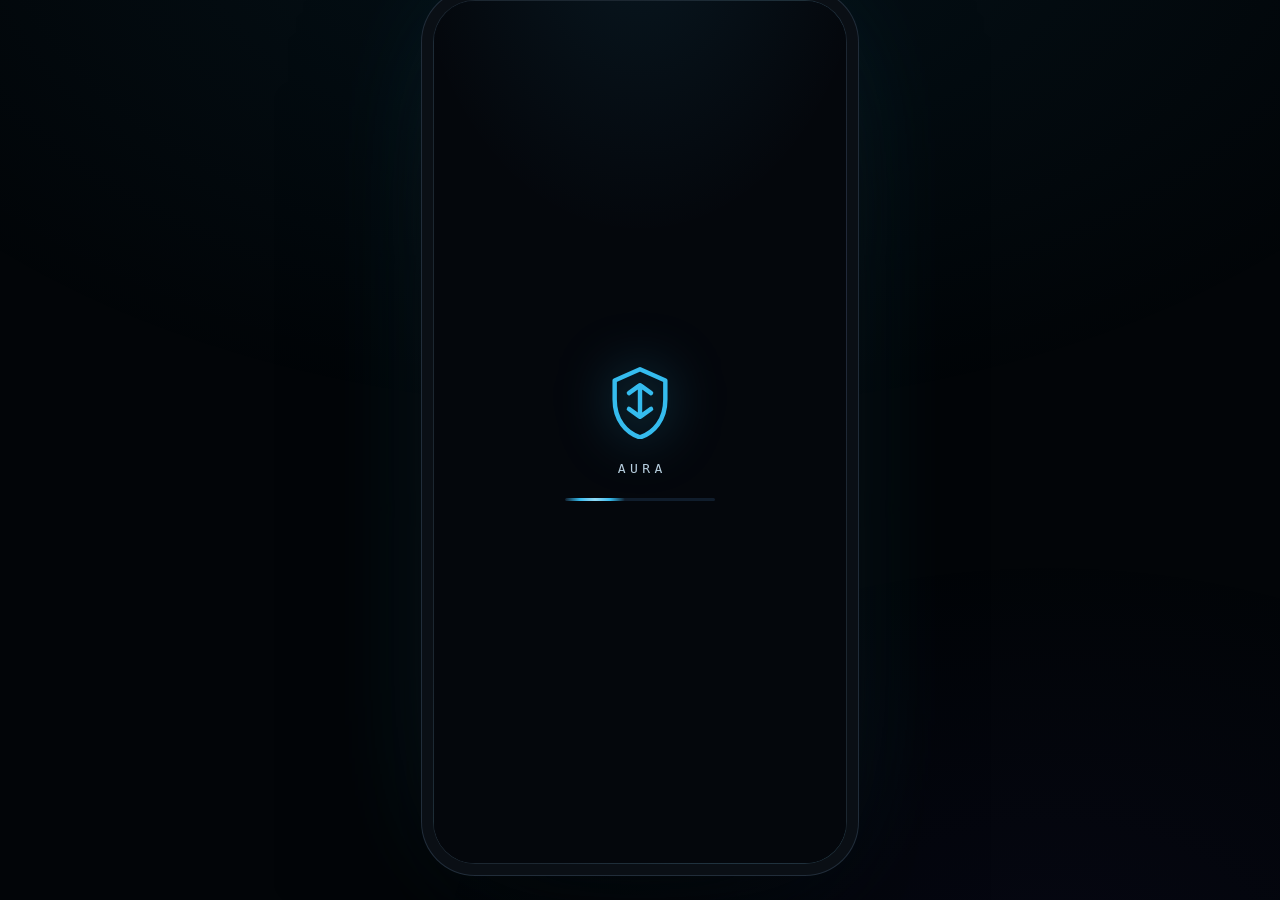
<file: shell/index.html>
<!DOCTYPE html>
<html lang="en">
<head>
<meta charset="utf-8">
<meta name="viewport" content="width=device-width, initial-scale=1, maximum-scale=1, user-scalable=no, viewport-fit=cover">
<meta name="color-scheme" content="dark">
<meta name="theme-color" content="#04070C">
<title>Aura</title>
<link rel="stylesheet" href="auraos.css">
</head>
<body>
<div id="device"></div>

<script src="js/icons.js"></script>
<script src="js/api.js"></script>
<script src="js/aura.js"></script>
<script src="js/shell.js"></script>
</body>
</html>
</file>
<file: shell/auraos.css>
/* ============================================================================
   AURA SHELL v1.1 — design language
   ----------------------------------------------------------------------------
   Philosophy: familiar where familiarity helps, distinct where it protects you.
     - Keep the patterns people genuinely like: a real app grid (icon brick),
       a dock of favorites, pull-down quick settings, a clock-forward home.
       We don't reinvent these just to look different — they work.
     - Diverge only where it serves the user's sovereignty: a live, always-on
       trust ribbon (what has your mic/camera/location/network RIGHT NOW),
       one-tap revocable permissions, an honest network log, an encrypted vault.
     - Visual identity is our own: a deep petrol night with faint aurora light,
       one luminous teal signal accent, glass instrument surfaces, and
       monospace for "system truth" (times, hosts, bytes, ciphers).
   ============================================================================ */

:root {
  /* ---- Palette: deep petrol night, calm, single luminous teal accent ---- */
  --bg:        #04070C;
  --s0:        #070D15;
  --s1:        #0B141F;
  --s2:        #101D2C;
  --s3:        #182A3D;
  --s4:        #223A52;
  --line:      rgba(158, 202, 238, .10);
  --line-hi:   rgba(158, 202, 238, .20);
  --glass:     rgba(11, 20, 31, .62);

  /* One hue drives the whole accent system: themes only change --accent
     (see THEMES in shell.js); everything else is derived from it. */
  --accent:    #35BCEE;
  --accent-hi: color-mix(in srgb, var(--accent) 55%, #fff);
  --accent-dk: color-mix(in srgb, var(--accent) 55%, #04141D);
  --accent-bg: color-mix(in srgb, var(--accent) 10%, transparent);
  --accent-btn-hi: color-mix(in srgb, var(--accent) 80%, #fff);
  --accent-btn-lo: color-mix(in srgb, var(--accent) 78%, #041E2A);
  --on-accent: #03222F;

  --text-0:    #EEF7FD;   /* headlines */
  --text-1:    #B9CFDF;   /* body */
  --text-2:    #7593A9;   /* secondary */
  --text-3:    #435B70;   /* faint / grid ink */

  --ok:        #3BD08D;
  --ok-bg:     rgba(59, 208, 141, .10);
  --green-hi:  #85E8BA;
  --warn:      #F0B341;
  --warn-bg:   rgba(240, 179, 65, .10);
  --alert:     #F2635F;
  --alert-hi:  #FF9184;
  --alert-bg:  rgba(242, 99, 95, .10);

  /* Sensor signal — used for the live access dots. Distinct hues so a
     glance tells you WHICH sensor is live, not just that one is. */
  --sig-mic:   #F0B341;
  --sig-cam:   #F2635F;
  --sig-loc:   #35BCEE;

  /* Rounder, softer corners across the system — the "glassy sheet" language. */
  --r-xs: 6px;
  --r-sm: 11px;
  --r-md: 16px;
  --r-lg: 26px;

  /* Elevation — one soft ambient shadow + a 1px light catch on top edges. */
  --edge:      inset 0 1px 0 rgba(255, 255, 255, .045);
  --shadow-1:  0 1px 2px rgba(0, 0, 0, .35), 0 12px 32px -18px rgba(0, 0, 0, .8);
  --shadow-2:  0 2px 6px rgba(0, 0, 0, .4), 0 24px 60px -24px rgba(0, 0, 0, .85);

  --font: 'Ubuntu', 'Inter', -apple-system, 'Segoe UI', system-ui, sans-serif;
  --mono: 'Ubuntu Mono', 'JetBrains Mono', 'Menlo', 'Consolas', monospace;

  --pane-h: 36px;
  --helm-h: 62px;

  --ease:   cubic-bezier(.32, .72, .24, 1);
  --spring: cubic-bezier(.34, 1.45, .5, 1);
}

*, *::before, *::after { box-sizing: border-box; margin: 0; padding: 0; }

html, body {
  height: 100%;
  width: 100%;
  overflow: hidden;
  background: #000;
  font-family: var(--font);
  color: var(--text-1);
  -webkit-font-smoothing: antialiased;
  text-rendering: optimizeLegibility;
  user-select: none;
  -webkit-user-select: none;
  cursor: default;
  touch-action: none;
}

button { font: inherit; color: inherit; background: none; border: none; cursor: pointer; -webkit-tap-highlight-color: transparent; }
input  { font: inherit; }

/* ============================================================================
   DEVICE FRAME
   On real hardware the shell fills the screen. When opened in a desktop
   browser (VM / design review) we letterbox it into a phone-shaped viewport
   so the layout is honest about its target aspect ratio.
   ============================================================================ */
#device {
  position: fixed;
  inset: 0;
  overflow: hidden;
  display: flex;
  flex-direction: column;
  /* Aurora ambiance — three faint pools of colored light in the petrol dark. */
  background:
    radial-gradient(85% 55% at 72% -12%, color-mix(in srgb, var(--accent) 11%, transparent), transparent 62%),
    radial-gradient(70% 48% at -8% 32%, rgba(90, 58, 214, .075), transparent 65%),
    radial-gradient(64% 44% at 88% 104%, rgba(27, 154, 168, .08), transparent 62%),
    var(--bg);
}

/* Desktop / VM preview: constrain to a device aspect ratio, centered. */
@media (min-aspect-ratio: 3/4) and (min-width: 520px) {
  html, body { background: #020508; }
  body::before {
    content: '';
    position: fixed; inset: 0;
    background:
      radial-gradient(1300px 760px at 50% -12%, color-mix(in srgb, var(--accent) 7.5%, transparent), transparent 70%),
      radial-gradient(900px 600px at 82% 108%, rgba(90, 58, 214, .05), transparent 70%);
    pointer-events: none;
  }
  #device {
    position: relative;
    inset: auto;
    margin: auto;
    width: min(430px, 46vh);
    height: min(920px, 96vh);
    border-radius: 42px;
    border: 1px solid rgba(158, 202, 238, .16);
    box-shadow:
      0 0 0 11px #0A0F15,
      0 0 0 12px #212D3A,
      0 60px 150px -20px rgba(0, 0, 0, .9),
      0 0 140px -40px color-mix(in srgb, var(--accent) 30%, transparent);
  }
}

/* Faint measurement grid — the "instrument" texture, fading toward the base. */
#device::before {
  content: '';
  position: absolute; inset: 0;
  background-image:
    linear-gradient(var(--text-3) 1px, transparent 1px),
    linear-gradient(90deg, var(--text-3) 1px, transparent 1px);
  background-size: 32px 32px;
  opacity: .05;
  -webkit-mask-image: radial-gradient(130% 90% at 50% 0%, #000 30%, transparent 90%);
          mask-image: radial-gradient(130% 90% at 50% 0%, #000 30%, transparent 90%);
  pointer-events: none;
  z-index: 0;
}

/* ============================================================================
   STATUS PANE — always visible, always honest
   ============================================================================ */
#pane {
  position: relative;
  z-index: 40;
  height: var(--pane-h);
  flex: 0 0 var(--pane-h);
  display: flex;
  align-items: center;
  gap: 10px;
  padding: 0 14px;
  font-family: var(--mono);
  font-size: 12px;
  color: var(--text-1);
  border-bottom: 1px solid var(--line);
  background: linear-gradient(rgba(7, 13, 21, .85), rgba(7, 13, 21, .35));
}
#pane .pane-time { font-weight: 500; letter-spacing: .02em; color: var(--text-0); }
#pane .pane-spacer { flex: 1; }

/* Live sensor cluster — the signature element. Hidden when nothing is live. */
#paneSensors { display: flex; align-items: center; gap: 7px; }
.sig {
  display: inline-flex; align-items: center; gap: 4px;
  font-size: 10px; letter-spacing: .08em; text-transform: uppercase;
  padding: 2px 8px 2px 7px;
  border-radius: 999px;
  border: 1px solid color-mix(in srgb, currentColor 65%, transparent);
  background: color-mix(in srgb, currentColor 12%, transparent);
  animation: sigpulse 2s var(--ease) infinite;
}
.sig .dot {
  width: 6px; height: 6px; border-radius: 50%;
  background: currentColor;
  box-shadow: 0 0 7px currentColor;
}
.sig.mic { color: var(--sig-mic); }
.sig.cam { color: var(--sig-cam); }
.sig.loc { color: var(--sig-loc); }
@keyframes sigpulse { 0%, 100% { opacity: 1; } 50% { opacity: .55; } }

.pane-net, .pane-batt { display: inline-flex; align-items: center; gap: 5px; color: var(--text-2); }
.pane-batt.low { color: var(--warn); }
.pane-batt.crit { color: var(--alert); }
.pane-batt .b-pct { color: var(--text-1); }
.pane-chip {
  font-size: 10px; letter-spacing: .06em;
  color: var(--accent); border: 1px solid color-mix(in srgb, var(--accent) 45%, transparent);
  background: var(--accent-bg);
  padding: 1px 7px; border-radius: 999px;
}

/* ============================================================================
   STAGE — where views live
   ============================================================================ */
#stage {
  position: relative;
  z-index: 10;
  flex: 1 1 auto;
  overflow: hidden;
}
.view {
  position: absolute; inset: 0;
  display: flex; flex-direction: column;
  overflow: hidden;
  opacity: 0;
  visibility: hidden;
  transform: translateY(14px) scale(.988);
  transition: opacity .32s var(--ease), transform .32s var(--ease), visibility .32s;
}
.view.active { opacity: 1; visibility: visible; transform: none; }
.view-scroll {
  flex: 1 1 auto; overflow-y: auto; overflow-x: hidden;
  padding: 18px 16px 28px;
  scrollbar-width: none;
}
.view-scroll::-webkit-scrollbar { display: none; }

/* ============================================================================
   HELM — the bottom control strip (our nav model, not Android's)
   A single centered Home affordance, a contextual Back, and a live Activity
   pill that reflects what's actually running.
   ============================================================================ */
#helm {
  position: relative;
  z-index: 40;
  height: var(--helm-h);
  flex: 0 0 var(--helm-h);
  display: grid;
  grid-template-columns: 1fr auto 1fr;
  align-items: center;
  padding: 0 14px;
  border-top: 1px solid var(--line);
  background: linear-gradient(rgba(7, 13, 21, .3), rgba(7, 13, 21, .92));
}
.helm-back, .helm-activity {
  display: flex; align-items: center; gap: 8px;
  font-size: 12px; color: var(--text-2);
}
.helm-back { justify-self: start; opacity: 0; pointer-events: none; transition: opacity .2s, transform .25s var(--ease); transform: translateX(-6px); }
.helm-back.show { opacity: 1; pointer-events: auto; transform: none; }
.helm-back:active { color: var(--text-0); }

.home-orb {
  justify-self: center;
  width: 48px; height: 48px;
  border-radius: 50%;
  border: 1px solid var(--line-hi);
  background: radial-gradient(circle at 50% 32%, var(--s3), var(--s0) 78%);
  box-shadow: var(--edge), 0 8px 20px -8px rgba(0, 0, 0, .7);
  display: flex; align-items: center; justify-content: center;
  transition: transform .3s var(--spring), border-color .2s, box-shadow .3s var(--ease);
}
.home-orb::after {
  content: ''; width: 15px; height: 15px; border-radius: 50%;
  background: radial-gradient(circle at 35% 30%, var(--accent-hi), var(--accent) 65%);
  box-shadow: 0 0 12px color-mix(in srgb, var(--accent) 80%, transparent), 0 0 30px color-mix(in srgb, var(--accent) 35%, transparent);
  transition: transform .3s var(--spring);
}
.home-orb:active { transform: scale(.9); border-color: var(--accent-dk); box-shadow: var(--edge), 0 0 24px -4px color-mix(in srgb, var(--accent) 40%, transparent); }
.home-orb:active::after { transform: scale(.82); }

.helm-activity { justify-self: end; }
.helm-activity .actcount {
  font-family: var(--mono); font-size: 11px; color: var(--text-1);
  background: var(--s2); border: 1px solid var(--line);
  box-shadow: var(--edge);
  padding: 3px 9px; border-radius: 999px;
  transition: border-color .2s;
}
.helm-activity:active .actcount { border-color: var(--accent-dk); color: var(--accent); }

/* ============================================================================
   TYPOGRAPHY / SHARED
   ============================================================================ */
.eyebrow {
  font-family: var(--mono); font-size: 10px; letter-spacing: .2em;
  text-transform: uppercase; color: var(--text-2);
}
.h1 { font-size: 27px; font-weight: 600; color: var(--text-0); letter-spacing: -.015em; }
.h2 { font-size: 16px; font-weight: 600; color: var(--text-0); }
.muted { color: var(--text-2); }
.mono { font-family: var(--mono); }
.section-head {
  display: flex; align-items: baseline; justify-content: space-between;
  margin: 28px 2px 12px;
}
.section-head .eyebrow { color: var(--text-2); }
.section-head .act { font-size: 12px; color: var(--accent); }
.section-head .act:active { color: var(--accent-hi); }

.card {
  background:
    linear-gradient(180deg, rgba(255, 255, 255, .028), rgba(255, 255, 255, 0) 42%),
    var(--s1);
  border: 1px solid var(--line);
  border-radius: var(--r-md);
  box-shadow: var(--edge), var(--shadow-1);
}
.card + .card { margin-top: 10px; }

.row {
  display: flex; align-items: center; gap: 12px;
  padding: 13px 14px;
}
/* Inset separators (iOS-style): the hairline starts after the leading glyph,
   so grouped lists read as one glass sheet rather than stacked boxes. */
.row + .row {
  border-top: 1px solid var(--line);
  border-image: linear-gradient(to right, transparent 48px, var(--line) 48px) 1;
}
.row .glyph { flex: 0 0 22px; color: var(--text-2); }
/* An installed app's own icon (native or Android), shown in place of the glyph. */
.row .glyph .app-ico-img { width: 22px; height: 22px; border-radius: 5px; object-fit: cover; display: block; }
.row .rtext { flex: 1 1 auto; min-width: 0; }
.row .rtitle { color: var(--text-0); font-size: 14px; }
.row .rsub { color: var(--text-2); font-size: 12px; margin-top: 2px; }
.row.tappable { transition: background .15s; }
.row.tappable:active { background: rgba(158, 202, 238, .05); }
.chev { color: var(--text-3); }

/* ============================================================================
   HOME (legacy clock-top layout — kept for reference surfaces)
   ============================================================================ */
.home-top { display: flex; flex-direction: column; gap: 5px; margin-top: 10px; }
.home-clock {
  font-family: var(--mono); font-size: 58px; font-weight: 300;
  letter-spacing: -.02em; line-height: 1;
  background: linear-gradient(180deg, #FFFFFF 20%, rgba(185, 207, 223, .68));
  -webkit-background-clip: text; background-clip: text;
  color: transparent;
}
.home-date { color: var(--text-2); font-size: 14px; letter-spacing: .01em; }
.home-greet { color: var(--text-1); font-size: 15px; margin-top: 2px; }

/* LIVE panel — the honest core of the home screen */
.live-panel {
  margin-top: 22px;
  border: 1px solid var(--line);
  border-radius: var(--r-md);
  background:
    linear-gradient(180deg, rgba(255, 255, 255, .025), rgba(255, 255, 255, 0) 45%),
    linear-gradient(var(--s1), var(--s0));
  box-shadow: var(--edge), var(--shadow-1);
  overflow: hidden;
}
.live-head {
  display: flex; align-items: center; gap: 8px;
  padding: 11px 14px; border-bottom: 1px solid var(--line);
  font-family: var(--mono); font-size: 11px; letter-spacing: .14em;
  text-transform: uppercase; color: var(--text-2);
}
.live-head .pulse { width: 7px; height: 7px; border-radius: 50%; background: var(--text-3); transition: background .3s; }
.live-head.on { color: var(--green-hi); background: rgba(59, 208, 141, .05); }
.live-head.on .pulse { background: var(--ok); box-shadow: 0 0 9px var(--ok), 0 0 20px rgba(59, 208, 141, .4); animation: sigpulse 2s infinite; }
.live-body { padding: 4px 0; }
.live-empty { padding: 16px 14px; color: var(--text-2); font-size: 13px; line-height: 1.5; }
.live-item { display: flex; align-items: center; gap: 11px; padding: 11px 14px; }
.live-item + .live-item { border-top: 1px solid var(--line); }
.li-badge {
  width: 30px; height: 30px; border-radius: var(--r-sm); flex: 0 0 auto;
  display: flex; align-items: center; justify-content: center;
  background:
    linear-gradient(155deg, rgba(255, 255, 255, .22), rgba(255, 255, 255, .02) 50%, rgba(0, 0, 0, .16)),
    var(--tint, var(--s3));
  border: 1px solid rgba(255, 255, 255, .1);
  box-shadow: 0 4px 10px -4px color-mix(in srgb, var(--tint, #000) 55%, transparent);
  color: #fff; font-weight: 600; font-size: 13px;
}
.live-item .li-main { flex: 1; min-width: 0; }
.live-item .li-app { color: var(--text-0); font-size: 14px; }
.live-item .li-what { font-size: 12px; margin-top: 2px; display: flex; gap: 8px; flex-wrap: wrap; }
.li-tag { display: inline-flex; align-items: center; gap: 4px; }
.li-tag .dot { width: 6px; height: 6px; border-radius: 50%; box-shadow: 0 0 6px currentColor; }
.li-tag.mic { color: var(--sig-mic); } .li-tag.mic .dot { background: var(--sig-mic); }
.li-tag.cam { color: var(--sig-cam); } .li-tag.cam .dot { background: var(--sig-cam); }
.li-tag.loc { color: var(--sig-loc); } .li-tag.loc .dot { background: var(--sig-loc); }
.li-tag.net { color: var(--text-2); } .li-tag.net .dot { background: var(--text-2); box-shadow: none; }
.li-cut {
  font-size: 11px; letter-spacing: .04em; color: var(--alert);
  border: 1px solid color-mix(in srgb, var(--alert) 55%, transparent);
  background: color-mix(in srgb, var(--alert) 8%, transparent);
  border-radius: 999px;
  padding: 5px 11px;
  transition: background .15s;
}
.li-cut:active { background: var(--alert-bg); border-color: var(--alert); }

/* App grid — the icon brick. The familiar, well-loved launcher pattern,
   rendered in our own visual language. Used in the drawer. */
.app-grid { display: grid; grid-template-columns: repeat(4, 1fr); gap: 18px 8px; }
.app {
  display: flex; flex-direction: column; align-items: center; gap: 8px;
  transition: transform .35s var(--spring);
}
.app:active { transform: scale(.88); }
.app .app-ic {
  position: relative;
  width: 57px; height: 57px; border-radius: 17px;
  display: flex; align-items: center; justify-content: center;
  color: #fff;
  background:
    linear-gradient(160deg, rgba(255, 255, 255, .26), rgba(255, 255, 255, .03) 46%, rgba(0, 0, 0, .2)),
    var(--tint, var(--s3));
  border: 1px solid rgba(255, 255, 255, .11);
  box-shadow:
    inset 0 1px 0 rgba(255, 255, 255, .22),
    inset 0 -1px 1px rgba(0, 0, 0, .25),
    0 10px 22px -10px color-mix(in srgb, var(--tint, #000) 65%, transparent),
    0 2px 5px rgba(0, 0, 0, .3);
}
.app .app-ic svg { filter: drop-shadow(0 1px 2px rgba(0, 0, 0, .35)); }
.app .app-lbl {
  font-size: 11px; color: var(--text-1); text-align: center; line-height: 1.2;
  max-width: 70px; letter-spacing: .01em;
  text-shadow: 0 1px 3px rgba(0, 0, 0, .5);
}
/* a small live-use ring appears on an app icon while it holds a sensor */
.app .app-ic .use-ring {
  position: absolute; inset: -4px; border-radius: 21px;
  border: 2px solid var(--sig-cam); opacity: 0;
  box-shadow: 0 0 12px -2px var(--sig-cam);
}
.app.using .app-ic .use-ring { opacity: 1; animation: sigpulse 1.6s infinite; }

.all-apps-btn {
  margin-top: 18px; width: 100%;
  display: flex; align-items: center; justify-content: center; gap: 8px;
  padding: 13px; border-radius: var(--r-md);
  border: 1px solid var(--line); color: var(--text-2); font-size: 13px;
  background: rgba(158, 202, 238, .025);
  transition: background .15s, color .15s;
}
.all-apps-btn:active { background: var(--s1); color: var(--text-0); }

/* Dock — favorites floating on glass above the helm. */
.dock {
  margin: 0 10px 10px; padding: 11px 6px;
  display: grid; grid-template-columns: repeat(4, 1fr); gap: 8px;
  background: linear-gradient(180deg, rgba(18, 32, 48, .6), rgba(9, 17, 27, .72));
  backdrop-filter: blur(18px) saturate(1.3);
  -webkit-backdrop-filter: blur(18px) saturate(1.3);
  border: 1px solid var(--line-hi);
  border-radius: 26px;
  box-shadow: var(--edge), 0 20px 45px -20px rgba(0, 0, 0, .85);
}
.dock .app .app-lbl { display: none; }
.dock .app .app-ic { width: 51px; height: 51px; border-radius: 15px; }

/* ============================================================================
   HOME — calm, modern launcher
   ----------------------------------------------------------------------------
   A glass "focus" card for what the AI suggests right now, over a clean grid of
   glass app tiles, on a softly-breathing aura. Layout + focus come from
   home.config.json (the AI Engine authors it in Phase II). No drift, no
   parallax, no lines — quiet by design. The A–Z grid lives in the drawer.
   ============================================================================ */
#v-home {
  /* --wp-scrim: an adjustable dark fill between the wallpaper and the content
     (Personalize › Wallpaper contrast), so text and icons stay readable on a
     light photo. Default is fully transparent. */
  background:
    linear-gradient(var(--wp-scrim, rgba(0, 0, 0, 0)), var(--wp-scrim, rgba(0, 0, 0, 0))),
    var(--wallpaper, radial-gradient(120% 82% at 50% 6%, #0C1522 0%, #070D15 55%, #04080E 100%));
}

/* soft aura — two blurred gradient blobs, breathing slowly. Calm, not busy. */
.home2-aura { position: absolute; inset: 0; z-index: 0; overflow: hidden; pointer-events: none; }
.home2-aura::before, .home2-aura::after {
  content: ''; position: absolute; border-radius: 50%; filter: blur(76px); opacity: .6;
}
.home2-aura::before {
  width: 84%; height: 48%; left: -14%; top: -12%;
  background: radial-gradient(circle, color-mix(in srgb, var(--accent) 32%, transparent), transparent 66%);
  animation: aura1 26s var(--ease) infinite alternate;
}
.home2-aura::after {
  width: 74%; height: 46%; right: -18%; top: 28%;
  background: radial-gradient(circle, color-mix(in srgb, var(--accent) 16%, rgba(96, 84, 214, .28)), transparent 68%);
  animation: aura2 34s var(--ease) infinite alternate;
}
@keyframes aura1 { from { opacity: .5; } to { transform: translate(6%, 4%) scale(1.14); opacity: .74; } }
@keyframes aura2 { from { opacity: .4; } to { transform: translate(-5%, -4%) scale(1.12); opacity: .62; } }

.home2-body {
  position: relative; z-index: 1;
  /* NOT scrollable: a home page is a fixed canvas. When a page's rows fill,
     icons flow to the next page (homeLayout's overflow pass) — never below
     the fold. Only the horizontal pager moves. */
  flex: 1 1 auto; overflow-y: hidden; overflow-x: hidden;
  padding: 30px 18px 14px; scrollbar-width: none;
}
.home2-body::-webkit-scrollbar { display: none; }
.home2-foot { position: relative; z-index: 2; flex: 0 0 auto; padding: 0 16px 12px; }

/* clock + date */
.h2-head { margin-bottom: 22px; }
.h2-time {
  font-size: 56px; font-weight: 300; letter-spacing: -.03em; line-height: 1;
  background: linear-gradient(180deg, #FFFFFF 20%, rgba(185, 207, 223, .68));
  -webkit-background-clip: text; background-clip: text;
  color: transparent;
}
.h2-date { margin-top: 9px; font-size: 13px; color: var(--text-2); }

/* ---- the Aura: the living companion at the top of home ---- */
.home2-body { padding-top: 14px; }
.aura-hero { display: flex; flex-direction: column; align-items: center; padding: 0; }

/* ---- home widgets: full-width grid residents -------------------------------
   Widgets (clock hero · focus card · Up next) live INSIDE the page's slot
   grid, spanning all columns at an explicit row (grid-row set inline). One
   positioning system for icons and widgets alike — nothing can overlap,
   because widget-covered cells are blocked for icons (homeLayout repairs any
   collision) and contested widget rows are pushed apart. */
.home-widget {
  position: relative; min-width: 0;
  display: flex; flex-direction: column; justify-content: center;
  /* nothing a widget holds may paint past the grid's width — an over-scaled
     clock clips at the edge instead of sticking out over the bezel */
  overflow-x: clip;
}
.home-widget .aura-hero { width: 100%; }
/* edit mode: the widget is a draggable block — its inner controls stand down
   (so a grab can start anywhere on it), except the clock's size handle */
.home2-body.editing .home-widget { cursor: grab; touch-action: none; border-radius: 18px;
  outline: 1.5px dashed color-mix(in srgb, var(--accent) 45%, transparent); outline-offset: 4px;
  background: color-mix(in srgb, var(--accent) 5%, transparent); }
.home2-body.editing .home-widget * { pointer-events: none; }
.home2-body.editing .home-widget .clk-resize { pointer-events: auto; }
.home-widget.dragging { z-index: 40; opacity: .95; cursor: grabbing; transition: none; }
.home2-body.anim .home-widget { animation: heroIn .6s var(--ease) backwards; }
.aura-canvas {
  width: 200px; height: 200px; display: block;
  touch-action: manipulation; cursor: pointer;
  transition: transform .3s var(--spring);
}
.aura-canvas:active { transform: scale(.95); }
.aura-time {
  font-size: 46px; font-weight: 300; letter-spacing: -.03em; line-height: 1; margin-top: -18px;
  background: linear-gradient(100deg, rgba(185, 207, 223, .7) 0%, #FFFFFF 42%, #FFFFFF 58%, rgba(185, 207, 223, .7) 100%);
  background-size: 220% 100%;
  -webkit-background-clip: text; background-clip: text;
  color: transparent;
  filter: drop-shadow(0 2px 24px rgba(0, 0, 0, .4));
  animation: clockSheen 9s var(--ease) infinite;   /* a slow light sweep across the time */
}
@keyframes clockSheen { 0%, 100% { background-position: 100% 0; } 50% { background-position: 0 0; } }
.aura-date { margin-top: 8px; font-size: 12.5px; color: var(--text-2); cursor: pointer; }
.aura-date:active { color: var(--text-1); }
/* the live weather reading (opt-in), a quiet line under the date */
.aura-wx { display: none; }
.aura-wx.on {
  display: inline-flex; align-items: center; gap: 6px; margin-top: 7px;
  font-size: 12px; color: var(--text-1); cursor: pointer;
}
.aura-wx.on:active { color: var(--text-0); }
/* the clock itself is a shortcut to its own settings (outside edit mode) */
.home2-body:not(.editing) .clockw { cursor: pointer; }
.aura-wx svg { color: color-mix(in srgb, var(--accent) 75%, #fff); }
.aura-hero.align-left .aura-wx, .aura-hero.align-left .aura-date { align-self: flex-start; }
.aura-hero.align-right .aura-wx, .aura-hero.align-right .aura-date { align-self: flex-end; }
.aura-status {
  display: inline-flex; align-items: center; gap: 8px; margin-top: 10px;
  font-size: 12px; color: var(--text-1);
  background: rgba(255, 255, 255, .04); border: 1px solid rgba(255, 255, 255, .08);
  border-radius: 999px; padding: 7px 15px;
  box-shadow: var(--edge), 0 8px 20px -12px rgba(0, 0, 0, .7);
  -webkit-backdrop-filter: blur(10px); backdrop-filter: blur(10px);
  transition: background .2s, border-color .2s;
}
.aura-status:active { background: rgba(255, 255, 255, .07); }
.as-dot { width: 7px; height: 7px; border-radius: 50%; flex: 0 0 auto; }
.as-dot.calm { background: var(--ok); box-shadow: 0 0 8px var(--ok); }
.as-dot.loc  { background: var(--sig-loc); box-shadow: 0 0 8px var(--sig-loc); animation: sigpulse 1.6s infinite; }
.as-dot.mic  { background: var(--sig-mic); box-shadow: 0 0 8px var(--sig-mic); animation: sigpulse 1.3s infinite; }
.as-dot.cam  { background: var(--sig-cam); box-shadow: 0 0 8px var(--sig-cam); animation: sigpulse 1.1s infinite; }

/* ---- home clock widget: choosable styles + position ---- */
.aura-hero.align-left { align-items: flex-start; text-align: left; padding-left: 6px; }
.aura-hero.align-left .aura-status { align-self: flex-start; }
.clockw { line-height: 1; display: inline-flex; }
/* Aura — luminous & light, with a slow sheen (improved default) */
.cw-aura .cl-time {
  font-size: 64px; font-weight: 250; letter-spacing: -.04em;
  background: linear-gradient(100deg, rgba(185, 207, 223, .72) 0%, #FFFFFF 42%, #FFFFFF 58%, rgba(185, 207, 223, .72) 100%);
  background-size: 220% 100%; -webkit-background-clip: text; background-clip: text; color: transparent;
  filter: drop-shadow(0 4px 30px rgba(0, 0, 0, .45)); animation: clockSheen 9s var(--ease) infinite;
}
/* Minimal — thin & quiet */
.cw-minimal .cl-time { font-size: 42px; font-weight: 200; letter-spacing: .005em; color: var(--text-1); }
/* Mono — technical */
.cw-mono .cl-time {
  font-family: var(--mono); font-size: 44px; font-weight: 400; letter-spacing: -.02em; color: var(--text-0);
  text-shadow: 0 0 22px color-mix(in srgb, var(--accent) 38%, transparent);
}
/* Stacked — bold, hours over minutes */
.cw-stacked { flex-direction: column; line-height: .84; }
.aura-hero.align-center .cw-stacked { align-items: center; }
.cw-stacked .cl-hh, .cw-stacked .cl-mm { font-size: 66px; font-weight: 700; letter-spacing: -.05em; }
.cw-stacked .cl-hh { color: var(--text-0); }
.cw-stacked .cl-mm { color: color-mix(in srgb, var(--accent) 72%, var(--text-2)); }
/* Analog — clean face */
.cw-analog .cl-face { width: 128px; height: 128px; filter: drop-shadow(0 6px 24px rgba(0, 0, 0, .5)); }
.cl-ring { fill: rgba(255, 255, 255, .025); stroke: rgba(255, 255, 255, .14); stroke-width: 1.4; }
.cl-tick { stroke: rgba(255, 255, 255, .38); stroke-width: 1.4; stroke-linecap: round; }
.cl-h { stroke: #fff; stroke-width: 4; stroke-linecap: round; }
.cl-m { stroke: color-mix(in srgb, var(--accent) 82%, #fff); stroke-width: 3; stroke-linecap: round; }
.cl-cap { fill: var(--accent); }
/* Words — spelled out, calm & human */
.cw-words .cl-words {
  font-size: 31px; font-weight: 300; line-height: 1.12; letter-spacing: -.01em;
  color: var(--text-0); max-width: 6.2em; display: inline-block;
  text-shadow: 0 2px 20px rgba(0, 0, 0, .4);
}
.cw-words .cl-words::first-line { color: #fff; }
.aura-hero.align-center .cw-words .cl-words { text-align: center; }
/* Size — a continuous scale (drag the corner handle in edit mode, or a
   Personalize preset), not a fixed "large" step. */
.clock-widget-wrap { position: relative; display: inline-block; }
/* `zoom`, not `transform: scale` — scale is purely visual and reserves no
   extra layout space, so a bigger clock would sit on top of whatever's below
   it. zoom actually grows the box, so the date/status/widgets/tiles below
   push down and reflow on their own — no manual spacing math needed. */
.clockw { zoom: var(--clock-scale, 1); }
.aura-hero.align-right { align-items: flex-end; text-align: right; padding-right: 6px; }
.aura-hero.align-right .aura-status { align-self: flex-end; }
.aura-hero.align-right .cw-stacked { align-items: flex-end; }
.aura-hero.align-right .cw-words .cl-words { text-align: right; }
/* in edit mode the WIDGET carries the dashed frame (see .home-widget); the
   clock itself only keeps its resize affordance */
.home2-body.editing .clockw { touch-action: none; }
.clk-resize {
  display: none; position: absolute; right: -8px; bottom: 4px;
  width: 24px; height: 24px; border-radius: 50%; align-items: center; justify-content: center;
  color: var(--text-2); background: color-mix(in srgb, var(--accent) 18%, var(--s1));
  border: 1px solid var(--line-hi); box-shadow: var(--shadow-1);
  cursor: nwse-resize; touch-action: none; transform: rotate(45deg);
}
.home2-body.editing .clk-resize { display: flex; }

/* Personalize — clock style picker */
.clk-grid { display: grid; grid-template-columns: repeat(2, 1fr); gap: 10px; }
.clk-chip {
  position: relative; display: flex; flex-direction: column; align-items: flex-start; gap: 2px;
  padding: 13px 14px; border-radius: 16px; text-align: left;
  background: var(--s1); border: 1px solid var(--line);
  transition: border-color .2s, background .2s;
}
.clk-chip.on { border-color: color-mix(in srgb, var(--accent) 55%, transparent); background: color-mix(in srgb, var(--accent) 9%, var(--s1)); }
.clk-prev { display: flex; align-items: center; justify-content: center; width: 100%; height: 42px; margin-bottom: 5px; overflow: hidden; }
.clk-prev .cl-time { font-size: 27px !important; font-weight: 400; animation: none !important; }
.clk-prev .cl-hh, .clk-prev .cl-mm { font-size: 19px !important; line-height: .82; }
.clk-prev .cl-words { font-size: 12px !important; line-height: 1.1; max-width: none; text-align: center; }
.clk-prev .cl-face { width: 42px !important; height: 42px !important; filter: none; }
.clk-name { font-size: 13px; color: var(--text-0); font-weight: 600; }
.clk-sub { font-size: 10.5px; color: var(--text-2); }
.clk-chip .wp-chk { position: absolute; top: 9px; right: 10px; color: var(--accent); }

/* ---- "Up next" widget: the next real calendar event, glass row ---- */
.upnext-slot { width: 100%; }
.home-widget .upnext { margin-top: 0; }
.upnext {
  width: 100%; display: flex; align-items: center; gap: 12px;
  margin-top: 12px; padding: 11px 14px; border-radius: 16px; text-align: left;
  background: rgba(255, 255, 255, .035); border: 1px solid rgba(255, 255, 255, .08);
  box-shadow: var(--edge), 0 12px 26px -18px rgba(0, 0, 0, .8);
  -webkit-backdrop-filter: blur(10px); backdrop-filter: blur(10px);
  transition: background .2s, transform .25s var(--spring);
}
.upnext:active { transform: scale(.98); background: rgba(255, 255, 255, .06); }
.un-ic { flex: 0 0 auto; display: flex; color: color-mix(in srgb, var(--accent) 80%, #fff); }
.un-text { flex: 1 1 auto; min-width: 0; display: flex; flex-direction: column; gap: 1px; }
.un-eyebrow { font-family: var(--mono); font-size: 9.5px; letter-spacing: .13em; text-transform: uppercase; color: var(--text-2); }
.un-title { font-size: 13.5px; color: var(--text-0); white-space: nowrap; overflow: hidden; text-overflow: ellipsis; }
.un-when { flex: 0 0 auto; font-size: 12px; color: color-mix(in srgb, var(--accent) 70%, var(--text-1)); }

/* focus card — the hero, tinted by the app's colour but mostly dark glass */
.focus-card {
  width: 100%; display: flex; align-items: center; gap: 14px;
  padding: 15px 16px; border-radius: 20px; text-align: left;
  background: linear-gradient(135deg,
    color-mix(in srgb, var(--col) 20%, rgba(14, 22, 32, .75)),
    color-mix(in srgb, var(--col) 7%, rgba(9, 15, 23, .82)));
  border: 1px solid color-mix(in srgb, var(--col) 30%, rgba(255, 255, 255, .06));
  box-shadow: 0 18px 40px -22px rgba(0, 0, 0, .9), inset 0 1px 0 rgba(255, 255, 255, .07);
  -webkit-backdrop-filter: blur(12px); backdrop-filter: blur(12px);
  transition: transform .3s var(--spring);
}
.focus-card:active { transform: scale(.98); }
.fc-ic {
  flex: 0 0 auto; width: 52px; height: 52px; border-radius: 15px;
  display: flex; align-items: center; justify-content: center; color: #fff;
  background:
    linear-gradient(160deg, rgba(255, 255, 255, .24), rgba(255, 255, 255, .02) 46%, rgba(0, 0, 0, .18)),
    linear-gradient(150deg,
      color-mix(in srgb, var(--col) 88%, #10202C),
      color-mix(in srgb, var(--col) 55%, #0B141D));
  border: 1px solid rgba(255, 255, 255, .12);
  box-shadow: 0 10px 22px -8px color-mix(in srgb, var(--col) 70%, transparent),
              inset 0 1px 0 rgba(255, 255, 255, .22);
}
.fc-ic svg { filter: drop-shadow(0 1px 2px rgba(0, 0, 0, .35)); }
.fc-text { flex: 1 1 auto; min-width: 0; display: flex; flex-direction: column; gap: 2px; }
.fc-eyebrow { font-family: var(--mono); font-size: 10px; letter-spacing: .14em;
  text-transform: uppercase; color: color-mix(in srgb, var(--col) 55%, var(--text-2)); }
.fc-title { font-size: 18px; font-weight: 600; color: var(--text-0); letter-spacing: -.01em; }
.fc-sub { font-size: 13px; color: var(--text-2); }
.fc-chev { flex: 0 0 auto; color: var(--text-3); }
.focus-card.using { border-color: color-mix(in srgb, var(--accent) 45%, transparent); }

/* app tiles — glass squircles, subtly tinted, white icons */
/* Fixed-slot home grid: tiles are placed at explicit cells (grid-column/row via
   data-slot), so nothing auto-flows or repacks. grid-auto-rows gives every row —
   even an empty one between icons — a full, constant height, so a gap you leave
   reserves real space instead of collapsing. See enableTileSort()/homeTile(). */
.tile-grid {
  display: grid; grid-template-columns: repeat(3, 1fr);
  grid-auto-rows: 84px; column-gap: 10px; row-gap: 14px;
  align-items: start; align-content: start; margin-top: 6px;
  flex: 1 1 auto;   /* fill the page: rows are droppable top to bottom */
}
/* While dragging, guarantee a few empty rows of droppable area below the icons
   (and give a brand-new empty page real height) so you can drop into open space. */
.tile-grid.sorting { min-height: 310px; }
.tile { display: flex; flex-direction: column; align-items: center; gap: 8px; }
/* the outlined cell that previews where a released tile will land */
.slot-hint {
  pointer-events: none; align-self: stretch; height: 66px; margin-top: 2px;
  border-radius: 18px; border: 2px dashed color-mix(in srgb, var(--accent) 55%, transparent);
  background: color-mix(in srgb, var(--accent) 10%, transparent);
}
.tile-ic {
  position: relative; width: 61px; height: 61px; border-radius: 20px;
  display: flex; align-items: center; justify-content: center; color: #fff;
  background:
    radial-gradient(140% 110% at 30% 6%, rgba(255, 255, 255, .38), rgba(255, 255, 255, 0) 48%),
    radial-gradient(120% 90% at 50% 118%, color-mix(in srgb, var(--col) 40%, transparent), transparent 60%),
    linear-gradient(155deg,
      color-mix(in srgb, var(--col) 90%, #1A2836),
      color-mix(in srgb, var(--col) 46%, #0A141E));
  border: 1px solid color-mix(in srgb, var(--col) 52%, rgba(255, 255, 255, .14));
  box-shadow: 0 16px 32px -12px color-mix(in srgb, var(--col) 58%, rgba(0, 0, 0, .85)),
              inset 0 1px 0 rgba(255, 255, 255, .3),
              inset 0 -10px 18px -12px rgba(0, 0, 0, .5);
  transition: transform .32s var(--spring), box-shadow .3s var(--ease);
}
.tile:active .tile-ic { transform: scale(.9); }
/* a soft coloured halo that blooms behind the icon on hover / press */
.tile-glow {
  position: absolute; inset: -9px; border-radius: 24px; z-index: 0; pointer-events: none;
  background: radial-gradient(circle, color-mix(in srgb, var(--col) 72%, transparent), transparent 68%);
  filter: blur(11px); opacity: 0; transform: scale(.7);
  transition: opacity .3s var(--ease), transform .3s var(--spring);
}
.tile-ic svg, .tile-img { position: relative; z-index: 1; }
.tile-dot { z-index: 2; }
@media (hover: hover) {
  .tile:hover:not(:active) .tile-ic {
    transform: translateY(-4px) scale(1.06);
    box-shadow: 0 22px 42px -12px color-mix(in srgb, var(--col) 62%, rgba(0, 0, 0, .8)),
                inset 0 1px 0 rgba(255, 255, 255, .32);
  }
  .tile:hover .tile-glow { opacity: .8; transform: scale(1); }
  .tile:hover .tile-lbl { color: var(--text-0); }
}
.tile:active .tile-glow { opacity: .62; transform: scale(1); }
.tile-ic svg { filter: drop-shadow(0 1px 2px rgba(0, 0, 0, .45)); }
.tile-lbl {
  font-size: 11px; font-weight: 500; color: color-mix(in srgb, var(--text-0) 86%, transparent);
  text-align: center; line-height: 1.2; max-width: 76px; letter-spacing: .01em;
  white-space: nowrap; overflow: hidden; text-overflow: ellipsis;
  text-shadow: 0 1px 4px rgba(0, 0, 0, .6);
}
.tile-dot {
  position: absolute; top: -3px; right: -3px; width: 12px; height: 12px; border-radius: 50%;
  background: var(--accent); border: 2px solid var(--bg);
  box-shadow: 0 0 8px color-mix(in srgb, var(--accent) 70%, transparent);
  opacity: 0; transform: scale(.4); transition: .25s var(--spring);
}
.tile.using .tile-dot { opacity: 1; transform: scale(1); }
.tile.using .tile-ic {
  box-shadow: 0 0 0 2px color-mix(in srgb, var(--accent) 55%, transparent),
              0 0 18px -4px color-mix(in srgb, var(--accent) 45%, transparent),
              0 12px 26px -16px rgba(0, 0, 0, .85);
}

/* ---- arrival choreography: the home settles in when you land on it ---- */
/* Only under .anim (set on navigation to home), so the ~20s live re-renders
   don't re-pop. Entrance transforms live on the .tile container, leaving the
   .tile-ic hover/press transforms untouched. */
/* widgets (clock hero, focus card, Up next) settle as whole blocks */
.home2-body.anim #suggestSlot { animation: heroIn .55s var(--ease) backwards .04s; }
.home2-body.anim:not(.editing) .tile {
  animation: tilePop .5s var(--spring) backwards;
  animation-delay: calc(var(--i, 0) * 34ms + 90ms);
}
@keyframes heroIn  { from { opacity: 0; transform: translateY(-8px); } to { opacity: 1; transform: none; } }
@keyframes tilePop { from { opacity: 0; transform: translateY(18px) scale(.82); } to { opacity: 1; transform: none; } }

/* respect the "still" motion preference: no perpetual clock sheen */
:root[data-fx-level="still"] .aura-time { animation: none; }

.home2-body .all-apps-btn {
  margin-top: 20px; border-radius: 999px; padding: 12px; font-size: 13px;
  background: rgba(255, 255, 255, .035); border: 1px solid rgba(255, 255, 255, .08); color: var(--text-2);
  -webkit-backdrop-filter: blur(10px); backdrop-filter: blur(10px);
}
.home2-body .all-apps-btn:active { background: rgba(255, 255, 255, .07); color: var(--text-0); }

/* live-access ribbon — the privacy readout, pinned at the foot */
.live-ribbon {
  border: 1px solid rgba(255, 255, 255, .08); border-radius: 18px;
  background: linear-gradient(rgba(18, 30, 44, .6), rgba(9, 15, 23, .74));
  -webkit-backdrop-filter: blur(14px) saturate(1.25); backdrop-filter: blur(14px) saturate(1.25);
  box-shadow: var(--edge), 0 16px 36px -20px rgba(0, 0, 0, .85);
  overflow: hidden;
}
.live-ribbon .lr-head {
  display: flex; align-items: center; gap: 8px; padding: 9px 13px;
  border-bottom: 1px solid rgba(255, 255, 255, .05);
  font-family: var(--mono); font-size: 10px; letter-spacing: .13em;
  text-transform: uppercase; color: var(--text-2);
}
.live-ribbon .pulse { width: 7px; height: 7px; border-radius: 50%; background: var(--text-3); transition: background .3s; }
.live-ribbon.on .lr-head { color: var(--green-hi); }
.live-ribbon.on .pulse { background: var(--ok); box-shadow: 0 0 9px var(--ok), 0 0 20px rgba(59, 208, 141, .4); animation: sigpulse 2s infinite; }
.lr-quiet { display: flex; align-items: center; gap: 8px; padding: 11px 13px; font-size: 12.5px; color: var(--text-2); }
.lr-quiet .lr-shield { color: var(--ok); display: flex; filter: drop-shadow(0 0 6px rgba(59, 208, 141, .5)); }
.lr-item { display: flex; align-items: center; gap: 10px; padding: 10px 13px; }
.lr-item + .lr-item { border-top: 1px solid rgba(255, 255, 255, .05); }
.lr-item .li-badge { width: 26px; height: 26px; }
.lr-main { flex: 1; min-width: 0; display: flex; flex-direction: column; gap: 3px; }
.lr-app { color: var(--text-0); font-size: 13px; }
.lr-item .li-what { display: flex; gap: 8px; flex-wrap: wrap; font-size: 12px; }

@media (prefers-reduced-motion: reduce) {
  .home2-aura::before, .home2-aura::after { animation: none; }
  .aura-time { animation: none; }
  .home2-body.anim .home-widget, .home2-body.anim #suggestSlot,
  .home2-body.anim:not(.editing) .tile { animation: none; }
  .tile-glow, .tile-ic { transition: none; }
}

/* ---- drag-to-rearrange home tiles ---- */
.tile { touch-action: manipulation; }
.tile-grid.sorting { touch-action: none; }
.tile-grid.sorting .tile { cursor: grab; }
/* pointer-events:none is load-bearing: the dragged tile is position:fixed and
   rides directly under the pointer, so without this flush()'s elementFromPoint
   would hit the tile itself instead of the grid beneath it — and the drop
   target under the finger could never be resolved. Excluding it lets the grid
   underneath show through to the hit-test, which is what flush() assumes. */
.tile.dragging { z-index: 50; opacity: .96; cursor: grabbing; pointer-events: none; }
.tile.dragging .tile-ic {
  box-shadow: 0 20px 40px -14px rgba(0, 0, 0, .85),
              0 0 0 2px color-mix(in srgb, var(--col) 55%, transparent),
              0 0 22px -6px color-mix(in srgb, var(--col) 60%, transparent);
}

/* ============================================================================
   PERSONALIZE — wallpaper swatches, focus picker
   ============================================================================ */
.wp-grid { display: grid; grid-template-columns: repeat(3, 1fr); gap: 10px; }
.wp-sw {
  position: relative; height: 96px; border-radius: 14px;
  border: 1px solid rgba(255, 255, 255, .09); overflow: hidden;
  box-shadow: var(--edge), var(--shadow-1);
  display: flex; align-items: flex-end; padding: 8px; text-align: left;
  transition: transform .25s var(--spring), border-color .2s;
}
.wp-sw:active { transform: scale(.95); }
.wp-sw.on { border-color: var(--accent); box-shadow: 0 0 0 1px var(--accent), 0 0 20px -6px color-mix(in srgb, var(--accent) 50%, transparent); }
.wp-name { font-size: 11px; color: var(--text-0); text-shadow: 0 1px 6px rgba(0, 0, 0, .9); }
.wp-chk { position: absolute; top: 7px; right: 7px; color: var(--accent);
  background: rgba(4, 8, 14, .65); border-radius: 50%; display: flex; padding: 2px;
  filter: drop-shadow(0 0 6px color-mix(in srgb, var(--accent) 50%, transparent)); }
.sel {
  background: var(--s2); color: var(--text-0); border: 1px solid var(--line);
  border-radius: var(--r-sm); padding: 7px 10px; font-size: 13px; max-width: 46%;
}
.mini-btn.ghost { color: var(--text-2); border-color: var(--line); background: transparent; }
.mini-btn[disabled] { opacity: .4; pointer-events: none; }

/* ============================================================================
   NATIVE APPS — Clock + Notes (open inside the shell)
   ============================================================================ */
.clock-hero { text-align: center; padding: 22px 0 6px; }
.clock-big {
  font-size: 54px; font-weight: 300; letter-spacing: .01em; line-height: 1;
  background: linear-gradient(180deg, #FFFFFF 20%, rgba(185, 207, 223, .68));
  -webkit-background-clip: text; background-clip: text;
  color: transparent;
}
.clock-sub { margin-top: 8px; font-size: 12px; color: var(--text-2); }
.sw-wrap { display: flex; align-items: center; justify-content: space-between; padding: 14px; gap: 14px; }
.sw-time { font-size: 30px; font-weight: 300; color: var(--text-0); letter-spacing: .02em; }
.sw-btns { display: flex; gap: 8px; }
.sw-btns .pbtn { padding: 9px 18px; }

.note-editbar { display: flex; align-items: center; gap: 10px; margin: 4px 2px 12px; }
.note-editbar .note-saved { flex: 1; font-size: 11px; color: var(--ok); font-family: var(--mono); }
.note-area {
  width: 100%; min-height: 340px; resize: none;
  background:
    linear-gradient(180deg, rgba(255, 255, 255, .02), rgba(255, 255, 255, 0)),
    var(--s1);
  border: 1px solid var(--line); border-radius: var(--r-md);
  box-shadow: var(--edge), var(--shadow-1);
  padding: 14px; color: var(--text-0); font-size: 15px; line-height: 1.55;
  font-family: var(--font); outline: none;
  transition: border-color .2s, box-shadow .2s;
}
.note-area:focus { border-color: var(--accent-dk); box-shadow: var(--edge), 0 0 0 3px color-mix(in srgb, var(--accent) 10%, transparent), var(--shadow-1); }

/* ============================================================================
   LAUNCHER
   ============================================================================ */
.lx-search {
  display: flex; align-items: center; gap: 10px;
  padding: 12px 15px; margin-bottom: 6px;
  background:
    linear-gradient(180deg, rgba(255, 255, 255, .03), rgba(255, 255, 255, 0)),
    var(--s1);
  border: 1px solid var(--line); border-radius: 999px;
  box-shadow: var(--edge), var(--shadow-1);
  color: var(--text-2);
  transition: border-color .2s;
}
.lx-search:focus-within { border-color: var(--accent-dk); color: var(--accent); }
.lx-search input {
  flex: 1; background: none; border: none; color: var(--text-0); outline: none;
  font-size: 15px;
}
.lx-search input::placeholder { color: var(--text-3); }
.lx-cat { font-family: var(--mono); font-size: 10px; letter-spacing: .18em; text-transform: uppercase; color: var(--text-2); margin: 20px 4px 10px; }
.lx-chips { margin: 10px 2px 0; padding-bottom: 2px; }
.lx-item { display: flex; align-items: center; gap: 13px; padding: 11px 8px; border-radius: var(--r-sm); transition: background .15s; }
.lx-item:active { background: var(--s1); }
.lx-item .lx-badge {
  width: 38px; height: 38px; border-radius: var(--r-sm);
  display: flex; align-items: center; justify-content: center;
  background: var(--s2); border: 1px solid var(--line);
  color: var(--accent); flex: 0 0 auto;
}
.lx-item .lx-name { color: var(--text-0); font-size: 15px; }
.lx-item .lx-desc { color: var(--text-2); font-size: 12px; margin-top: 1px; }
.lx-none { text-align: center; color: var(--text-2); padding: 30px; }

/* ============================================================================
   CONTROL (drops from the top)
   ============================================================================ */
#control {
  position: absolute; z-index: 60;
  left: 0; right: 0; top: 0;
  background:
    linear-gradient(180deg, rgba(12, 21, 32, .68), rgba(6, 10, 17, .8));
  backdrop-filter: blur(38px) saturate(1.7);
  -webkit-backdrop-filter: blur(38px) saturate(1.7);
  border-bottom: 1px solid var(--line-hi);
  border-radius: 0 0 var(--r-lg) var(--r-lg);
  box-shadow: 0 30px 80px -20px rgba(0, 0, 0, .9);
  transform: translateY(-102%);
  transition: transform .4s var(--ease);
  max-height: 92%;
  overflow-y: auto;
  scrollbar-width: none;
}
#control::-webkit-scrollbar { display: none; }
#control.open { transform: translateY(0); }
.ctl-inner { padding: 16px 16px 22px; }
.ctl-grip { width: 42px; height: 4px; border-radius: 2px; background: var(--line-hi); margin: 6px auto 16px; }

.toggle-grid { display: grid; grid-template-columns: repeat(2, 1fr); gap: 10px; }
.tgl {
  display: flex; align-items: center; gap: 11px;
  padding: 13px; border-radius: 18px;
  border: 1px solid rgba(255, 255, 255, .08);
  background:
    linear-gradient(180deg, rgba(255, 255, 255, .05), rgba(255, 255, 255, 0) 55%),
    rgba(16, 29, 44, .42);
  box-shadow: var(--edge);
  transition: border-color .25s, background .25s, box-shadow .25s, transform .2s var(--spring);
}
.tgl .tgl-ic { color: var(--text-2); transition: color .2s; }
.tgl .tgl-txt { flex: 1; min-width: 0; }
.tgl .tgl-lbl { font-size: 13px; color: var(--text-0); }
.tgl .tgl-state { font-size: 11px; color: var(--text-2); font-family: var(--mono); }
.tgl.on {
  border-color: color-mix(in srgb, var(--accent) 45%, transparent);
  background:
    linear-gradient(180deg, color-mix(in srgb, var(--accent) 16%, transparent), color-mix(in srgb, var(--accent) 6%, transparent));
  box-shadow: var(--edge), 0 0 22px -8px color-mix(in srgb, var(--accent) 45%, transparent);
}
.tgl.on .tgl-ic { color: var(--accent-hi); }
.tgl.on .tgl-state { color: var(--accent); }
.tgl:active { transform: scale(.97); }

/* privacy master switches get alert styling when armed */
.tgl.guard.armed {
  border-color: color-mix(in srgb, var(--alert) 55%, transparent);
  background: linear-gradient(180deg, rgba(242, 99, 95, .16), rgba(242, 99, 95, .06));
  box-shadow: var(--edge), 0 0 22px -8px rgba(242, 99, 95, .45);
}
.tgl.guard.armed .tgl-ic, .tgl.guard.armed .tgl-state { color: var(--alert); }

.slider-block {
  margin-top: 12px; padding: 15px 14px;
  background:
    linear-gradient(180deg, rgba(255, 255, 255, .03), rgba(255, 255, 255, 0)),
    rgba(16, 29, 44, .55);
  border: 1px solid var(--line); border-radius: var(--r-md);
  box-shadow: var(--edge);
}
.slider-block .sb-row { display: flex; align-items: center; gap: 12px; }
.slider-block .sb-row + .sb-row { margin-top: 16px; }
.slider-block .sb-ic { color: var(--text-2); flex: 0 0 22px; }
.slider-block input[type=range] {
  flex: 1; -webkit-appearance: none; appearance: none;
  height: 5px; border-radius: 3px;
  background: linear-gradient(90deg, var(--accent-dk), var(--s3) 85%);
  box-shadow: inset 0 1px 2px rgba(0, 0, 0, .4);
  outline: none;
}
.slider-block input[type=range]::-webkit-slider-thumb {
  -webkit-appearance: none; width: 21px; height: 21px; border-radius: 50%;
  background: radial-gradient(circle at 35% 30%, #fff, var(--accent-hi) 40%, var(--accent) 80%);
  cursor: pointer;
  box-shadow: 0 0 0 4px color-mix(in srgb, var(--accent) 14%, transparent), 0 2px 8px rgba(0, 0, 0, .5), 0 0 12px color-mix(in srgb, var(--accent) 40%, transparent);
}
.slider-block input[type=range]::-moz-range-thumb {
  width: 21px; height: 21px; border: none; border-radius: 50%;
  background: radial-gradient(circle at 35% 30%, #fff, var(--accent-hi) 40%, var(--accent) 80%);
  box-shadow: 0 0 0 4px color-mix(in srgb, var(--accent) 14%, transparent), 0 2px 8px rgba(0, 0, 0, .5);
}

.ctl-trust {
  margin-top: 14px; padding: 13px 14px;
  border: 1px solid var(--line); border-radius: var(--r-md);
  background: rgba(7, 13, 21, .6);
  box-shadow: var(--edge);
  display: flex; align-items: center; gap: 11px;
}
.ctl-trust .tr-ic { color: var(--ok); filter: drop-shadow(0 0 6px rgba(59, 208, 141, .5)); }
.ctl-trust .tr-txt { flex: 1; }
.ctl-trust .tr-title { font-size: 13px; color: var(--text-0); }
.ctl-trust .tr-sub { font-size: 11px; color: var(--text-2); font-family: var(--mono); margin-top: 2px; }

/* ============================================================================
   SUB-SCREENS (Permissions / Network / Vault / Settings) — pushed views
   ============================================================================ */
.screen-head { margin-bottom: 4px; position: relative; }
.screen-head .eyebrow, .screen-head .h1 { padding-right: 72px; }   /* clear of the window buttons */
.screen-head .eyebrow { color: var(--accent); text-shadow: 0 0 14px color-mix(in srgb, var(--accent) 35%, transparent); }
.screen-head .h1 { margin-top: 5px; }
/* desktop-style window controls on every screen: minimize (– → home) and,
   where a live-brick mini version exists, restore-down (❐ → float on home) */
.wm-ctrls { position: absolute; top: 2px; right: 0; display: flex; gap: 5px; }
.wm-btn {
  width: 28px; height: 26px; border-radius: 8px;
  display: flex; align-items: center; justify-content: center;
  color: var(--text-2); background: rgba(255, 255, 255, .05);
  border: 1px solid var(--line);
  transition: background .15s, color .15s;
}
.wm-btn:hover { background: rgba(255, 255, 255, .1); color: var(--text-0); }
.wm-btn:active { background: rgba(255, 255, 255, .15); }
.screen-lead { color: var(--text-2); font-size: 13px; margin-top: 7px; line-height: 1.55; }

/* Permissions */
.perm-app { margin-top: 14px; }
.perm-app-head { display: flex; align-items: center; gap: 11px; padding: 6px 2px 12px; }
.perm-app-head .pa-badge {
  width: 34px; height: 34px; border-radius: var(--r-sm);
  background:
    linear-gradient(155deg, rgba(255, 255, 255, .22), rgba(255, 255, 255, .02) 50%, rgba(0, 0, 0, .16)),
    var(--tint, var(--s3));
  border: 1px solid rgba(255, 255, 255, .1);
  box-shadow: 0 4px 10px -4px color-mix(in srgb, var(--tint, #000) 55%, transparent);
  color: #fff; display: flex; align-items: center; justify-content: center; font-weight: 600;
}
.perm-app-head .pa-name { color: var(--text-0); font-size: 15px; }
.perm-app-head .pa-sub { color: var(--text-2); font-size: 12px; font-family: var(--mono); }
.perm-line { display: flex; align-items: center; gap: 12px; padding: 12px 14px; }
.perm-line + .perm-line {
  border-top: 1px solid var(--line);
  border-image: linear-gradient(to right, transparent 46px, var(--line) 46px) 1;
}
.perm-line .pl-ic { color: var(--text-2); flex: 0 0 20px; }
.perm-line .pl-name { flex: 1; color: var(--text-1); font-size: 14px; }

/* segmented Allow / Ask / Deny */
.seg {
  display: inline-flex; border: 1px solid var(--line);
  border-radius: 999px; overflow: hidden;   /* pill, iOS segmented-control style */
  background: rgba(4, 7, 12, .45);
}
.seg button { padding: 6px 11px; font-size: 12px; color: var(--text-2); font-family: var(--mono); transition: background .15s, color .15s; }
.seg button + button { border-left: 1px solid var(--line); }
.seg button.on.allow { background: var(--ok-bg); color: var(--green-hi); box-shadow: inset 0 0 12px -6px var(--ok); }
.seg button.on.ask   { background: var(--warn-bg); color: var(--warn); box-shadow: inset 0 0 12px -6px var(--warn); }
.seg button.on.deny  { background: var(--alert-bg); color: var(--alert-hi); box-shadow: inset 0 0 12px -6px var(--alert); }

/* Network log */
.net-summary { display: grid; grid-template-columns: repeat(3, 1fr); gap: 10px; margin: 16px 0 4px; }
.net-stat {
  padding: 14px 13px; text-align: center;
  background:
    linear-gradient(180deg, rgba(255, 255, 255, .028), rgba(255, 255, 255, 0) 45%),
    var(--s1);
  border: 1px solid var(--line); border-radius: var(--r-md);
  box-shadow: var(--edge), var(--shadow-1);
}
.net-stat .ns-num { font-family: var(--mono); font-size: 23px; color: var(--text-0); }
.net-stat .ns-lbl { font-size: 10px; letter-spacing: .12em; text-transform: uppercase; color: var(--text-2); margin-top: 4px; }
.net-stat.blocked .ns-num { color: var(--alert-hi); text-shadow: 0 0 16px rgba(242, 99, 95, .4); }
.net-item { padding: 12px 14px; }
.net-item + .net-item { border-top: 1px solid var(--line); }
.net-item .ni-top { display: flex; align-items: center; gap: 10px; }
.net-item .ni-app { color: var(--text-0); font-size: 14px; flex: 1; }
.net-item .ni-count { font-family: var(--mono); font-size: 11px; color: var(--text-2); }
.net-host { font-family: var(--mono); font-size: 12px; color: var(--text-2); margin-top: 6px; display: flex; align-items: center; justify-content: space-between; gap: 8px; }
.net-host.blocked { color: var(--alert); }
.mini-btn {
  font-family: var(--mono); font-size: 10px; letter-spacing: .05em;
  padding: 5px 10px; border-radius: 999px;
  border: 1px solid var(--line-hi); color: var(--text-2);
  background: rgba(158, 202, 238, .04);
  transition: background .15s, color .15s;
}
.mini-btn:active { color: var(--text-0); }
.mini-btn.danger { color: var(--alert); border-color: color-mix(in srgb, var(--alert) 55%, transparent); background: color-mix(in srgb, var(--alert) 7%, transparent); }
.mini-btn.danger:active { background: var(--alert-bg); }
.mini-btn.done { color: var(--text-3); border-color: var(--line); background: none; }

/* Vault */
.vault-hero {
  margin: 16px 0; padding: 26px 22px; text-align: center;
  border: 1px solid var(--line); border-radius: var(--r-lg);
  background:
    radial-gradient(80% 90% at 50% -20%, rgba(59, 208, 141, .1), transparent 60%),
    linear-gradient(var(--s1), var(--s0));
  box-shadow: var(--edge), var(--shadow-1);
}
.vault-hero .vh-ic { color: var(--ok); margin-bottom: 12px; filter: drop-shadow(0 0 14px rgba(59, 208, 141, .55)); }
.vault-hero.locked {
  background:
    radial-gradient(80% 90% at 50% -20%, rgba(240, 179, 65, .1), transparent 60%),
    linear-gradient(var(--s1), var(--s0));
}
.vault-hero.locked .vh-ic { color: var(--warn); filter: drop-shadow(0 0 14px rgba(240, 179, 65, .5)); }
.vault-hero .vh-state { font-size: 21px; color: var(--text-0); font-weight: 600; letter-spacing: -.01em; }
.vault-hero .vh-sub { color: var(--text-2); font-size: 13px; margin-top: 6px; line-height: 1.55; }
.vault-meter { height: 7px; border-radius: 4px; background: var(--s3); box-shadow: inset 0 1px 2px rgba(0, 0, 0, .4); overflow: hidden; margin: 12px 0 6px; }
.vault-meter > span {
  display: block; height: 100%; border-radius: 4px;
  background: linear-gradient(90deg, var(--accent-dk), var(--accent), var(--accent-hi));
  box-shadow: 0 0 10px color-mix(in srgb, var(--accent) 50%, transparent);
}

/* Settings / About */
.about-badge { display: flex; align-items: center; gap: 14px; padding: 18px; }
.about-badge .ab-mark {
  width: 54px; height: 54px; border-radius: var(--r-md);
  border: 1px solid color-mix(in srgb, var(--accent) 35%, transparent);
  background:
    radial-gradient(120% 120% at 30% 15%, color-mix(in srgb, var(--accent) 22%, transparent), color-mix(in srgb, var(--accent) 5%, transparent));
  box-shadow: var(--edge), 0 0 24px -8px color-mix(in srgb, var(--accent) 50%, transparent);
  display: flex; align-items: center; justify-content: center;
}
.about-badge .ab-name { font-size: 18px; color: var(--text-0); font-weight: 600; letter-spacing: -.01em; }
.about-badge .ab-ver { font-family: var(--mono); font-size: 12px; color: var(--text-2); margin-top: 3px; }

/* ============================================================================
   LOCK SCREEN
   ============================================================================ */
#lock {
  position: absolute; inset: 0; z-index: 90;
  display: flex; flex-direction: column; align-items: center;
  padding: 54px 22px 34px;
  background:
    linear-gradient(var(--wp-scrim, rgba(0, 0, 0, 0)), var(--wp-scrim, rgba(0, 0, 0, 0))),
    var(--wallpaper,
    radial-gradient(120% 76% at 50% -10%, color-mix(in srgb, var(--accent) 16%, transparent), transparent 60%),
    radial-gradient(90% 55% at 10% 110%, rgba(90, 58, 214, .11), transparent 60%),
    var(--bg));
  transition: opacity .45s var(--ease), transform .45s var(--ease);
}
#lock.hidden { opacity: 0; transform: translateY(-4%) scale(1.02); pointer-events: none; }

/* three zones: clock at top · notifications in the calm middle · keypad at foot */
.lock-top { display: flex; flex-direction: column; align-items: center; }
.lock-clock {
  font-size: 84px; font-weight: 200; letter-spacing: -.045em; line-height: .96;
  background: linear-gradient(166deg, #FFFFFF 16%, rgba(182, 206, 224, .6) 94%);
  -webkit-background-clip: text; background-clip: text; color: transparent;
  filter: drop-shadow(0 8px 42px rgba(0, 0, 0, .55));
}
.lock-date { color: var(--text-1); font-size: 15px; margin-top: 6px; letter-spacing: .01em; }
.lock-wx {
  display: inline-flex; align-items: center; gap: 6px; margin-top: 8px;
  font-size: 12.5px; color: var(--text-2);
}
.lock-wx svg { color: color-mix(in srgb, var(--accent) 75%, #fff); }
.lock-status {
  margin-top: 18px; display: inline-flex; align-items: center; gap: 7px;
  font-family: var(--mono); font-size: 10px; letter-spacing: .09em; text-transform: uppercase;
  color: var(--green-hi);
  border: 1px solid color-mix(in srgb, var(--ok) 40%, transparent);
  background: color-mix(in srgb, var(--ok) 9%, rgba(9, 15, 23, .35));
  box-shadow: 0 0 22px -8px rgba(59, 208, 141, .5); border-radius: 999px; padding: 6px 13px;
  -webkit-backdrop-filter: blur(8px); backdrop-filter: blur(8px);
}
.lock-status svg { filter: drop-shadow(0 0 6px rgba(59, 208, 141, .5)); }

.lock-mid {
  flex: 1 1 auto; width: 100%; min-height: 0; display: flex; flex-direction: column;
  justify-content: center; align-items: center; padding: 14px 0;
}
.lock-nhead {
  font-family: var(--mono); font-size: 10px; letter-spacing: .16em; text-transform: uppercase;
  color: var(--text-3); margin-bottom: 11px;
}
.lock-notifs {
  width: 100%; max-width: 360px; display: flex; flex-direction: column; gap: 9px;
  max-height: 42vh; overflow-y: auto; scrollbar-width: none; padding: 2px;
  -webkit-mask-image: linear-gradient(180deg, transparent, #000 14px, #000 calc(100% - 14px), transparent);
          mask-image: linear-gradient(180deg, transparent, #000 14px, #000 calc(100% - 14px), transparent);
}
.lock-notifs::-webkit-scrollbar { display: none; }
.lock-notifs .nt-card {
  background: linear-gradient(rgba(20, 32, 46, .66), rgba(10, 16, 24, .74));
  border: 1px solid rgba(255, 255, 255, .09); border-radius: 18px; padding: 12px 14px;
  box-shadow: 0 16px 34px -20px rgba(0, 0, 0, .9), inset 0 1px 0 rgba(255, 255, 255, .05);
  -webkit-backdrop-filter: blur(18px) saturate(1.2); backdrop-filter: blur(18px) saturate(1.2);
}
.lock-notifs .nt-body.locked { color: var(--text-3); }

/* ---- passcode entry: a real, dismissible bottom sheet, iOS-style ----
   Closed by default; a tap (or swipe) on "Swipe up to unlock" opens it, a
   drag on the grip or a tap on the scrim closes it, and a correct code gets
   a beat of green success before it slides away on its own. */
.lock-wake {
  margin-top: auto; margin-bottom: 10px;
  display: inline-flex; flex-direction: column; align-items: center; gap: 3px;
  color: var(--text-2); font-size: 12.5px;
  animation: wakeBounce 2.2s ease-in-out infinite;
}
.lw-chev { transform: rotate(-90deg); opacity: .7; }
@keyframes wakeBounce { 0%, 100% { transform: translateY(0); } 50% { transform: translateY(-5px); } }
.pin-scrim {
  position: absolute; inset: 0; z-index: 1;
  background: rgba(2, 5, 9, .35); opacity: 0; pointer-events: none;
  transition: opacity .3s var(--ease);
}
.pin-scrim.show { opacity: 1; pointer-events: auto; }
/* iOS-style: the passcode cover slides up over the ENTIRE lock screen when
   asked for, and is fully gone (visibility:hidden after the slide) when not —
   it never reserves space, never peeks. Dismiss by Cancel or a drag down on
   the grip; the lock screen underneath stays complete until you ask. */
.pin-sheet {
  position: absolute; inset: 0; z-index: 2;
  display: flex; flex-direction: column; align-items: center;
  padding: 14px 22px 26px;
  background:
    linear-gradient(180deg, rgba(10, 17, 26, .58), rgba(4, 8, 14, .82)),
    var(--wp-scrim, rgba(0, 0, 0, 0));
  -webkit-backdrop-filter: blur(36px) saturate(1.35); backdrop-filter: blur(36px) saturate(1.35);
  transform: translateY(102%);
  visibility: hidden;
  transition: transform .42s var(--spring), visibility 0s linear .42s;
}
.pin-sheet.open { transform: translateY(0); visibility: visible;
  transition: transform .42s var(--spring); }
/* the keypad block floats centered in the free space, like iOS's pad */
.pin-body {
  flex: 1 1 auto; min-height: 0; width: 100%;
  display: flex; flex-direction: column; align-items: center; justify-content: center;
}
.pin-cancel {
  flex: 0 0 auto; margin-top: 12px; padding: 12px 30px; border-radius: 999px;
  font-size: 14px; color: var(--text-1); letter-spacing: .01em;
}
.pin-cancel:active { color: var(--text-0); }
.pin-sheet { touch-action: none; }   /* the cover itself is the dismiss handle */
.pin-body .lock-hint { margin-bottom: 18px; }
.pin-body .lock-dots { margin-bottom: 36px; }
/* no backdrop-filter (older engines): a nearly-solid cover instead of a
   see-through one — the lock content must not read through the passcode UI */
@supports not ((backdrop-filter: blur(1px)) or (-webkit-backdrop-filter: blur(1px))) {
  .pin-sheet { background: linear-gradient(180deg, rgba(8, 14, 22, .97), rgba(4, 8, 14, .99)); }
}
.lock-dots { display: flex; gap: 15px; margin-bottom: 13px; }
.lock-dots .ld { width: 12px; height: 12px; border-radius: 50%; border: 1.5px solid var(--line-hi); transition: all .18s var(--ease); }
.lock-dots .ld.f {
  background: radial-gradient(circle at 35% 30%, var(--accent-hi), var(--accent) 70%);
  border-color: var(--accent);
  box-shadow: 0 0 12px color-mix(in srgb, var(--accent) 70%, transparent);
  transform: scale(1.08);
}
.lock-dots.err .ld { border-color: var(--alert); animation: shake .4s; }
.lock-dots.ok .ld.f {
  background: radial-gradient(circle at 35% 30%, var(--green-hi), var(--ok) 70%);
  border-color: var(--ok);
  box-shadow: 0 0 14px color-mix(in srgb, var(--ok) 70%, transparent);
}
@keyframes shake { 0%, 100% { transform: translateX(0) } 25% { transform: translateX(-6px) } 75% { transform: translateX(6px) } }
.lock-hint {
  display: inline-flex; align-items: center; gap: 6px;
  color: var(--text-2); font-size: 12.5px; margin-bottom: 20px; letter-spacing: .02em;
}
.lock-hint svg { opacity: .65; }
.keypad { display: grid; grid-template-columns: repeat(3, 72px); gap: 16px; justify-content: center; }
.key {
  width: 72px; height: 72px; border-radius: 50%; border: 1px solid rgba(255, 255, 255, .08);
  background:
    radial-gradient(circle at 50% 26%, rgba(255, 255, 255, .07), rgba(255, 255, 255, 0) 60%),
    rgba(16, 29, 44, .46);
  font-size: 27px; font-weight: 300; color: var(--text-0);
  display: flex; align-items: center; justify-content: center;
  box-shadow: var(--edge), 0 8px 18px -10px rgba(0, 0, 0, .7);
  -webkit-backdrop-filter: blur(6px); backdrop-filter: blur(6px);
  transition: transform .22s var(--spring), background .15s, border-color .15s;
}
.key:active {
  transform: scale(.9);
  background: color-mix(in srgb, var(--accent) 18%, rgba(16, 29, 44, .6));
  border-color: color-mix(in srgb, var(--accent) 45%, transparent);
}
.key.fn { font-size: 12.5px; color: var(--text-2); border-color: transparent; background: none; box-shadow: none; -webkit-backdrop-filter: none; backdrop-filter: none; }
@media (hover: hover) {
  .key:not(.fn):hover { border-color: var(--line-hi);
    background: radial-gradient(circle at 50% 26%, rgba(255, 255, 255, .1), rgba(255, 255, 255, 0) 60%), rgba(16, 29, 44, .6); }
}

/* ============================================================================
   RUNNING APP FRAME
   ============================================================================ */
/* Sits between the always-honest pane and the always-reachable helm, so the
   sensor dots stay visible and Home/Back always work while an app is open. */
#appframe {
  position: absolute; left: 0; right: 0;
  top: var(--pane-h); bottom: var(--helm-h);
  z-index: 35;
  background:
    radial-gradient(85% 55% at 72% -12%, color-mix(in srgb, var(--accent) 8%, transparent), transparent 62%),
    var(--bg);
  display: none; flex-direction: column;
}
#appframe.open { display: flex; }

/* ============================================================================
   LIVE BRICKS — real, running mini-app windows floating over home (terminal ·
   monitor · scratchpad · music), each with min/max/close, draggable, resizable
   and snappable to screen zones (Personalize › Clock & widgets).
   Confined to the same content band as #appframe so the pane/helm stay
   reachable; pointer-events pass through everywhere except the windows.
   ============================================================================ */
#liveWins {
  position: absolute; left: 0; right: 0;
  top: var(--pane-h); bottom: var(--helm-h);
  z-index: 50; pointer-events: none;
}
.lt-win {
  position: absolute; pointer-events: auto; z-index: 10;
  min-width: 160px; min-height: 120px;
  display: flex; flex-direction: column; overflow: hidden;
  border-radius: 16px;
  background: color-mix(in srgb, var(--s1) 88%, transparent);
  border: 1px solid var(--line-hi);
  box-shadow: var(--edge), 0 22px 50px -20px rgba(0, 0, 0, .85), 0 0 0 1px rgba(0, 0, 0, .3);
  -webkit-backdrop-filter: blur(18px) saturate(1.3); backdrop-filter: blur(18px) saturate(1.3);
  animation: ltIn .3s var(--spring) backwards;
  /* smooth glide when snapping to / restoring from a brick; killed mid-drag */
  transition: left .2s var(--spring), top .2s var(--spring),
              width .2s var(--spring), height .2s var(--spring);
}
.lt-win.lt-moving { transition: none; }
/* stuck to a zone: a brighter accent frame marks it as docked, and the
   corners it shares with the screen edges square off — visually "welded" */
.lt-win.lt-stuck { border-color: color-mix(in srgb, var(--accent) 40%, var(--line-hi)); }
.lt-win[data-snap="full"], .lt-win[data-snap="tl"], .lt-win[data-snap="left"] { border-top-left-radius: 7px; }
.lt-win[data-snap="full"], .lt-win[data-snap="tr"], .lt-win[data-snap="right"] { border-top-right-radius: 7px; }
.lt-win[data-snap="full"], .lt-win[data-snap="bl"], .lt-win[data-snap="left"],
.lt-win[data-snap="bottom"] { border-bottom-left-radius: 7px; }
.lt-win[data-snap="full"], .lt-win[data-snap="br"], .lt-win[data-snap="right"],
.lt-win[data-snap="bottom"] { border-bottom-right-radius: 7px; }
@keyframes ltIn { from { opacity: 0; transform: scale(.92); } to { opacity: 1; transform: none; } }
.lt-head {
  flex: 0 0 auto; display: flex; align-items: center; gap: 8px;
  padding: 7px 7px 7px 12px; cursor: grab;
  background: color-mix(in srgb, var(--accent) 8%, transparent);
  border-bottom: 1px solid var(--line); touch-action: none;
}
.lt-head:active { cursor: grabbing; }
.lt-dot { width: 6px; height: 6px; border-radius: 50%; flex: 0 0 auto;
  background: var(--ok); box-shadow: 0 0 6px var(--ok); }
.lt-title { flex: 1; min-width: 0; display: flex; align-items: center; gap: 6px;
  font-size: 12px; color: var(--text-1); white-space: nowrap; overflow: hidden; text-overflow: ellipsis; }
/* window controls — minimize · maximize/restore · close (Windows-style, right) */
.lt-ctrls { flex: 0 0 auto; display: flex; align-items: center; gap: 4px; }
.lt-ctrl {
  width: 24px; height: 22px; border-radius: 6px; flex: 0 0 auto;
  display: flex; align-items: center; justify-content: center;
  color: var(--text-2); background: transparent;
  transition: background .15s, color .15s;
}
.lt-ctrl:hover { background: rgba(255, 255, 255, .09); color: var(--text-0); }
.lt-ctrl:active { background: rgba(255, 255, 255, .14); }
.lt-x:hover  { background: rgba(255, 90, 90, .22); color: #fff; }
.lt-x:active { background: rgba(255, 90, 90, .32); color: #fff; }
.lt-font { width: 26px; font-size: 10.5px; font-weight: 600; letter-spacing: -.02em; }
/* every brick's content lives in the body — a flex column the content fills */
.lt-body { flex: 1 1 auto; min-height: 0; display: flex; flex-direction: column; }
.lt-term.term {
  flex: 1 1 auto; height: auto; min-height: 0; border-radius: 0; border: none;
  box-shadow: none; font-size: 11.5px; padding: 8px 10px; background: transparent;
}
.lt-term .term-in, .lt-in { font-size: inherit; }
.lt-resize {
  position: absolute; right: 2px; bottom: 2px; width: 22px; height: 22px;
  display: flex; align-items: center; justify-content: center;
  color: var(--text-3); cursor: nwse-resize; touch-action: none;
  transform: rotate(45deg);
}
/* minimized: collapse to a title-bar pill parked along the bottom edge */
.lt-win.lt-mini { min-width: 0; min-height: 0; border-radius: 12px; }
.lt-win.lt-mini .lt-body, .lt-win.lt-mini .lt-resize { display: none; }
.lt-win.lt-mini .lt-head { border-bottom: none; cursor: pointer; padding: 6px 7px 6px 12px; }
.lt-win.lt-mini [data-lwbtn="min"], .lt-win.lt-mini [data-lwbtn="max"],
.lt-win.lt-mini .lt-font { display: none; }   /* a pill only restores or closes */

/* ---- brick contents ---- */
.lw-sys { padding: 8px 14px 10px; display: flex; flex-direction: column; overflow: hidden; }
.lw-sys-up { display: flex; justify-content: space-between; margin-top: 6px;
  font-size: 11.5px; color: var(--text-2); }
.lw-sys-up b { color: var(--text-1); font-family: var(--mono); font-weight: 500; }
.lw-note-wrap { position: relative; flex: 1; display: flex; min-height: 0; }
.lw-note {
  flex: 1; min-height: 0; resize: none; border: none; outline: none;
  background: transparent; color: var(--text-0);
  font: 12.5px/1.55 inherit; font-family: inherit; padding: 10px 12px;
}
.lw-note::placeholder { color: var(--text-3); }
.lw-note-saved { position: absolute; right: 10px; bottom: 6px; font-size: 10.5px;
  color: var(--ok); pointer-events: none; }
.lw-mu { flex: 1; min-height: 0; display: flex; flex-direction: column;
  justify-content: center; gap: 8px; padding: 8px 14px 10px; }
.lw-mu-t { font-size: 12.5px; color: var(--text-0); text-align: center;
  white-space: nowrap; overflow: hidden; text-overflow: ellipsis; }
.lw-mu-seek { height: 5px; border-radius: 3px; background: var(--s2);
  overflow: hidden; cursor: pointer; }
.lw-mu-seek > span { display: block; height: 100%; width: 0; border-radius: 3px;
  background: var(--accent); }
.lw-mu-ctrls { display: flex; align-items: center; justify-content: center; gap: 10px; }
.lw-mu-ctrls .lt-ctrl { width: 30px; height: 26px; }
.lw-mu-ctrls .lw-mu-play { width: 36px; height: 30px;
  background: rgba(255, 255, 255, .07); border-radius: 9px; }
.lw-empty { flex: 1; display: flex; align-items: center; justify-content: center;
  font-size: 12px; color: var(--text-2); text-align: center; padding: 10px 16px; }
/* a floated APP window hosts the app's real view — same flex environment the
   full-screen frame's .af-view provides, just smaller */
.lw-appview { flex: 1; min-height: 0; position: relative; overflow: hidden;
  display: flex; flex-direction: column; }
/* the windowed calculator: the same pad, compacted to fit a small window */
.lw-calc { flex: 1; min-height: 0; overflow-y: auto; padding: 6px 10px 10px; }
.lw-calc .calc-wrap { margin-top: 2px; }
.lw-calc .calc-pad { gap: 6px; }
.lw-calc .ckey { height: 38px; font-size: 16px; border-radius: 10px; }
.lw-calc .ckey.fn { font-size: 14px; }
.lw-calc .ckey.op { font-size: 18px; }
.lw-calc .calc-display { font-size: 26px; }
.lw-calc .calc-expr { font-size: 11px; }
.lw-fm { flex: 1; min-height: 0; display: flex; flex-direction: column; }
.lw-fm-bar { flex: 0 0 auto; display: flex; align-items: center; gap: 8px;
  padding: 5px 8px; border-bottom: 1px solid var(--line); }
.lw-fm-path { font-size: 11px; color: var(--text-2);
  white-space: nowrap; overflow: hidden; text-overflow: ellipsis; }
.lw-fm-list { flex: 1; min-height: 0; overflow-y: auto; padding: 3px 4px; }
.lw-fm-list::-webkit-scrollbar { width: 6px; }
.lw-fm-list::-webkit-scrollbar-thumb { background: var(--s3); border-radius: 3px; }
.lw-fm-row {
  width: 100%; display: flex; align-items: center; gap: 8px; text-align: left;
  padding: 5px 8px; border-radius: 8px; font-size: 12px; color: var(--text-1);
}
.lw-fm-row:hover { background: rgba(255, 255, 255, .05); }
.lw-fm-row:active { background: rgba(255, 255, 255, .09); }
.lw-fm-ic { flex: 0 0 auto; display: inline-flex; }
.lw-fm-n { flex: 1 1 auto; min-width: 0; white-space: nowrap; overflow: hidden; text-overflow: ellipsis; }
.lw-fm-chev { flex: 0 0 auto; color: var(--text-3); display: inline-flex; }

/* ---- snap bricks: the drag-time landing preview + the fixed anchor pads ---- */
.lt-ghost {
  position: absolute; pointer-events: none; opacity: 0; z-index: 1;
  border-radius: 16px; display: flex; align-items: center; justify-content: center;
  background: color-mix(in srgb, var(--accent) 16%, transparent);
  border: 1.5px dashed color-mix(in srgb, var(--accent) 60%, transparent);
  box-shadow: inset 0 0 40px color-mix(in srgb, var(--accent) 18%, transparent);
  transition: left .12s var(--ease), top .12s var(--ease),
              width .12s var(--ease), height .12s var(--ease), opacity .12s;
}
.lt-ghost.on { opacity: 1; }
.lt-ghost-label {
  font-size: 12px; font-weight: 600; letter-spacing: .01em; color: var(--text-0);
  padding: 5px 12px; border-radius: 999px;
  background: color-mix(in srgb, var(--accent) 30%, rgba(0, 0, 0, .5));
  border: 1px solid color-mix(in srgb, var(--accent) 55%, transparent);
  -webkit-backdrop-filter: blur(6px); backdrop-filter: blur(6px);
}
/* corner pads: invisible until a window is being dragged, then they fade in
   as drop hints — the one matching the zone under the pointer lights up */
.lt-pads { position: absolute; inset: 0; pointer-events: none; z-index: 0; }
.lt-pad {
  position: absolute; pointer-events: none;
  width: 30px; height: 30px; padding: 0; border-radius: 9px;
  display: flex; align-items: center; justify-content: center;
  background: color-mix(in srgb, var(--s1) 60%, transparent);
  border: 1px solid var(--line-hi); opacity: 0; transform: scale(.8);
  box-shadow: 0 6px 16px -8px rgba(0, 0, 0, .8);
  -webkit-backdrop-filter: blur(8px); backdrop-filter: blur(8px);
  transition: opacity .18s, transform .18s, background .15s, border-color .15s;
}
#liveWins.dragging .lt-pad { opacity: .75; transform: none; }
.lt-pad > span {   /* the little "where it'll dock" corner mark inside the pad */
  width: 13px; height: 13px; border-radius: 3px;
  border: 1.5px solid var(--text-2); position: relative; overflow: hidden;
}
.lt-pad > span::after {
  content: ""; position: absolute; width: 55%; height: 55%;
  background: var(--text-2); border-radius: 1px;
}
.lt-pad--tl > span::after { left: 0; top: 0; }
.lt-pad--tr > span::after { right: 0; top: 0; }
.lt-pad--bl > span::after { left: 0; bottom: 0; }
.lt-pad--br > span::after { right: 0; bottom: 0; }
#liveWins.dragging .lt-pad.on {
  opacity: 1; transform: scale(1.12);
  background: color-mix(in srgb, var(--accent) 24%, transparent);
  border-color: color-mix(in srgb, var(--accent) 60%, transparent);
}
.lt-pad.on > span { border-color: #fff; }
.lt-pad.on > span::after { background: #fff; }
.lt-pad--tl { left: 10px;  top: 10px; }
.lt-pad--tr { right: 10px; top: 10px; }
.lt-pad--bl { left: 10px;  bottom: 10px; }
.lt-pad--br { right: 10px; bottom: 10px; }
.appframe-body { flex: 1; display: flex; flex-direction: column; align-items: center; justify-content: center; gap: 15px; padding: 30px; text-align: center; }
.appframe-body .af-badge {
  width: 68px; height: 68px; border-radius: 19px;
  background:
    linear-gradient(160deg, rgba(255, 255, 255, .26), rgba(255, 255, 255, .03) 46%, rgba(0, 0, 0, .2)),
    var(--tint, var(--s2));
  border: 1px solid rgba(255, 255, 255, .11);
  box-shadow:
    inset 0 1px 0 rgba(255, 255, 255, .22),
    0 16px 36px -14px color-mix(in srgb, var(--tint, #000) 70%, transparent);
  color: #fff; display: flex; align-items: center; justify-content: center;
  font-size: 26px; font-weight: 600;
}
.appframe-body .af-name { font-size: 22px; color: var(--text-0); font-weight: 500; letter-spacing: -.01em; }
.appframe-body .af-note { color: var(--text-2); font-size: 13px; max-width: 270px; line-height: 1.55; }

/* ---- weather place picker (Personalize › Weather) ---- */
.pp-input {
  width: 100%; margin-top: 12px; padding: 11px 13px; border-radius: 12px;
  font: inherit; font-size: 14px; color: var(--text-0);
  background: rgba(255, 255, 255, .05); border: 1px solid rgba(255, 255, 255, .12);
  outline: none;
}
.pp-input:focus { border-color: color-mix(in srgb, var(--accent) 55%, transparent); }
.pp-results { margin-top: 8px; max-height: 220px; overflow-y: auto; display: flex; flex-direction: column; gap: 6px; }
.pp-note { padding: 10px 4px; font-size: 12.5px; color: var(--text-2); }
.pp-item {
  display: flex; align-items: center; gap: 10px; width: 100%;
  padding: 10px 12px; border-radius: 12px; text-align: left;
  background: rgba(255, 255, 255, .04); border: 1px solid rgba(255, 255, 255, .08);
  color: var(--text-2);
  transition: background .15s, border-color .15s;
}
.pp-item:active { background: color-mix(in srgb, var(--accent) 12%, transparent); border-color: color-mix(in srgb, var(--accent) 40%, transparent); }
.ppi-text { display: flex; flex-direction: column; gap: 1px; min-width: 0; }
.ppi-name { font-size: 13.5px; color: var(--text-0); }
.ppi-sub { font-size: 11px; color: var(--text-2); }

/* ============================================================================
   RECENTS — the task switcher. Swipeable session cards over a blurred scrim;
   each card carries a sanitized miniature of the app's real last screen
   (.rc-shot-inner is the app's own DOM, scaled down and made inert). The helm
   stays reachable below it, so Home and Back always work.
   ============================================================================ */
#recents {
  position: absolute; left: 0; right: 0; top: 0; bottom: var(--helm-h);
  z-index: 58; display: none; flex-direction: column;
  background: rgba(2, 5, 9, .58);
  -webkit-backdrop-filter: blur(24px) saturate(1.25); backdrop-filter: blur(24px) saturate(1.25);
  opacity: 0; transition: opacity .22s var(--ease);
}
#recents.open { display: flex; }
#recents.shown { opacity: 1; }
.rc-top {
  flex: 0 0 auto; display: flex; align-items: baseline; gap: 10px;
  padding: calc(var(--pane-h) + 10px) 20px 4px;
}
.rc-count { font-family: var(--mono); font-size: 10px; letter-spacing: .1em; color: var(--text-3); }
.rc-rail {
  flex: 1 1 auto; min-height: 0;
  display: flex; align-items: center; gap: 14px;
  overflow-x: auto; overflow-y: hidden;
  scroll-snap-type: x mandatory; scrollbar-width: none;
  padding: 10px max(14%, 24px) 6px;
}
.rc-rail::-webkit-scrollbar { display: none; }
.rc-card {
  flex: 0 0 72%; height: 92%; max-height: 590px; min-width: 0;
  scroll-snap-align: center;
  display: flex; flex-direction: column; overflow: hidden;
  border-radius: 22px; text-align: left;
  background: linear-gradient(180deg, rgba(255, 255, 255, .05), rgba(255, 255, 255, .015) 30%),
              rgba(10, 17, 26, .88);
  border: 1px solid color-mix(in srgb, var(--col) 30%, rgba(255, 255, 255, .09));
  box-shadow: 0 26px 60px -24px rgba(0, 0, 0, .95),
              0 0 34px -16px color-mix(in srgb, var(--col) 45%, transparent),
              inset 0 1px 0 rgba(255, 255, 255, .08);
  cursor: pointer;
  transition: transform .3s var(--spring), border-color .25s;
}
.rc-card:active { transform: scale(.97); }
.rc-card.fg { border-color: color-mix(in srgb, var(--col) 62%, rgba(255, 255, 255, .14)); }
#recents.shown .rc-card {
  animation: rcIn .45s var(--spring) backwards;
  animation-delay: calc(var(--i, 0) * 55ms);
}
@keyframes rcIn { from { opacity: 0; transform: translateY(34px) scale(.9); } to { opacity: 1; transform: none; } }
.rc-head {
  flex: 0 0 auto; display: flex; align-items: center; gap: 8px;
  padding: 9px 10px 9px 12px;
  border-bottom: 1px solid rgba(255, 255, 255, .06);
  background: color-mix(in srgb, var(--col) 7%, transparent);
}
.rc-badge {
  width: 24px; height: 24px; border-radius: 8px; flex: 0 0 auto;
  display: flex; align-items: center; justify-content: center; color: #fff;
  background: linear-gradient(150deg,
    color-mix(in srgb, var(--col) 85%, #16232F),
    color-mix(in srgb, var(--col) 50%, #0B1620));
  border: 1px solid rgba(255, 255, 255, .14);
}
.rc-name { flex: 1 1 auto; min-width: 0; font-size: 12.5px; font-weight: 600; color: var(--text-0);
  white-space: nowrap; overflow: hidden; text-overflow: ellipsis; }
.rc-dot { width: 7px; height: 7px; border-radius: 50%; flex: 0 0 auto; }
.rc-dot.mic { background: var(--sig-mic); box-shadow: 0 0 7px var(--sig-mic); animation: sigpulse 1.3s infinite; }
.rc-dot.cam { background: var(--sig-cam); box-shadow: 0 0 7px var(--sig-cam); animation: sigpulse 1.1s infinite; }
.rc-dot.loc { background: var(--sig-loc); box-shadow: 0 0 7px var(--sig-loc); animation: sigpulse 1.6s infinite; }
.rc-x {
  width: 24px; height: 24px; border-radius: 50%; flex: 0 0 auto;
  display: flex; align-items: center; justify-content: center;
  color: var(--text-2); background: rgba(255, 255, 255, .06);
  border: 1px solid rgba(255, 255, 255, .08);
  transition: background .2s, color .2s;
}
.rc-x:active { background: rgba(255, 90, 90, .25); color: #fff; }
/* the miniature: the app's real DOM at 72% scale, display-only */
.rc-shot { flex: 1 1 auto; position: relative; overflow: hidden; min-height: 0; background: var(--bg); }
.rc-shot-inner {
  position: absolute; top: 0; left: 0; width: 139%; height: 139%;
  transform: scale(.72); transform-origin: 0 0;
  pointer-events: none; user-select: none; overflow: hidden;
}
.rc-shot-inner * { animation: none !important; transition: none !important; }
.shot-blank { width: 100%; height: 100%; min-height: 120px; background: var(--s1); border-radius: 10px; }
.rc-ghost {
  position: absolute; inset: 0; display: flex; align-items: center; justify-content: center;
  color: color-mix(in srgb, var(--col) 55%, var(--text-3)); opacity: .5;
  background: radial-gradient(90% 70% at 50% 20%, color-mix(in srgb, var(--col) 14%, transparent), transparent 70%);
}
.rc-veil {
  position: absolute; inset: 0; pointer-events: none;
  background: linear-gradient(180deg, transparent 62%, rgba(4, 8, 13, .55));
  box-shadow: inset 0 0 0 1px rgba(255, 255, 255, .03);
}
.rc-meta {
  flex: 0 0 auto; padding: 8px 12px; font-size: 11px; color: var(--text-2);
  border-top: 1px solid rgba(255, 255, 255, .06);
  white-space: nowrap; overflow: hidden; text-overflow: ellipsis;
}
.rc-meta.live { color: var(--green-hi); }
.rc-actions { flex: 0 0 auto; display: flex; justify-content: center; padding: 10px 0 14px; }
.rc-clear {
  display: inline-flex; align-items: center; gap: 7px;
  padding: 9px 18px; border-radius: 999px; font-size: 12.5px; color: var(--text-1);
  background: rgba(255, 255, 255, .05); border: 1px solid rgba(255, 255, 255, .1);
  -webkit-backdrop-filter: blur(10px); backdrop-filter: blur(10px);
  transition: background .2s, color .2s;
}
.rc-clear:active { background: rgba(255, 90, 90, .18); color: #fff; }
@media (prefers-reduced-motion: reduce) {
  #recents { transition: none; }
  #recents.shown .rc-card { animation: none; }
}

/* ============================================================================
   PERMISSION PROMPT (portal-style, "ask once")
   ============================================================================ */
#promptScrim {
  position: absolute; inset: 0; z-index: 80;
  background: rgba(1, 3, 6, .62);
  backdrop-filter: blur(6px);
  -webkit-backdrop-filter: blur(6px);
  display: none; align-items: flex-end;
}
#promptScrim.open { display: flex; animation: fade .22s; }
@keyframes fade { from { opacity: 0; } }
.prompt-card {
  width: 100%; margin: 14px;
  background:
    linear-gradient(180deg, rgba(255, 255, 255, .04), rgba(255, 255, 255, 0) 35%),
    rgba(13, 23, 36, .82);
  backdrop-filter: blur(34px) saturate(1.45);
  -webkit-backdrop-filter: blur(34px) saturate(1.45);
  border: 1px solid var(--line-hi); border-radius: var(--r-lg);
  box-shadow: var(--edge), var(--shadow-2);
  padding: 20px; animation: rise .38s var(--spring);
}
@keyframes rise { from { transform: translateY(28px) scale(.97); opacity: 0; } }
.prompt-card .pc-ic {
  display: flex; align-items: center; justify-content: center;
  width: 48px; height: 48px; border-radius: var(--r-md); margin-bottom: 14px;
  border: 1px solid color-mix(in srgb, currentColor 30%, transparent);
  box-shadow: 0 0 24px -8px currentColor;
}
.prompt-card .pc-title { font-size: 17px; color: var(--text-0); font-weight: 600; letter-spacing: -.01em; }
.prompt-card .pc-body { color: var(--text-1); font-size: 14px; line-height: 1.55; margin-top: 8px; }
.prompt-card .pc-body b { color: var(--text-0); }
.prompt-card .pc-note { color: var(--text-2); font-size: 12px; margin-top: 10px; font-family: var(--mono); }
.prompt-actions { display: grid; grid-template-columns: 1fr 1fr; gap: 10px; margin-top: 18px; }
.prompt-actions.triple { grid-template-columns: 1fr 1fr 1fr; }
.pbtn {
  padding: 13px; border-radius: var(--r-md); font-size: 14px; text-align: center;
  border: 1px solid var(--line-hi); color: var(--text-1);
  background: rgba(158, 202, 238, .04);
  transition: transform .2s var(--spring), background .15s;
}
.pbtn:active { transform: scale(.97); }
.pbtn.deny { color: var(--alert); border-color: color-mix(in srgb, var(--alert) 50%, transparent); background: color-mix(in srgb, var(--alert) 7%, transparent); }
.pbtn.once { color: var(--text-1); }
.pbtn.allow {
  color: var(--on-accent);
  background: linear-gradient(180deg, var(--accent-btn-hi), var(--accent-btn-lo));
  border-color: transparent;
  font-weight: 600;
  box-shadow: inset 0 1px 0 rgba(255, 255, 255, .35), 0 6px 18px -6px color-mix(in srgb, var(--accent) 60%, transparent);
}

/* plan card — a multi-step proposal the user approves step-by-step */
.prompt-card.plan .pc-sub { color: var(--text-2); font-size: 13px; margin-top: 6px; }
.plan-steps { margin-top: 14px; display: flex; flex-direction: column; gap: 8px; }
.plan-step {
  display: flex; align-items: center; gap: 11px; padding: 11px 12px;
  border: 1px solid var(--line); border-radius: var(--r-md);
  background:
    linear-gradient(180deg, rgba(255, 255, 255, .025), rgba(255, 255, 255, 0)),
    var(--s2);
  box-shadow: var(--edge);
  transition: opacity .15s, border-color .15s; cursor: pointer;
}
.plan-step input { position: absolute; opacity: 0; pointer-events: none; }
.plan-step .ps-ic { flex: 0 0 auto; width: 30px; height: 30px; border-radius: 9px;
  display: flex; align-items: center; justify-content: center;
  color: var(--accent); background: var(--accent-bg);
  box-shadow: inset 0 0 12px -6px color-mix(in srgb, var(--accent) 40%, transparent); }
.plan-step .ps-text { flex: 1 1 auto; min-width: 0; display: flex; flex-direction: column; gap: 1px; }
.plan-step .ps-desc { font-size: 14px; color: var(--text-0); }
.plan-step .ps-why { font-size: 12px; color: var(--text-2); }
.plan-step .ps-check { flex: 0 0 auto; color: var(--accent); transition: opacity .15s, transform .2s var(--spring); }
.plan-step.off { opacity: .5; border-color: var(--line); }
.plan-step.off .ps-ic { color: var(--text-3); background: var(--s1); box-shadow: none; }
.plan-step.off .ps-check { opacity: 0; transform: scale(.6); }

/* proactive suggestion card on home — calm, dismissible, teal-tinted glass */
#suggestSlot:empty { display: none; }
.suggest-card {
  margin-top: 18px; display: flex; align-items: center; gap: 13px; padding: 13px 14px;
  border-radius: 18px; text-align: left;
  background: linear-gradient(135deg,
    color-mix(in srgb, var(--accent) 16%, rgba(14, 22, 32, .8)),
    color-mix(in srgb, var(--accent) 5%, rgba(9, 15, 23, .85)));
  border: 1px solid color-mix(in srgb, var(--accent) 28%, rgba(255, 255, 255, .05));
  box-shadow: 0 16px 38px -22px rgba(0, 0, 0, .9), inset 0 1px 0 rgba(255, 255, 255, .06);
  -webkit-backdrop-filter: blur(12px); backdrop-filter: blur(12px);
  animation: rise .35s var(--spring);
}
.suggest-card.dismissed { opacity: 0; transform: translateY(-6px); transition: .2s var(--ease); }
.suggest-card.accepted { opacity: 0; transform: scale(.97); transition: .18s var(--ease); }
.suggest-card .sg-ic {
  flex: 0 0 auto; width: 40px; height: 40px; border-radius: 12px;
  display: flex; align-items: center; justify-content: center; color: #fff;
  background:
    linear-gradient(160deg, rgba(255, 255, 255, .22), rgba(255, 255, 255, 0) 50%),
    linear-gradient(150deg,
      color-mix(in srgb, var(--accent) 78%, #10202C),
      color-mix(in srgb, var(--accent) 45%, #0B141D));
  box-shadow: inset 0 1px 0 rgba(255, 255, 255, .2), 0 6px 14px -6px color-mix(in srgb, var(--accent) 50%, transparent);
}
.sg-text { flex: 1 1 auto; min-width: 0; display: flex; flex-direction: column; gap: 2px; }
.sg-eyebrow { display: flex; align-items: center; gap: 5px; font-family: var(--mono);
  font-size: 9.5px; letter-spacing: .13em; text-transform: uppercase;
  color: color-mix(in srgb, var(--accent) 65%, var(--text-2)); }
.sg-title { font-size: 15px; font-weight: 600; color: var(--text-0); }
.sg-why { font-size: 12px; color: var(--text-2); line-height: 1.4; }
.sg-acts { flex: 0 0 auto; display: flex; flex-direction: column; gap: 6px; }
.sg-yes, .sg-no { padding: 8px 14px; border-radius: 999px; font-size: 12.5px; font-weight: 600;
  border: 1px solid var(--line-hi); white-space: nowrap; }
.sg-yes {
  color: var(--on-accent);
  background: linear-gradient(180deg, var(--accent-btn-hi), var(--accent-btn-lo));
  border-color: transparent;
  box-shadow: inset 0 1px 0 rgba(255, 255, 255, .3), 0 4px 12px -4px color-mix(in srgb, var(--accent) 50%, transparent);
}
.sg-no { color: var(--text-2); background: transparent; }
.sg-yes:active, .sg-no:active { transform: scale(.96); }

/* ============================================================================
   TOAST
   ============================================================================ */
#toast {
  position: absolute; z-index: 100; left: 50%; bottom: calc(var(--helm-h) + 16px);
  transform: translate(-50%, 24px) scale(.96);
  background: rgba(20, 35, 52, .85);
  backdrop-filter: blur(14px);
  -webkit-backdrop-filter: blur(14px);
  border: 1px solid var(--line-hi); color: var(--text-0);
  padding: 11px 17px; border-radius: 999px; font-size: 13px;
  box-shadow: var(--edge), var(--shadow-2);
  opacity: 0; pointer-events: none;
  transition: opacity .3s var(--ease), transform .35s var(--spring);
  display: flex; align-items: center; gap: 9px; max-width: 88%;
}
#toast.show { opacity: 1; transform: translate(-50%, 0) scale(1); pointer-events: auto; }
#toast .t-ic { color: var(--accent); filter: drop-shadow(0 0 6px currentColor); }
#toast.ok .t-ic { color: var(--ok); }
#toast.warn .t-ic { color: var(--warn); }
#toast.alert .t-ic { color: var(--alert); }
#toast .t-act {
  margin-left: 4px; padding: 4px 12px; border-radius: 999px;
  border: 1px solid color-mix(in srgb, var(--accent) 45%, transparent);
  background: var(--accent-bg);
  color: var(--accent); font-size: 12px; font-weight: 600;
}
#toast .t-act:active { background: color-mix(in srgb, var(--accent) 20%, transparent); }

/* Boot */
#boot {
  position: absolute; inset: 0; z-index: 120;
  background:
    radial-gradient(90% 60% at 50% -10%, color-mix(in srgb, var(--accent) 9%, transparent), transparent 62%),
    var(--bg);
  display: flex; flex-direction: column; align-items: center; justify-content: center; gap: 22px;
  transition: opacity .55s var(--ease);
}
#boot.hidden { opacity: 0; pointer-events: none; }
#boot .boot-mark { width: 76px; height: 76px; filter: drop-shadow(0 0 26px color-mix(in srgb, var(--accent) 55%, transparent)); animation: bootbreathe 2.4s var(--ease) infinite; }
@keyframes bootbreathe { 0%, 100% { transform: scale(1); } 50% { transform: scale(1.04); } }
#boot .boot-name { font-family: var(--mono); letter-spacing: .34em; text-transform: uppercase; font-size: 13px; color: var(--text-1); text-indent: .34em; }
#boot .boot-bar { width: 150px; height: 3px; border-radius: 2px; background: var(--s2); overflow: hidden; }
#boot .boot-bar > span {
  display: block; height: 100%; width: 40%;
  background: linear-gradient(90deg, transparent, var(--accent), var(--accent-hi), var(--accent), transparent);
  border-radius: 2px; animation: bootslide 1.1s var(--ease) infinite;
}
@keyframes bootslide { from { transform: translateX(-100%); } to { transform: translateX(350%); } }

.agent-badge {
  position: absolute; z-index: 45; top: calc(var(--pane-h) + 6px); right: 12px;
  font-family: var(--mono); font-size: 9px; letter-spacing: .12em;
  padding: 3px 8px; border-radius: 999px;
  border: 1px solid var(--line); color: var(--text-3);
  background: rgba(7, 13, 21, .5);
  opacity: .65;
}
.agent-badge.live {
  color: var(--green-hi);
  border-color: color-mix(in srgb, var(--ok) 45%, transparent);
  background: color-mix(in srgb, var(--ok) 8%, transparent);
  opacity: .95;
}

/* ============================================================================
   SETTINGS / SYSTEM / TERMINAL  (v1.0 system integration)
   ============================================================================ */
.ctl-top { display: flex; justify-content: flex-end; gap: 8px; margin-bottom: 10px; }
.ctl-gear {
  display: flex; align-items: center; gap: 8px;
  color: var(--text-1); font-size: 13px;
  padding: 7px 13px; border: 1px solid var(--line); border-radius: 999px;
  background: rgba(16, 29, 44, .55);
  box-shadow: var(--edge);
  transition: border-color .2s, color .2s;
}
.ctl-gear:active { border-color: var(--accent-dk); color: var(--text-0); }

/* key/value rows */
.kv { display: flex; align-items: baseline; justify-content: space-between; gap: 14px; padding: 11px 14px; }
.kv + .kv { border-top: 1px solid var(--line); }
.kv .k { color: var(--text-2); font-size: 13px; flex: 0 0 auto; }
.kv .v { color: var(--text-0); font-family: var(--mono); font-size: 13px; text-align: right; word-break: break-word; }

/* generic meter */
.meter { height: 7px; border-radius: 4px; background: var(--s3); box-shadow: inset 0 1px 2px rgba(0, 0, 0, .4); overflow: hidden; }
.meter > span {
  display: block; height: 100%; border-radius: 4px;
  background: linear-gradient(90deg, var(--accent-dk), var(--accent), var(--accent-hi));
  box-shadow: 0 0 10px color-mix(in srgb, var(--accent) 45%, transparent);
  transition: width .5s var(--ease);
}
.meter.hot > span {
  background: linear-gradient(90deg, var(--warn), var(--alert), var(--alert-hi));
  box-shadow: 0 0 10px rgba(242, 99, 95, .45);
}

.gauge { padding: 13px 14px; }
.gauge + .gauge { border-top: 1px solid var(--line); }
.gauge-top { display: flex; align-items: center; justify-content: space-between; margin-bottom: 9px; font-size: 13px; color: var(--text-1); }
.gauge-top span:first-child { display: inline-flex; align-items: center; gap: 7px; }
.gauge-top span:first-child svg { color: var(--text-2); }
.gauge-lbl { margin-top: 7px; font-size: 11px; color: var(--text-2); }

.badge-on {
  font-family: var(--mono); font-size: 10px; letter-spacing: .04em;
  color: var(--green-hi);
  border: 1px solid color-mix(in srgb, var(--ok) 45%, transparent);
  background: color-mix(in srgb, var(--ok) 8%, transparent);
  border-radius: 999px;
  padding: 1px 7px; margin-left: 6px; vertical-align: middle;
}

/* process rows */
.proc { display: flex; align-items: center; gap: 10px; padding: 11px 14px; }
.proc + .proc { border-top: 1px solid var(--line); }
.proc-name { flex: 1; min-width: 0; color: var(--text-1); font-size: 13px; font-family: var(--mono); white-space: nowrap; overflow: hidden; text-overflow: ellipsis; }
.proc-metric { flex: 0 0 auto; text-align: right; min-width: 52px; color: var(--text-0); }
.proc-metric b { font-family: var(--mono); font-size: 13px; font-weight: 500; }
.proc-metric small { display: block; font-size: 9px; letter-spacing: .08em; text-transform: uppercase; color: var(--text-3); }

/* modal input */
.modal-input {
  width: 100%; margin-top: 14px;
  background: rgba(4, 7, 12, .6); border: 1px solid var(--line-hi); border-radius: var(--r-sm);
  color: var(--text-0); padding: 12px 13px; font-size: 15px; outline: none;
  transition: border-color .2s, box-shadow .2s;
}
.modal-input:focus { border-color: var(--accent-dk); box-shadow: 0 0 0 3px color-mix(in srgb, var(--accent) 12%, transparent); }

/* wifi rescan spin cue reuse of mini-btn already styled */

/* TERMINAL — a clean TTY: inline input in the scrollback, real prompt */
.term {
  height: 62vh; min-height: 280px;
  overflow-y: auto; scrollbar-width: thin;
  background: rgba(2, 6, 10, .88); border: 1px solid var(--line);
  border-radius: var(--r-md); padding: 12px 13px;
  box-shadow: inset 0 2px 12px rgba(0, 0, 0, .4), var(--edge);
  font-family: var(--mono); font-size: 13px; line-height: 1.5;
  color: var(--text-1); cursor: text; overflow-x: hidden;
}
.term::-webkit-scrollbar { width: 6px; }
.term::-webkit-scrollbar-thumb { background: var(--s3); border-radius: 3px; }
.tl { white-space: pre-wrap; overflow-wrap: anywhere; min-height: 1.5em; }
.tl-out { color: var(--text-1); }
.tl-sys { color: var(--text-2); }
.tl-cmd { color: var(--text-0); }
.tl-busy { color: var(--text-2); display: flex; align-items: center; gap: 10px; }
/* stop the running command — a real Ctrl-C, right in the scrollback */
.term-stop {
  display: inline-flex; align-items: center; gap: 5px;
  font: inherit; font-size: .92em; color: #ff9a9a;
  padding: 2px 9px; border-radius: 999px;
  background: rgba(255, 90, 90, .12); border: 1px solid rgba(255, 90, 90, .3);
  transition: background .15s;
}
.term-stop:hover, .term-stop:focus-visible { background: rgba(255, 90, 90, .22); outline: none; }
.term-stop:disabled { opacity: .5; }
.tp { white-space: nowrap; }            /* the prompt never breaks mid-word */
.tp-user { color: var(--green-hi); }
.tp-path { color: var(--accent-hi); }
.tp-c    { color: var(--text-2); }
.tl-live { display: flex; align-items: baseline; }
.term-in {
  flex: 1 1 0; min-width: 0;
  background: none; border: none; outline: none; padding: 0; margin: 0;
  color: var(--text-0); font-family: var(--mono); font-size: 13px; line-height: 1.5;
  caret-color: var(--accent-hi);
}

/* assistant input row (kept boxed — it's a chat, not a TTY) */
.term-input {
  display: flex; align-items: center; gap: 8px; margin-top: 10px;
  background:
    linear-gradient(180deg, rgba(255, 255, 255, .03), rgba(255, 255, 255, 0)),
    var(--s1);
  border: 1px solid var(--line-hi); border-radius: 999px;
  box-shadow: var(--edge), var(--shadow-1);
  padding: 10px 15px; font-family: var(--mono); font-size: 13px;
  transition: border-color .2s, box-shadow .2s;
}
.term-input:focus-within { border-color: var(--accent-dk); box-shadow: var(--edge), 0 0 0 3px color-mix(in srgb, var(--accent) 10%, transparent), var(--shadow-1); }
.term-input .term-prompt { flex: 0 0 auto; color: var(--accent); display: inline-flex; filter: drop-shadow(0 0 6px color-mix(in srgb, var(--accent) 50%, transparent)); }
.term-input input {
  flex: 1; background: none; border: none; outline: none;
  color: var(--text-0); font-family: var(--mono); font-size: 13px;
}
.slider-block input[type=range] + .mono { color: var(--text-1); }

/* ============================================================================
   AI ENGINE (Phase II)
   ============================================================================ */
/* toggle switch */
.switch {
  flex: 0 0 auto; width: 46px; height: 27px; border-radius: 14px;
  background: var(--s3); border: 1px solid var(--line-hi); position: relative;
  box-shadow: inset 0 1px 3px rgba(0, 0, 0, .35);
  transition: background .25s, border-color .25s, box-shadow .25s;
}
.switch::after {
  content: ''; position: absolute; top: 2px; left: 2px;
  width: 21px; height: 21px; border-radius: 50%;
  background: var(--text-2);
  box-shadow: 0 2px 5px rgba(0, 0, 0, .4);
  transition: transform .3s var(--spring), background .25s, box-shadow .25s;
}
.switch.on {
  background: linear-gradient(180deg, color-mix(in srgb, var(--accent) 28%, transparent), color-mix(in srgb, var(--accent) 14%, transparent));
  border-color: color-mix(in srgb, var(--accent) 45%, transparent);
  box-shadow: inset 0 1px 3px rgba(0, 0, 0, .2), 0 0 14px -4px color-mix(in srgb, var(--accent) 50%, transparent);
}
.switch.on::after {
  transform: translateX(19px);
  background: radial-gradient(circle at 35% 30%, #fff, var(--accent-hi) 45%, var(--accent) 85%);
  box-shadow: 0 2px 6px rgba(0, 0, 0, .4), 0 0 10px color-mix(in srgb, var(--accent) 60%, transparent);
}

/* trust segmented control (4-up) */
.seg.trust { display: flex; width: 100%; }
.seg.trust button { flex: 1; text-align: center; }

/* AI-permission declaration block in the consent prompt */
.ai-decl {
  margin-top: 14px; border: 1px solid var(--line); border-radius: var(--r-sm);
  overflow: hidden; background: rgba(4, 7, 12, .5);
}
.ai-decl > div { display: flex; justify-content: space-between; gap: 12px; padding: 9px 12px; font-size: 12px; }
.ai-decl > div + div { border-top: 1px solid var(--line); }
.ai-decl span { color: var(--text-2); font-family: var(--mono); }
.ai-decl b { color: var(--text-0); font-weight: 500; text-align: right; }

/* assistant chat */
.assist-bar { display: flex; align-items: center; justify-content: space-between; margin: 6px 0 12px; }
.ai-badge {
  display: inline-flex; align-items: center; gap: 6px;
  font-family: var(--mono); font-size: 11px; color: var(--green-hi);
  border: 1px solid color-mix(in srgb, var(--ok) 45%, transparent);
  background: color-mix(in srgb, var(--ok) 8%, transparent);
  border-radius: 999px; padding: 4px 11px;
}
.ai-badge.warn {
  color: var(--warn);
  border-color: color-mix(in srgb, var(--warn) 45%, transparent);
  background: color-mix(in srgb, var(--warn) 8%, transparent);
}
.chat {
  min-height: 40vh; max-height: 52vh; overflow-y: auto; scrollbar-width: thin;
  display: flex; flex-direction: column; gap: 10px; padding: 4px;
}
.chat::-webkit-scrollbar { width: 6px; }
.chat::-webkit-scrollbar-thumb { background: var(--s3); border-radius: 3px; }
.chat-empty { color: var(--text-2); font-size: 13px; text-align: center; padding: 40px 20px; line-height: 1.6; }
.msg { display: flex; gap: 8px; max-width: 88%; animation: msgin .35s var(--spring); }
@keyframes msgin { from { opacity: 0; transform: translateY(8px); } }
.msg.user { align-self: flex-end; }
.msg.ai { align-self: flex-start; }
.msg .msg-ic { flex: 0 0 auto; color: var(--accent); margin-top: 8px; filter: drop-shadow(0 0 6px color-mix(in srgb, var(--accent) 45%, transparent)); }
.msg-body {
  padding: 10px 14px; border-radius: 16px; font-size: 14px; line-height: 1.5;
  white-space: pre-wrap; word-break: break-word;
}
.msg.user .msg-body {
  background: linear-gradient(180deg, var(--accent-btn-hi), var(--accent-btn-lo));
  color: var(--on-accent); border-bottom-right-radius: 5px;
  box-shadow: inset 0 1px 0 rgba(255, 255, 255, .3), 0 6px 16px -8px color-mix(in srgb, var(--accent) 55%, transparent);
}
.msg.ai .msg-body {
  background:
    linear-gradient(180deg, rgba(255, 255, 255, .03), rgba(255, 255, 255, 0)),
    var(--s2);
  color: var(--text-1); border: 1px solid var(--line);
  box-shadow: var(--edge);
  border-bottom-left-radius: 5px;
}

/* ============================================================================
   FILES — file manager
   ============================================================================ */
.fm-crumbwrap {
  display: flex; align-items: center; gap: 2px;
  overflow-x: auto; scrollbar-width: none; white-space: nowrap;
  margin: 4px 0 10px; padding-bottom: 2px;
}
.fm-crumbwrap::-webkit-scrollbar { display: none; }
.fm-crumb {
  font-family: var(--mono); font-size: 12px; color: var(--text-2);
  padding: 3px 6px; border-radius: var(--r-xs); flex: 0 0 auto;
}
.fm-crumb.cur { color: var(--text-0); }
.fm-crumb:active { background: var(--s2); }
.fm-sep { color: var(--text-3); flex: 0 0 auto; display: inline-flex; }

.fm-quick {
  display: flex; gap: 8px; overflow-x: auto; scrollbar-width: none;
  margin-bottom: 10px; padding-bottom: 2px;
}
.fm-quick::-webkit-scrollbar { display: none; }
.fm-chip {
  flex: 0 0 auto; display: inline-flex; align-items: center; gap: 6px;
  padding: 7px 12px; border-radius: 999px;
  border: 1px solid var(--line-hi); color: var(--text-2);
  background: rgba(158, 202, 238, .03);
  font-size: 12px; white-space: nowrap;
  transition: background .15s, color .15s, border-color .15s;
}
.fm-chip.on {
  color: var(--accent);
  border-color: color-mix(in srgb, var(--accent) 45%, transparent);
  background: var(--accent-bg);
  box-shadow: 0 0 14px -6px color-mix(in srgb, var(--accent) 40%, transparent);
}
.fm-chip:active { background: var(--s2); }

.fm-actions { display: flex; flex-wrap: wrap; align-items: center; gap: 8px; margin-bottom: 12px; }
.fm-actions .mini-btn { display: inline-flex; align-items: center; gap: 5px; }
.fm-ro { display: inline-flex; align-items: center; gap: 5px; font-family: var(--mono); font-size: 10px; letter-spacing: .05em; color: var(--text-3); }

.fm-list .fm-row .rtitle { overflow: hidden; text-overflow: ellipsis; white-space: nowrap; }

/* file detail / preview sheet */
.fm-sheet { text-align: left; }
.fm-sheet-head { display: flex; align-items: flex-start; gap: 12px; }
.fm-sheet-head .glyph { flex: 0 0 24px; margin-top: 2px; }
.fm-sheet-id { min-width: 0; flex: 1 1 auto; }
.fm-sheet-id .pc-title { overflow: hidden; text-overflow: ellipsis; white-space: nowrap; }
.fm-sheet-id .pc-note { margin-top: 3px; word-break: break-all; }
.fm-prev {
  margin-top: 14px; max-height: 38vh; overflow: auto; scrollbar-width: thin;
  background: rgba(2, 6, 10, .88); border: 1px solid var(--line); border-radius: var(--r-sm);
  box-shadow: inset 0 2px 10px rgba(0, 0, 0, .35);
  padding: 11px 12px; font-family: var(--mono); font-size: 12px; line-height: 1.5;
  color: var(--text-1); white-space: pre-wrap; overflow-wrap: anywhere;
}
.fm-prev.muted { color: var(--text-2); white-space: normal; }
.fm-prev::-webkit-scrollbar { width: 6px; }
.fm-prev::-webkit-scrollbar-thumb { background: var(--s3); border-radius: 3px; }

/* ============================================================================
   NOTIFICATIONS — pane badge, pull-down shade, lock-screen cards, DND
   A real system notification service (js/api.js Sov.notify). Calm by design:
   quiet on the pane, honest about source, content hidden on the lock screen.
   ============================================================================ */
.pane-notif { display: inline-flex; align-items: center; gap: 3px; color: var(--accent); position: relative; }
.pane-notif .pn-count {
  font-family: var(--mono); font-size: 10px; line-height: 1;
  color: var(--on-accent); background: var(--accent);
  box-shadow: 0 0 8px color-mix(in srgb, var(--accent) 50%, transparent);
  padding: 1px 4px; border-radius: 7px; min-width: 8px; text-align: center;
}
.pane-notif.dnd { color: var(--text-3); }
.pane-notif.dnd .pn-slash {
  position: absolute; left: -2px; top: 50%; width: 20px; height: 1.5px;
  background: var(--text-3); transform: rotate(-45deg); transform-origin: center;
}

/* DND quick-settings tile: warn (silenced), not accent */
.tgl.dnd-tgl.on {
  border-color: color-mix(in srgb, var(--warn) 50%, transparent);
  background: linear-gradient(180deg, rgba(240, 179, 65, .15), rgba(240, 179, 65, .05));
  box-shadow: var(--edge), 0 0 22px -8px rgba(240, 179, 65, .4);
}
.tgl.dnd-tgl.on .tgl-ic, .tgl.dnd-tgl.on .tgl-state { color: var(--warn); }

/* The shade lives at the top of the control pull-down */
.nt-shade { margin-bottom: 14px; }
.nt-head { display: flex; align-items: center; justify-content: space-between; margin-bottom: 8px; }
.nt-list { display: flex; flex-direction: column; gap: 8px; }
.nt-empty {
  display: flex; align-items: center; gap: 9px; justify-content: center;
  color: var(--text-3); font-size: 12px; padding: 6px 0 16px;
}
.nt-empty svg { opacity: .5; }

.nt-card {
  display: flex; gap: 11px; align-items: flex-start;
  padding: 12px; border-radius: var(--r-md);
  border: 1px solid var(--line);
  background:
    linear-gradient(180deg, rgba(255, 255, 255, .025), rgba(255, 255, 255, 0) 45%),
    var(--s1);
  box-shadow: var(--edge), var(--shadow-1);
}
.nt-card[data-nnav] { cursor: pointer; transition: background .15s; }
.nt-card[data-nnav]:active { background: var(--s2); }
.nt-card.fresh { border-color: color-mix(in srgb, var(--accent) 40%, transparent); box-shadow: var(--edge), 0 0 18px -8px color-mix(in srgb, var(--accent) 35%, transparent), var(--shadow-1); }
.nt-badge {
  flex: 0 0 30px; width: 30px; height: 30px; border-radius: var(--r-sm);
  display: flex; align-items: center; justify-content: center;
  background:
    linear-gradient(155deg, rgba(255, 255, 255, .22), rgba(255, 255, 255, .02) 50%, rgba(0, 0, 0, .16)),
    var(--tint, var(--s3));
  border: 1px solid rgba(255, 255, 255, .1);
  box-shadow: 0 4px 10px -4px color-mix(in srgb, var(--tint, #000) 55%, transparent);
  color: #fff; margin-top: 1px;
}
.nt-main { flex: 1 1 auto; min-width: 0; }
.nt-top { display: flex; align-items: baseline; justify-content: space-between; gap: 8px; }
.nt-app { font-size: 11px; letter-spacing: .04em; text-transform: uppercase; color: var(--text-2); }
.nt-when { font-size: 10px; font-family: var(--mono); color: var(--text-3); flex: 0 0 auto; }
.nt-title { font-size: 14px; color: var(--text-0); margin-top: 3px; }
.nt-body { font-size: 13px; color: var(--text-1); margin-top: 3px; line-height: 1.45; }
.nt-body.locked { display: flex; align-items: center; gap: 6px; color: var(--text-3); font-size: 12px; }
.nt-x {
  flex: 0 0 auto; color: var(--text-3); padding: 2px; margin: -2px -2px 0 0;
  border-radius: var(--r-xs);
}
.nt-x:active { color: var(--text-0); background: var(--s3); }

/* ============================================================================
   CALCULATOR — a native app screen
   ============================================================================ */
.calc-wrap { margin-top: 12px; }
.calc-screen {
  background: rgba(2, 6, 10, .88); border: 1px solid var(--line); border-radius: var(--r-md);
  box-shadow: inset 0 2px 12px rgba(0, 0, 0, .4), var(--edge);
  padding: 18px 18px 14px; text-align: right; margin-bottom: 14px;
}
.calc-expr { color: var(--text-3); font-size: 14px; min-height: 18px; letter-spacing: .02em; font-family: var(--mono); }
.calc-display {
  color: var(--text-0); font-size: 46px; font-weight: 300; line-height: 1.1;
  margin-top: 6px; letter-spacing: .01em;
  overflow: hidden; text-overflow: ellipsis; white-space: nowrap; direction: rtl;
}
.calc-display.err { color: var(--alert); font-size: 34px; }
.calc-pad { display: grid; grid-template-columns: repeat(4, 1fr); gap: 10px; }
.ckey {
  height: 62px; border-radius: var(--r-md);
  border: 1px solid var(--line);
  background:
    linear-gradient(180deg, rgba(255, 255, 255, .04), rgba(255, 255, 255, 0) 55%),
    var(--s1);
  box-shadow: var(--edge), 0 4px 12px -6px rgba(0, 0, 0, .5);
  color: var(--text-0); font-size: 22px; font-weight: 400;
  display: flex; align-items: center; justify-content: center;
  transition: transform .2s var(--spring), background .15s, border-color .15s;
}
.ckey:active { transform: scale(.94); background: var(--s3); }
.ckey.fn { color: var(--text-1); background: var(--s0); font-size: 20px; }
.ckey.op { color: var(--accent); border-color: color-mix(in srgb, var(--accent) 35%, transparent); font-size: 24px; background: var(--accent-bg); }
.ckey.op.active { background: var(--accent); color: var(--on-accent); }
.ckey.eq {
  background: linear-gradient(180deg, var(--accent-btn-hi), var(--accent-btn-lo));
  border-color: transparent; color: var(--on-accent); font-weight: 600;
  box-shadow: inset 0 1px 0 rgba(255, 255, 255, .35), 0 6px 16px -6px color-mix(in srgb, var(--accent) 55%, transparent);
}
.ckey.eq:active { background: var(--accent-dk); }
.ckey.zero { grid-column: span 1; }

/* ============================================================================
   TIMER (Clock) — countdown with presets
   ============================================================================ */
.tm-time { font-size: 30px; font-weight: 300; color: var(--text-0); letter-spacing: .02em; flex: 0 0 auto; }
.tm-time.run { color: var(--accent); text-shadow: 0 0 18px color-mix(in srgb, var(--accent) 40%, transparent); }
.tm-time.done { color: var(--warn); text-shadow: 0 0 18px rgba(240, 179, 65, .4); }
.sw-wrap .tm-chips { display: flex; gap: 6px; flex: 1; justify-content: center; flex-wrap: wrap; }
.tm-chip {
  font-family: var(--mono); font-size: 12px; padding: 6px 11px;
  border-radius: 999px; border: 1px solid var(--line); color: var(--text-2);
  background: rgba(158, 202, 238, .03);
  transition: transform .2s var(--spring), background .15s, color .15s, border-color .15s;
}
.tm-chip.on {
  border-color: color-mix(in srgb, var(--accent) 45%, transparent);
  background: var(--accent-bg); color: var(--accent);
  box-shadow: 0 0 12px -5px color-mix(in srgb, var(--accent) 45%, transparent);
}
.tm-chip:active { transform: scale(.95); }

/* ============================================================================
   STATUS PANE v1.1 — live battery gauge, weekday, always-present bell
   ============================================================================ */
.pane-date {
  font-size: 10px; letter-spacing: .1em; text-transform: uppercase;
  color: var(--text-3); margin-left: -4px;
}
.pane-notif.idle { color: var(--text-3); }
.pane-batt { color: var(--text-1); }
.batt-gauge {
  position: relative; display: inline-block;
  width: 21px; height: 10px; padding: 1.5px;
  border: 1px solid color-mix(in srgb, currentColor 70%, transparent);
  border-radius: 3px;
}
.batt-gauge::after {
  content: ''; position: absolute; right: -3px; top: 50%; transform: translateY(-50%);
  width: 2px; height: 4px; border-radius: 0 1px 1px 0;
  background: color-mix(in srgb, currentColor 70%, transparent);
}
.batt-fill {
  display: block; height: 100%; border-radius: 1.5px;
  background: currentColor;
  box-shadow: 0 0 6px color-mix(in srgb, currentColor 60%, transparent);
  transition: width .6s var(--ease);
}

/* ============================================================================
   PULL-DOWN v1.1 — two panels behind one sheet: Notifications ⇄ Controls
   ============================================================================ */
.ctl-tabs {
  display: flex; gap: 5px; padding: 4px; margin-bottom: 14px;
  border-radius: 999px;
  background: rgba(4, 7, 12, .5);
  border: 1px solid var(--line);
  box-shadow: var(--edge), inset 0 2px 8px rgba(0, 0, 0, .25);
}
.ctl-tab {
  flex: 1; display: flex; align-items: center; justify-content: center; gap: 7px;
  padding: 9px 10px; border-radius: 999px;
  font-size: 13px; color: var(--text-2);
  transition: background .25s, color .25s, box-shadow .25s;
}
.ctl-tab:active { color: var(--text-0); }
.ctl-tab.on {
  color: var(--text-0);
  background: linear-gradient(180deg, color-mix(in srgb, var(--accent) 18%, transparent), color-mix(in srgb, var(--accent) 7%, transparent));
  box-shadow:
    inset 0 0 0 1px color-mix(in srgb, var(--accent) 35%, transparent),
    inset 0 1px 0 rgba(255, 255, 255, .08),
    0 0 18px -8px color-mix(in srgb, var(--accent) 50%, transparent);
}
.ctl-tab .tab-n {
  font-family: var(--mono); font-size: 10px; line-height: 1;
  padding: 2px 6px; border-radius: 999px;
  background: var(--s3); color: var(--text-1);
}
.ctl-tab .tab-n.fresh {
  background: var(--accent); color: var(--on-accent);
  box-shadow: 0 0 8px color-mix(in srgb, var(--accent) 55%, transparent);
}
.nt-tools { display: flex; gap: 8px; }
.nt-empty.big {
  flex-direction: column; gap: 8px;
  padding: 30px 24px 34px; font-size: 13px; color: var(--text-2);
}
.nt-empty.big svg { opacity: .45; }
.nt-quiet-sub { font-size: 11px; color: var(--text-3); text-align: center; line-height: 1.5; max-width: 250px; }

/* Night Light quick tile: warm when on */
.tgl.night-tgl.on {
  border-color: color-mix(in srgb, #FF9E4A 50%, transparent);
  background: linear-gradient(180deg, rgba(255, 158, 74, .16), rgba(255, 158, 74, .06));
  box-shadow: var(--edge), 0 0 22px -8px rgba(255, 158, 74, .45);
}
.tgl.night-tgl.on .tgl-ic, .tgl.night-tgl.on .tgl-state { color: #FFB877; }

/* ============================================================================
   NIGHT LIGHT — a warm tint over the whole screen, user-toggled
   ============================================================================ */
#device.nightlight::after {
  content: ''; position: absolute; inset: 0; z-index: 150; pointer-events: none;
  background: linear-gradient(180deg, rgba(255, 163, 82, .45), rgba(255, 136, 57, .38));
  mix-blend-mode: multiply;
}

/* ============================================================================
   LIVE EFFECTS — the ambient layer behind home and lock.
   Chosen in Personalize (aurora / starfield / drift / off) with a motion
   level (still / calm / vivid). Pure CSS, GPU-cheap, fully on-device.
   ============================================================================ */
/* the same ambient layer sits on the lock screen, behind its content */
#lock .home2-aura { z-index: 0; }
/* the pin layers are excluded: they are position:absolute overlays, and this
   blanket `relative` used to pull the CLOSED pin sheet into the lock screen's
   flex flow — reserving a phantom hole where the keypad would appear */
#lock > *:not(.home2-aura):not(.pin-scrim):not(.pin-sheet) { position: relative; z-index: 1; }

/* minimal: no ambient layer at all */
:root[data-fx="off"] .home2-aura { display: none; }

/* starfield: two tiled star layers, twinkling out of phase */
:root[data-fx="stars"] .home2-aura::before {
  left: 0; top: 0; width: 100%; height: 100%;
  border-radius: 0; filter: none; opacity: .9;
  background:
    radial-gradient(2.2px 2.2px at 22px 34px, rgba(255, 255, 255, .95), transparent 60%),
    radial-gradient(1.7px 1.7px at 118px 80px, rgba(178, 223, 247, .85), transparent 60%),
    radial-gradient(1.4px 1.4px at 64px 152px, rgba(255, 255, 255, .7), transparent 60%),
    radial-gradient(2px 2px at 190px 42px, rgba(143, 220, 248, .9), transparent 60%),
    radial-gradient(1.4px 1.4px at 156px 194px, rgba(255, 255, 255, .6), transparent 60%),
    radial-gradient(1.7px 1.7px at 40px 220px, rgba(200, 230, 250, .8), transparent 60%);
  background-size: 240px 240px;
  animation: twinkleA 5s ease-in-out infinite alternate;
}
:root[data-fx="stars"] .home2-aura::after {
  left: 0; top: 0; width: 100%; height: 100%;
  border-radius: 0; filter: none; opacity: .65;
  background:
    radial-gradient(1.4px 1.4px at 80px 40px, rgba(255, 255, 255, .75), transparent 60%),
    radial-gradient(1.9px 1.9px at 210px 130px, rgba(255, 255, 255, .85), transparent 60%),
    radial-gradient(1.4px 1.4px at 140px 240px, rgba(178, 223, 247, .65), transparent 60%),
    radial-gradient(1.5px 1.5px at 20px 170px, rgba(255, 255, 255, .6), transparent 60%),
    radial-gradient(2px 2px at 260px 210px, rgba(143, 220, 248, .8), transparent 60%);
  background-size: 300px 300px;
  animation: twinkleB 7s ease-in-out infinite alternate;
}
@keyframes twinkleA { from { opacity: .45; } to { opacity: 1; } }
@keyframes twinkleB { from { opacity: .75; } to { opacity: .3; } }

/* drift: one huge, soft color current moving very slowly */
:root[data-fx="drift"] .home2-aura::before {
  left: -30%; top: -30%; width: 160%; height: 160%;
  border-radius: 0; filter: blur(52px); opacity: .65;
  background: linear-gradient(115deg,
    color-mix(in srgb, var(--accent) 28%, transparent), rgba(96, 84, 214, .22) 40%,
    rgba(27, 154, 168, .25) 70%, color-mix(in srgb, var(--accent) 18%, transparent));
  animation: driftmove 46s linear infinite alternate;
}
:root[data-fx="drift"] .home2-aura::after { display: none; }
@keyframes driftmove {
  from { transform: translate(-5%, -4%) rotate(0deg); }
  to   { transform: translate(5%, 4%) rotate(5deg); }
}

/* rainfall: two layers of thin falling streaks (elliptical gradients), the
   near layer faster and brighter than the far one */
:root[data-fx="rain"] .home2-aura::before {
  left: 0; top: -260px; width: 100%; height: calc(100% + 260px);
  border-radius: 0; filter: none; opacity: .5;
  background:
    radial-gradient(1.1px 22px at 42px 64px, rgba(170, 216, 246, .55), transparent 70%),
    radial-gradient(1px 16px at 152px 148px, rgba(255, 255, 255, .32), transparent 70%),
    radial-gradient(1.2px 26px at 234px 28px, rgba(140, 205, 240, .5), transparent 70%),
    radial-gradient(1px 14px at 96px 214px, rgba(255, 255, 255, .26), transparent 70%);
  background-size: 280px 260px;
  animation: rainfall 1.9s linear infinite;
}
:root[data-fx="rain"] .home2-aura::after {
  left: 0; top: -340px; width: 100%; height: calc(100% + 340px);
  border-radius: 0; filter: none; opacity: .3;
  background:
    radial-gradient(1px 30px at 80px 90px, rgba(190, 226, 250, .5), transparent 70%),
    radial-gradient(1px 20px at 210px 240px, rgba(255, 255, 255, .3), transparent 70%),
    radial-gradient(1.1px 24px at 20px 300px, rgba(150, 210, 242, .4), transparent 70%);
  background-size: 320px 340px;
  animation: rainfallB 2.8s linear infinite;
}
/* the translate distance must equal the tile height for a seamless loop */
@keyframes rainfall  { from { transform: translateY(0); } to { transform: translateY(260px); } }
@keyframes rainfallB { from { transform: translateY(0); } to { transform: translateY(340px); } }

/* fireflies: warm accent-tinted motes drifting slowly upward, twinkling */
:root[data-fx="embers"] .home2-aura::before {
  left: 0; top: 0; width: 100%; height: calc(100% + 340px);
  border-radius: 0; filter: none; opacity: .8;
  background:
    radial-gradient(2.4px 2.4px at 62px 264px, color-mix(in srgb, var(--accent) 90%, #fff), transparent 60%),
    radial-gradient(1.7px 1.7px at 186px 118px, rgba(255, 214, 140, .85), transparent 60%),
    radial-gradient(2px 2px at 252px 306px, color-mix(in srgb, var(--accent) 65%, transparent), transparent 60%),
    radial-gradient(1.4px 1.4px at 118px 38px, rgba(255, 235, 180, .6), transparent 60%);
  background-size: 300px 340px;
  animation: emberRise 22s linear infinite, twinkleA 4s ease-in-out infinite alternate;
}
:root[data-fx="embers"] .home2-aura::after {
  left: 0; top: 0; width: 100%; height: calc(100% + 420px);
  border-radius: 0; filter: none; opacity: .5;
  background:
    radial-gradient(1.8px 1.8px at 40px 380px, rgba(255, 224, 160, .8), transparent 60%),
    radial-gradient(1.4px 1.4px at 220px 200px, color-mix(in srgb, var(--accent) 70%, #fff), transparent 60%),
    radial-gradient(2.2px 2.2px at 150px 60px, rgba(255, 200, 120, .55), transparent 60%);
  background-size: 260px 420px;
  animation: emberRiseB 30s linear infinite, twinkleB 6s ease-in-out infinite alternate;
}
@keyframes emberRise  { from { transform: translateY(0); } to { transform: translateY(-340px); } }
@keyframes emberRiseB { from { transform: translateY(0); } to { transform: translateY(-420px); } }

/* snow: two layers of soft flakes sinking slowly, out of phase */
:root[data-fx="snow"] .home2-aura::before {
  left: 0; top: -300px; width: 100%; height: calc(100% + 300px);
  border-radius: 0; filter: none; opacity: .75;
  background:
    radial-gradient(2.2px 2.2px at 46px 40px, rgba(255, 255, 255, .9), transparent 60%),
    radial-gradient(1.7px 1.7px at 150px 130px, rgba(230, 242, 252, .75), transparent 60%),
    radial-gradient(2px 2px at 230px 220px, rgba(255, 255, 255, .8), transparent 60%),
    radial-gradient(1.4px 1.4px at 90px 260px, rgba(230, 242, 252, .6), transparent 60%),
    radial-gradient(1.8px 1.8px at 200px 70px, rgba(255, 255, 255, .7), transparent 60%);
  background-size: 280px 300px;
  animation: snowfall 11s linear infinite;
}
:root[data-fx="snow"] .home2-aura::after {
  left: 0; top: -380px; width: 100%; height: calc(100% + 380px);
  border-radius: 0; filter: blur(.6px); opacity: .45;
  background:
    radial-gradient(1.6px 1.6px at 70px 90px, rgba(255, 255, 255, .8), transparent 60%),
    radial-gradient(1.3px 1.3px at 210px 250px, rgba(230, 242, 252, .65), transparent 60%),
    radial-gradient(1.8px 1.8px at 130px 330px, rgba(255, 255, 255, .7), transparent 60%);
  background-size: 320px 380px;
  animation: snowfallB 17s linear infinite;
}
@keyframes snowfall  { from { transform: translateY(0); } to { transform: translateY(300px); } }
@keyframes snowfallB { from { transform: translateY(0); } to { transform: translateY(380px); } }

/* storm: dense fast rain + an occasional sheet-lightning flash */
:root[data-fx="storm"] .home2-aura::before {
  left: 0; top: -260px; width: 100%; height: calc(100% + 260px);
  border-radius: 0; filter: none; opacity: .6;
  background:
    radial-gradient(1.2px 30px at 42px 64px, rgba(170, 216, 246, .6), transparent 70%),
    radial-gradient(1px 22px at 152px 148px, rgba(255, 255, 255, .38), transparent 70%),
    radial-gradient(1.3px 34px at 234px 28px, rgba(140, 205, 240, .55), transparent 70%),
    radial-gradient(1px 20px at 96px 214px, rgba(255, 255, 255, .3), transparent 70%),
    radial-gradient(1.1px 26px at 190px 250px, rgba(170, 216, 246, .45), transparent 70%);
  background-size: 260px 260px;
  animation: rainfall 1.1s linear infinite;
}
:root[data-fx="storm"] .home2-aura::after {
  left: 0; top: 0; width: 100%; height: 100%;
  border-radius: 0; filter: none; opacity: 0;
  background: radial-gradient(120% 90% at 62% -6%,
    rgba(205, 224, 255, .8), rgba(150, 182, 255, .22) 46%, transparent 72%);
  animation: lightning 9s linear infinite;
}
@keyframes lightning {
  0%, 91.4%, 93.6%, 100% { opacity: 0; }
  91.8% { opacity: .55; }
  92.3% { opacity: .08; }
  92.8% { opacity: .38; }
}

/* motion level: still freezes, vivid brightens + quickens */
:root[data-fx-level="still"] .home2-aura::before,
:root[data-fx-level="still"] .home2-aura::after { animation: none; }
:root[data-fx-level="vivid"] .home2-aura::before,
:root[data-fx-level="vivid"] .home2-aura::after { opacity: .85; }
:root[data-fx-level="vivid"][data-fx="aurora"] .home2-aura::before { animation-duration: 14s; }
:root[data-fx-level="vivid"][data-fx="aurora"] .home2-aura::after { animation-duration: 20s; }
:root[data-fx-level="vivid"][data-fx="stars"] .home2-aura::before { animation-duration: 2.6s; }
:root[data-fx-level="vivid"][data-fx="stars"] .home2-aura::after { animation-duration: 3.4s; }
:root[data-fx-level="vivid"][data-fx="drift"] .home2-aura::before { animation-duration: 24s; opacity: .65; }
:root[data-fx-level="vivid"][data-fx="rain"] .home2-aura::before { animation-duration: 1.2s; }
:root[data-fx-level="vivid"][data-fx="rain"] .home2-aura::after { animation-duration: 1.8s; }
:root[data-fx-level="vivid"][data-fx="embers"] .home2-aura::before { animation-duration: 13s; }
:root[data-fx-level="vivid"][data-fx="embers"] .home2-aura::after { animation-duration: 18s; }

@media (prefers-reduced-motion: reduce) {
  :root .home2-aura::before, :root .home2-aura::after { animation: none !important; }
}

/* ---- Personalize › Live effects picker ---- */
.fx-grid { display: grid; grid-template-columns: repeat(2, 1fr); gap: 10px; }
.fx-chip {
  position: relative; overflow: hidden;
  display: flex; flex-direction: column; align-items: flex-start; gap: 2px;
  padding: 13px 14px 12px; text-align: left;
  border-radius: var(--r-md);
  border: 1px solid var(--line);
  background:
    linear-gradient(180deg, rgba(255, 255, 255, .025), rgba(255, 255, 255, 0) 45%),
    var(--s1);
  box-shadow: var(--edge), var(--shadow-1);
  transition: border-color .2s, transform .25s var(--spring), box-shadow .25s;
}
.fx-chip:active { transform: scale(.97); }
.fx-chip.on {
  border-color: color-mix(in srgb, var(--accent) 45%, transparent);
  box-shadow: var(--edge), 0 0 18px -8px color-mix(in srgb, var(--accent) 45%, transparent), var(--shadow-1);
}
.fx-chip .wp-chk { top: 8px; right: 8px; }
.fx-name { position: relative; font-size: 13px; color: var(--text-0); }
.fx-sub { position: relative; font-size: 11px; color: var(--text-2); }
.fx-prev { position: absolute; inset: 0; pointer-events: none; opacity: .55; }
.fx-prev[data-p="aurora"] {
  background:
    radial-gradient(60% 90% at 18% -10%, color-mix(in srgb, var(--accent) 30%, transparent), transparent 70%),
    radial-gradient(55% 80% at 95% 110%, rgba(96, 84, 214, .24), transparent 70%);
  animation: sigpulse 3.2s var(--ease) infinite;
}
.fx-prev[data-p="stars"] {
  background:
    radial-gradient(1.4px 1.4px at 18% 30%, rgba(255, 255, 255, .9), transparent 60%),
    radial-gradient(1px 1px at 62% 62%, rgba(178, 223, 247, .7), transparent 60%),
    radial-gradient(1.2px 1.2px at 84% 22%, rgba(255, 255, 255, .8), transparent 60%),
    radial-gradient(1px 1px at 38% 78%, rgba(255, 255, 255, .55), transparent 60%);
  animation: twinkleA 3s ease-in-out infinite alternate;
}
.fx-prev[data-p="drift"] {
  background: linear-gradient(115deg,
    color-mix(in srgb, var(--accent) 22%, transparent), rgba(96, 84, 214, .18) 50%, rgba(27, 154, 168, .2));
}
.fx-prev[data-p="rain"] {
  background:
    radial-gradient(1px 14px at 20% 30%, rgba(170, 216, 246, .6), transparent 70%),
    radial-gradient(1px 10px at 55% 65%, rgba(255, 255, 255, .35), transparent 70%),
    radial-gradient(1px 16px at 85% 25%, rgba(140, 205, 240, .55), transparent 70%);
}
.fx-prev[data-p="embers"] {
  background:
    radial-gradient(2px 2px at 25% 70%, color-mix(in srgb, var(--accent) 85%, #fff), transparent 60%),
    radial-gradient(1.6px 1.6px at 60% 35%, rgba(255, 214, 140, .8), transparent 60%),
    radial-gradient(1.4px 1.4px at 85% 60%, rgba(255, 235, 180, .6), transparent 60%);
  animation: twinkleA 3.4s ease-in-out infinite alternate;
}
.fx-prev[data-p="weather"] {
  background:
    radial-gradient(3px 3px at 22% 32%, rgba(255, 214, 140, .9), transparent 60%),
    radial-gradient(60% 90% at 80% -20%, color-mix(in srgb, var(--accent) 26%, transparent), transparent 70%),
    radial-gradient(1px 12px at 60% 68%, rgba(170, 216, 246, .55), transparent 70%),
    radial-gradient(1px 9px at 82% 55%, rgba(255, 255, 255, .35), transparent 70%);
}
.fx-prev[data-p="off"] { background: none; }

/* ---- icon pack: shape language + labels (Personalize › Icons) ----
   Driven by data attributes on :root (applyIconStyle in shell.js). The shape
   applies wherever an app icon appears: home tiles, the focus card, drawer. */
:root[data-tiles="round"] .tile-ic, :root[data-tiles="round"] .fc-ic,
:root[data-tiles="round"] .app .app-ic, :root[data-tiles="round"] .dock .app .app-ic { border-radius: 50%; }
:root[data-tiles="round"] .tile-glow { border-radius: 50%; }
:root[data-tiles="sharp"] .tile-ic { border-radius: 10px; }
:root[data-tiles="sharp"] .fc-ic, :root[data-tiles="sharp"] .app .app-ic,
:root[data-tiles="sharp"] .dock .app .app-ic { border-radius: 9px; }
:root[data-tiles="sharp"] .tile-glow { border-radius: 14px; }
:root[data-tile-labels="off"] .tile-lbl { display: none; }
:root[data-tile-labels="off"] .tile { gap: 0; }
/* labels off → shorter tiles, so tighten the fixed row height to match and
   keep slot geometry (slotFromPoint reads grid-auto-rows) in step. */
:root[data-tile-labels="off"] .tile-grid { grid-auto-rows: 62px; row-gap: 22px; column-gap: 10px; }

/* accent-highlighted segmented option (used by the Motion picker) */
.seg.fxlvl { flex: 0 0 auto; }
.seg.fxlvl button { padding: 6px 8px; }
.seg button.on.acc {
  background: var(--accent-bg); color: var(--accent);
  box-shadow: inset 0 0 12px -6px var(--accent);
}

/* ============================================================================
   COLOR THEMES — Personalize › Color theme.
   A theme is one accent hue; every accent-derived token, glow, gradient and
   the Aura's own light follow it (THEMES in shell.js sets --accent).
   ============================================================================ */
.th-grid { display: grid; grid-template-columns: repeat(3, 1fr); gap: 10px; }
.th-chip {
  display: flex; flex-direction: column; align-items: center; gap: 8px;
  padding: 13px 8px 11px;
  border-radius: var(--r-md);
  border: 1px solid var(--line);
  background:
    linear-gradient(180deg, rgba(255, 255, 255, .025), rgba(255, 255, 255, 0) 45%),
    var(--s1);
  box-shadow: var(--edge), var(--shadow-1);
  transition: border-color .2s, transform .25s var(--spring), box-shadow .25s;
}
.th-chip:active { transform: scale(.95); }
.th-chip.on {
  border-color: color-mix(in srgb, var(--c) 55%, transparent);
  box-shadow: var(--edge), 0 0 18px -8px var(--c), var(--shadow-1);
}
.th-dot {
  width: 26px; height: 26px; border-radius: 50%;
  background: radial-gradient(circle at 35% 30%, color-mix(in srgb, var(--c) 45%, #fff), var(--c) 62%);
  box-shadow: 0 0 12px color-mix(in srgb, var(--c) 55%, transparent),
              inset 0 1px 1px rgba(255, 255, 255, .35);
}
.th-chip.on .th-dot { box-shadow: 0 0 0 2px color-mix(in srgb, var(--c) 45%, transparent), 0 0 16px color-mix(in srgb, var(--c) 65%, transparent), inset 0 1px 1px rgba(255, 255, 255, .35); }
.th-name { font-size: 11px; color: var(--text-1); line-height: 1.2; text-align: center; }
.th-chip.on .th-name { color: var(--text-0); }

/* ── Typeface picker (Personalize › Appearance) ─────────────────────────── */
.font-grid { display: grid; grid-template-columns: 1fr 1fr; gap: 10px; }
.font-chip {
  display: flex; align-items: center; gap: 12px; text-align: left;
  padding: 11px 13px; border-radius: var(--r-md);
  border: 1px solid var(--line);
  background: linear-gradient(180deg, rgba(255, 255, 255, .025), rgba(255, 255, 255, 0) 45%), var(--s1);
  box-shadow: var(--edge), var(--shadow-1);
  transition: border-color .2s, transform .25s var(--spring), box-shadow .25s;
}
.font-chip:active { transform: scale(.96); }
.font-chip.on { border-color: color-mix(in srgb, var(--accent) 55%, transparent);
  box-shadow: var(--edge), 0 0 18px -8px var(--accent), var(--shadow-1); }
.font-chip .fc-ag {
  flex: 0 0 auto; width: 40px; height: 40px; border-radius: 12px;
  display: flex; align-items: center; justify-content: center;
  font-size: 20px; line-height: 1; color: var(--text-0);
  background: color-mix(in srgb, var(--accent) 12%, var(--s2, rgba(255, 255, 255, .04)));
  border: 1px solid var(--line);
}
.font-chip .fc-meta { display: flex; flex-direction: column; gap: 1px; min-width: 0; }
.font-chip .fc-name { font-size: 13px; color: var(--text-0); }
.font-chip .fc-sub { font-size: 10.5px; color: var(--text-2); white-space: nowrap; overflow: hidden; text-overflow: ellipsis; }

/* Text size — a zoom on the reading/interaction surfaces (menus, apps, lock,
   controls). Home is intentionally excluded: its tiles have their own size
   language and drag geometry, which a container zoom would throw off. */
#v-drawer, #v-screen, #appframe, #recents, #insight, #control, #lock {
  zoom: var(--ui-scale, 1);
}

/* ── App Store (in-shell F-Droid catalogue) ─────────────────────────────── */
.store-search { display: flex; align-items: center; gap: 8px; padding: 0 12px; height: 42px;
  background: var(--glass); border: 1px solid var(--line); border-radius: var(--r-md); margin-bottom: 12px; }
.store-search svg { color: var(--text-2); flex: 0 0 auto; }
.store-search input { flex: 1; min-width: 0; background: none; border: none; outline: none;
  color: var(--text-0); font-size: 14px; font-family: inherit; }
.store-search input::placeholder { color: var(--text-3); }
.chips { display: flex; gap: 8px; overflow-x: auto; padding-bottom: 10px; scrollbar-width: none; }
.chips::-webkit-scrollbar { display: none; }
.chip { flex: 0 0 auto; padding: 6px 12px; border-radius: 999px; font-size: 12px; color: var(--text-2);
  background: var(--glass); border: 1px solid var(--line); white-space: nowrap; transition: .15s; }
.chip.on { color: var(--accent); border-color: color-mix(in srgb, var(--accent) 45%, transparent);
  background: color-mix(in srgb, var(--accent) 12%, transparent); }
.store-grid { display: flex; flex-direction: column; gap: 8px; margin: 4px 0 16px; }
.store-card { display: flex; align-items: center; gap: 12px; padding: 12px;
  background: var(--glass); border: 1px solid var(--line); border-radius: var(--r-md); }
.store-card .glyph { flex: 0 0 24px; color: var(--text-2); }
.store-card .sc-meta { flex: 1 1 auto; min-width: 0; }
.store-card .sc-meta .rtitle { color: var(--text-0); font-size: 14px; }
.store-card .sc-meta .rsub { color: var(--text-2); font-size: 12px; margin-top: 2px;
  overflow: hidden; text-overflow: ellipsis; white-space: nowrap; }
.store-card .mini-btn { flex: 0 0 auto; }
.mini-btn.accent { color: var(--accent); border-color: color-mix(in srgb, var(--accent) 45%, transparent);
  background: color-mix(in srgb, var(--accent) 10%, transparent); }
.mini-btn.accent:active { background: color-mix(in srgb, var(--accent) 18%, transparent); }

/* ── Insight margin — an edge privacy/status rail that collapses to a handle ─ */
#insight { position: absolute; top: var(--ins-top, 50%); transform: translateY(-50%);
  z-index: 55; display: flex; max-height: 82%; pointer-events: none;   /* children opt back in */
  transition: top .22s var(--ease); }
#insight.open { top: 50%; }              /* recenter when expanded so the panel always fits */
#insight.dragging { transition: none; }  /* follow the finger 1:1 while dragging */
#insight.side-left  { left: 0; }
#insight.side-right { right: 0; }
#insight.hidden { display: none; }

/* collapsed = a slim edge handle (the shortcut); nothing else overlays content */
.ins-handle { pointer-events: auto; position: relative; display: flex; flex-direction: column;
  align-items: center; justify-content: center; gap: 7px; width: 27px; height: 68px;
  color: var(--text-2);
  background: linear-gradient(color-mix(in srgb, var(--glass) 84%, transparent),
                              color-mix(in srgb, var(--glass) 66%, transparent));
  backdrop-filter: blur(15px) saturate(1.1); -webkit-backdrop-filter: blur(15px) saturate(1.1);
  border: 1px solid var(--line); box-shadow: 0 2px 18px rgba(0, 0, 0, .24);
  cursor: grab; touch-action: none;   /* vertical drag shouldn't scroll the page */
  transition: color .18s, transform .16s; }
.ins-handle:active { transform: scale(.95); color: var(--text-0); }
#insight.dragging .ins-handle { cursor: grabbing; transform: scale(1.04); }
.ins-handle .ih-grip { width: 3px; height: 15px; border-radius: 3px;
  background: repeating-linear-gradient(var(--text-3) 0 2px, transparent 2px 4px); opacity: .85; }
.ins-handle .ih-dot { width: 6px; height: 6px; border-radius: 50%; background: var(--text-3); }
.ins-handle .ih-dot.live { background: var(--ok); box-shadow: 0 0 8px var(--ok); animation: sigpulse 2s infinite; }
.ins-handle .ih-dot.warn { background: var(--warn); box-shadow: 0 0 8px var(--warn); }
#insight.side-left  .ins-handle { border-left: none;  border-radius: 0 13px 13px 0; }
#insight.side-right .ins-handle { border-right: none; border-radius: 13px 0 0 13px; }

/* expanded = the flyout (rail + panel); the handle steps aside */
.ins-flyout { display: none; }
#insight.open .ins-handle { display: none; }
#insight.open .ins-flyout { display: flex; align-items: flex-start; max-height: 100%; }
#insight.open.side-right .ins-flyout { flex-direction: row-reverse; }
#insight.open.side-left  .ins-flyout { animation: insSlideL .2s var(--ease); }
#insight.open.side-right .ins-flyout { animation: insSlideR .2s var(--ease); }
@keyframes insSlideL { from { opacity: 0; transform: translateX(-12px); } to { opacity: 1; transform: none; } }
@keyframes insSlideR { from { opacity: 0; transform: translateX(12px);  } to { opacity: 1; transform: none; } }

/* dismiss layer — a whisper of dim; a tap anywhere else collapses the margin */
#insScrim { position: absolute; inset: 0; z-index: 54; opacity: 0; pointer-events: none;
  background: rgba(4, 7, 12, .14); transition: opacity .2s; }
#insScrim.on { opacity: 1; pointer-events: auto; }

.ins-rail { pointer-events: auto; display: flex; flex-direction: column;
  background: color-mix(in srgb, var(--glass) 82%, transparent);
  backdrop-filter: blur(16px) saturate(1.1); -webkit-backdrop-filter: blur(16px) saturate(1.1);
  border: 1px solid var(--line); box-shadow: 0 2px 20px rgba(0, 0, 0, .28); overflow: hidden; }
#insight.side-left  .ins-rail { border-left: none;  border-radius: 0 14px 14px 0; }
#insight.side-right .ins-rail { border-right: none; border-radius: 14px 0 0 14px; }
.ins-tab { position: relative; width: 40px; height: 52px; display: flex;
  align-items: center; justify-content: center; color: var(--text-2); opacity: .6;
  transition: opacity .18s, color .18s, background .18s; }
.ins-tab + .ins-tab { border-top: 1px solid var(--line); }   /* the paper hairline */
.ins-tab:active { background: rgba(255, 255, 255, .05); }
.ins-tab.on { opacity: 1; color: var(--text-0);
  background: color-mix(in srgb, var(--accent) 13%, transparent); }
.ins-tab.on::before { content: ''; position: absolute; top: 10px; bottom: 10px; width: 2px;
  border-radius: 2px; background: var(--accent); box-shadow: 0 0 8px var(--accent); }
#insight.side-left  .ins-tab.on::before { right: 0; }
#insight.side-right .ins-tab.on::before { left: 0; }
.ins-tab .it-dot { position: absolute; top: 9px; right: 8px; width: 6px; height: 6px; border-radius: 50%; }
#insight.side-right .ins-tab .it-dot { right: auto; left: 8px; }
.ins-tab .it-dot.live { background: var(--ok); box-shadow: 0 0 7px var(--ok); animation: sigpulse 2s infinite; }
.ins-tab .it-dot.warn { background: var(--warn); box-shadow: 0 0 7px var(--warn); }
.ins-tab .it-num { position: absolute; top: 6px; right: 5px; min-width: 13px; height: 13px;
  line-height: 13px; text-align: center; font-size: 9px; font-family: var(--mono);
  color: var(--text-1); background: var(--s2); border-radius: 7px; padding: 0 2px; }
#insight.side-right .ins-tab .it-num { right: auto; left: 5px; }

.ins-panel { pointer-events: auto; width: 262px; max-width: 68vw; max-height: 100%;
  overflow-y: auto; scrollbar-width: none;
  background: color-mix(in srgb, var(--glass) 92%, transparent);
  backdrop-filter: blur(24px) saturate(1.15); -webkit-backdrop-filter: blur(24px) saturate(1.15);
  border: 1px solid var(--line); box-shadow: 0 6px 34px rgba(0, 0, 0, .38); }
.ins-panel::-webkit-scrollbar { display: none; }
#insight.side-left  .ins-panel { border-left: none;  border-radius: 0 16px 16px 0; }
#insight.side-right .ins-panel { border-right: none; border-radius: 16px 0 0 16px; }
.ins-panel .ip-head { display: flex; align-items: center; gap: 8px; padding: 12px 14px 9px;
  position: sticky; top: 0; z-index: 1; color: var(--text-1);
  background: color-mix(in srgb, var(--glass) 94%, transparent);
  -webkit-backdrop-filter: blur(24px); backdrop-filter: blur(24px);
  border-bottom: 1px solid var(--line); }
.ins-panel .ip-title { flex: 1; font-size: 13px; color: var(--text-0); font-weight: 500; }
.ins-panel .ip-ctx { font-size: 9.5px; color: var(--text-2); font-family: var(--mono);
  text-transform: uppercase; letter-spacing: .05em; max-width: 92px; overflow: hidden;
  text-overflow: ellipsis; white-space: nowrap; }
.ins-panel .ip-body { padding: 4px 13px 14px; }
.ins-sec-lead { font-size: 11px; color: var(--text-2); padding: 6px 2px 10px; line-height: 1.44; }
.ins-hide { display: flex; align-items: center; justify-content: center; gap: 6px; width: 100%;
  padding: 11px; font-size: 11px; color: var(--text-3); border-top: 1px solid var(--line);
  background: none; transition: color .15s; }
.ins-hide:active { color: var(--text-1); }

.ins-perm { display: flex; align-items: center; gap: 10px; padding: 9px 4px; }
.ins-perm + .ins-perm { border-top: 1px solid var(--line); }
.ins-perm .pm-ic { flex: 0 0 18px; width: 18px; color: var(--text-2); }
.ins-perm .pm-lbl { flex: 1; font-size: 13px; color: var(--text-1); }
.ins-perm .pm-lbl .wn-sub { display: inline; font-size: 10px; }
.ins-perm .pm-live { flex: 0 0 6px; width: 6px; height: 6px; border-radius: 50%;
  background: var(--ok); box-shadow: 0 0 6px var(--ok); animation: sigpulse 2s infinite; }
.ins-tgl { flex: 0 0 38px; width: 38px; height: 21px; border-radius: 999px; background: var(--s2);
  border: 1px solid var(--line); position: relative; transition: background .18s, border-color .18s; }
.ins-tgl::after { content: ''; position: absolute; top: 2px; left: 2px; width: 15px; height: 15px;
  border-radius: 50%; background: var(--text-2); transition: transform .18s, background .18s; }
.ins-tgl.on { background: color-mix(in srgb, var(--ok) 55%, transparent); border-color: transparent; }
.ins-tgl.on::after { transform: translateX(17px); background: #fff; }

.ins-stat { padding: 8px 2px; }
.ins-stat .st-top { display: flex; justify-content: space-between; font-size: 12px;
  color: var(--text-1); margin-bottom: 5px; }
.ins-stat .st-top b { color: var(--text-0); font-family: var(--mono); font-weight: 500; }
.ins-bar { height: 6px; border-radius: 4px; background: var(--s2); overflow: hidden; }
.ins-bar > span { display: block; height: 100%; border-radius: 4px; background: var(--accent);
  transition: width .3s var(--ease); }
.ins-bar.warn > span { background: var(--warn); }
.ins-bar.crit > span { background: var(--alert); }

.ins-net { display: flex; align-items: center; gap: 8px; padding: 8px 2px; }
.ins-net + .ins-net { border-top: 1px solid var(--line); }
.ins-net .nt-host { flex: 1; min-width: 0; font-family: var(--mono); font-size: 11px;
  color: var(--text-1); overflow: hidden; text-overflow: ellipsis; white-space: nowrap; }
.ins-net .nt-ct { font-size: 10px; color: var(--text-3); white-space: nowrap; }
.ins-net .nt-block { flex: 0 0 auto; font-size: 10px; color: var(--text-2);
  border: 1px solid var(--line); border-radius: 6px; padding: 2px 7px; }
.ins-net .nt-block:active { background: rgba(255, 255, 255, .05); }
.ins-net.blocked .nt-host { color: var(--text-3); text-decoration: line-through; }
.ins-net.blocked .nt-block { color: var(--alert); border-color: color-mix(in srgb, var(--alert) 45%, transparent); }

.ins-warn { display: flex; gap: 9px; padding: 9px 2px; font-size: 12px; color: var(--text-1); line-height: 1.35; }
.ins-warn + .ins-warn { border-top: 1px solid var(--line); }
.ins-warn .wn-ic { flex: 0 0 16px; margin-top: 1px; color: var(--text-2); }
.ins-warn.ok .wn-ic { color: var(--ok); }
.ins-warn.warn .wn-ic { color: var(--warn); }
.ins-warn.alert .wn-ic { color: var(--alert); }
.ins-warn .wn-sub { color: var(--text-3); font-size: 11px; margin-top: 2px; }

/* ── In-phone apps (each app runs inside the phone frame) ────────────────── */
.af-app { position: absolute; inset: 0; display: flex; flex-direction: column; }
.af-bar { flex: 0 0 auto; height: 46px; display: flex; align-items: center; gap: 8px;
  padding: 0 8px; border-bottom: 1px solid var(--line);
  background: color-mix(in srgb, var(--s0) 84%, transparent);
  -webkit-backdrop-filter: blur(12px); backdrop-filter: blur(12px); }
.af-nav { width: 34px; height: 34px; display: flex; align-items: center; justify-content: center;
  color: var(--text-2); border-radius: 9px; }
.af-nav:active { background: rgba(255, 255, 255, .06); color: var(--text-0); }
.af-title { flex: 1; display: flex; align-items: center; gap: 8px; font-size: 14px;
  color: var(--text-0); font-weight: 500; min-width: 0; }
.af-title .af-dot { width: 8px; height: 8px; border-radius: 50%; flex: 0 0 8px; }
.af-view { flex: 1; position: relative; overflow: hidden; display: flex; flex-direction: column; }
.af-placeholder { flex: 1; display: flex; flex-direction: column; align-items: center;
  justify-content: center; gap: 14px; text-align: center; padding: 30px; }
.af-placeholder .af-badge { width: 64px; height: 64px; border-radius: 18px; color: #fff; font-size: 26px;
  display: flex; align-items: center; justify-content: center;
  background: linear-gradient(160deg, rgba(255, 255, 255, .24), rgba(0, 0, 0, .2)), var(--tint, var(--s2));
  box-shadow: 0 16px 34px -14px color-mix(in srgb, var(--tint, #000) 70%, transparent); }
.af-placeholder .af-name { font-size: 20px; color: var(--text-0); }
.af-placeholder .af-note { font-size: 13px; color: var(--text-2); }

/* Browser */
.br-bar { flex: 0 0 auto; display: flex; align-items: center; gap: 6px; padding: 7px 8px;
  border-bottom: 1px solid var(--line); background: var(--s0); }
.br-btn { width: 30px; height: 30px; flex: 0 0 30px; display: flex; align-items: center;
  justify-content: center; color: var(--text-2); border-radius: 8px; }
.br-btn:active { background: rgba(255, 255, 255, .06); color: var(--text-0); }
.br-btn.go { color: var(--accent); }
.br-url { flex: 1; min-width: 0; height: 30px; border-radius: 8px; border: 1px solid var(--line);
  background: var(--s1); color: var(--text-0); font-size: 12px; padding: 0 10px; font-family: var(--mono); }
.br-url:focus { border-color: var(--accent-dk, var(--accent)); }
.br-stage { flex: 1; position: relative; background: #fff; }
.br-frame { position: absolute; inset: 0; width: 100%; height: 100%; border: 0; background: #fff; }
.br-start { position: absolute; inset: 0; display: flex; flex-direction: column; align-items: center;
  justify-content: center; gap: 9px; padding: 24px; text-align: center; background: var(--bg); }
.br-logo { color: var(--accent); }
.br-h { font-size: 18px; color: var(--text-0); font-weight: 500; }
.br-sub { font-size: 12px; color: var(--text-2); max-width: 240px; line-height: 1.5; }
.br-marks { display: flex; flex-wrap: wrap; gap: 8px; justify-content: center; margin-top: 8px; }
.br-mark { padding: 7px 12px; border-radius: 999px; border: 1px solid var(--line);
  background: var(--glass); color: var(--text-1); font-size: 12px; }
.br-mark:active { border-color: var(--accent); color: var(--accent); }
.br-note { font-size: 10.5px; color: var(--text-3); max-width: 240px; margin-top: 10px; line-height: 1.5; }

/* Camera */
.cam-stage { flex: 1; position: relative; background: #000; overflow: hidden; }
.cam-video, .cam-shot { position: absolute; inset: 0; width: 100%; height: 100%; object-fit: cover; }
.cam-shot { display: none; }
.cam-shot.show { display: block; }
.cam-msg { position: absolute; inset: 0; display: none; align-items: center; justify-content: center;
  padding: 30px; text-align: center; color: var(--text-2); font-size: 13px; }
.cam-msg.show { display: flex; }
.cam-controls { flex: 0 0 auto; position: relative; display: flex; align-items: center;
  justify-content: center; gap: 16px; padding: 16px; background: var(--s0); }
.cam-shutter { width: 58px; height: 58px; border-radius: 50%; background: #fff;
  border: 4px solid var(--s3); box-shadow: 0 0 0 2px #fff; }
.cam-shutter:active { transform: scale(.94); }
.cam-controls .mini-btn { position: absolute; right: 16px; }

/* Maps */
.maps-frame { flex: 1; width: 100%; height: 100%; border: 0; }

/* Music */
.mu-art { margin: 22px auto 16px; width: 168px; height: 168px; border-radius: 20px;
  display: flex; align-items: center; justify-content: center; color: #fff;
  background: linear-gradient(150deg, color-mix(in srgb, var(--c) 88%, #fff 6%), color-mix(in srgb, var(--c) 55%, #000 30%));
  box-shadow: 0 24px 50px -18px color-mix(in srgb, var(--c) 70%, transparent); }
.mu-title { text-align: center; font-size: 18px; color: var(--text-0); font-weight: 500; }
.mu-artist { text-align: center; font-size: 13px; color: var(--text-2); margin-top: 3px; }
.mu-seek { margin: 16px 26px 6px; height: 4px; border-radius: 3px; background: var(--s2); overflow: hidden; }
.mu-fill { height: 100%; background: var(--accent); border-radius: 3px; width: 0; }
.mu-time { display: flex; justify-content: space-between; margin: 0 26px; font-size: 10px;
  color: var(--text-3); font-family: var(--mono); }
.mu-ctrls { display: flex; align-items: center; justify-content: center; gap: 26px; margin: 14px 0; }
.mu-btn { color: var(--text-1); }
.mu-btn:active { color: var(--accent); }
.mu-play { width: 56px; height: 56px; border-radius: 50%; background: var(--accent); color: #04121a;
  display: flex; align-items: center; justify-content: center; box-shadow: 0 10px 24px -8px var(--accent); }
.mu-play:active { transform: scale(.95); }
.mu-list { overflow-y: auto; padding: 4px 16px 16px; }
.mu-row { display: flex; align-items: center; gap: 10px; width: 100%; padding: 9px 6px; border-radius: 8px; }
.mu-row + .mu-row { border-top: 1px solid var(--line); }
.mu-row.on { background: color-mix(in srgb, var(--accent) 10%, transparent); }
.mu-dot { width: 7px; height: 7px; border-radius: 50%; flex: 0 0 7px; }
.mu-rt { flex: 1; text-align: left; font-size: 13px; color: var(--text-1); }
.mu-row.on .mu-rt { color: var(--text-0); }
.mu-rl { font-size: 10px; color: var(--text-3); font-family: var(--mono); }

/* Phone dialer */
.ph-num { text-align: center; font-size: 26px; color: var(--text-0); font-family: var(--mono);
  min-height: 38px; padding: 20px 10px 6px; letter-spacing: .04em; word-break: break-all; }
.ph-pad { flex: 1; display: grid; grid-template-columns: repeat(3, 1fr); gap: 8px; align-content: center;
  padding: 6px 30px; max-width: 340px; margin: 0 auto; width: 100%; }
.ph-key { display: flex; flex-direction: column; align-items: center; justify-content: center;
  aspect-ratio: 1.6; border-radius: 14px; background: var(--glass); border: 1px solid var(--line); }
.ph-key:active { background: color-mix(in srgb, var(--accent) 12%, transparent); }
.ph-d { font-size: 22px; color: var(--text-0); }
.ph-s { font-size: 8px; color: var(--text-3); letter-spacing: .12em; }
.ph-actions { display: flex; align-items: center; justify-content: center; gap: 28px; padding: 14px 0 22px; }
.ph-call { width: 60px; height: 60px; border-radius: 50%; background: var(--ok); color: #04121a;
  display: flex; align-items: center; justify-content: center; box-shadow: 0 10px 24px -8px var(--ok); }
.ph-call:active { transform: scale(.95); }
.ph-del { width: 44px; color: var(--text-2); }
.ph-del:active { color: var(--text-0); }

/* Messages */
.ms-thread { flex: 1; overflow-y: auto; padding: 14px; display: flex; flex-direction: column; gap: 8px; }
.ms-in, .ms-out { max-width: 78%; padding: 9px 13px; border-radius: 15px; font-size: 13px; line-height: 1.4; }
.ms-in { align-self: flex-start; background: var(--s2); color: var(--text-1); border-bottom-left-radius: 5px; }
.ms-out { align-self: flex-end; background: var(--accent); color: #04121a; border-bottom-right-radius: 5px; }
.ms-compose { flex: 0 0 auto; display: flex; gap: 8px; padding: 10px; border-top: 1px solid var(--line); background: var(--s0); }
.ms-compose input { flex: 1; height: 36px; border-radius: 18px; border: 1px solid var(--line);
  background: var(--s1); color: var(--text-0); padding: 0 14px; font-size: 13px; }

/* Contacts */
.ct-list { flex: 1; overflow-y: auto; padding: 8px 0; }
.ct-row { display: flex; align-items: center; gap: 12px; padding: 10px 16px; }
.ct-row + .ct-row { border-top: 1px solid var(--line); }
.ct-av { width: 38px; height: 38px; flex: 0 0 38px; border-radius: 50%; display: flex; align-items: center;
  justify-content: center; font-size: 13px; color: #fff; background: linear-gradient(140deg, var(--accent), var(--s3)); }
.ct-name { flex: 1; font-size: 14px; color: var(--text-1); }
.ct-call { color: var(--ok); }
.ct-call:active { opacity: .6; }

/* Photos */
.pg-grid { flex: 1; overflow-y: auto; display: grid; grid-template-columns: repeat(3, 1fr); gap: 3px;
  padding: 3px; align-content: start; }
.pg-tile { aspect-ratio: 1; border-radius: 3px; }
.pg-tile:active { opacity: .8; }
.pg-view { position: absolute; inset: 0; display: none; z-index: 2; }
.pg-view.show { display: block; }

/* ── Home pages (swipeable pager) ───────────────────────────────────────── */
/* The pager fills the home view (minus the page dots), so every page's grid
   reaches from the top of the screen to the bottom — icons and widgets
   (search pill included) can be placed on any row, first to last. */
.home-pager { min-height: calc(100% - 48px); }
.home-page { display: flex; flex-direction: column; }
/* Pages STRETCH to the pager's full height (the default — never flex-start):
   the grid inside fills each page top to bottom, so a drag can drop on any
   row of the screen, not just the rows that already hold content. */
.home-pager { display: flex; overflow-x: auto; scroll-snap-type: x mandatory;
  scroll-behavior: smooth; scrollbar-width: none; }
.home-pager::-webkit-scrollbar { display: none; }
/* The small horizontal padding keeps a page's content — and the edit mode's
   dashed outline, which paints 5.5px OUTSIDE the widget box (outline-offset)
   — from showing on the neighbouring page of the pager. */
.home-page { flex: 0 0 100%; scroll-snap-align: start; padding: 0 6px; }
.page-dots { display: flex; justify-content: center; gap: 7px; padding: 12px 0 2px; }
.pdot { width: 6px; height: 6px; border-radius: 50%; background: var(--text-3); opacity: .55;
  transition: width .2s, background .2s, opacity .2s; }
.pdot.on { opacity: 1; background: var(--accent); width: 18px; border-radius: 3px; }
.pa-note { font-size: 11px; color: var(--text-2); padding: 2px 4px 10px; line-height: 1.4; }

/* ── Home edit mode (long-press: jiggle, remove, add page, wallpaper) ─────── */
.home2-body.editing .tile { position: relative; animation: tilejiggle .32s ease-in-out infinite; }
.home2-body.editing .tile:nth-child(2n) { animation-delay: -.16s; }
.home2-body.editing .tile:nth-child(3n) { animation-delay: -.08s; }
@keyframes tilejiggle { 0%, 100% { transform: rotate(-1.3deg); } 50% { transform: rotate(1.3deg); } }
/* A dragged tile is hand-positioned via inline transform every frame — the
   jiggle keyframes must yield or the two fight over `transform` and the tile
   stutters/rotates under your finger. This was the main cause of janky drags. */
.tile.dragging { animation: none; will-change: transform; }
.tile.dragging .tile-ic { transition: none; }
/* Always in the DOM, always wired — .editing alone reveals them, so entering
   edit mode is a single class toggle with no rebuild (enterHomeEditInPlace). */
.tile-x { display: none; position: absolute; top: -3px; left: 50%; margin-left: -30px; width: 20px; height: 20px;
  border-radius: 50%; align-items: center; justify-content: center; z-index: 3;
  background: var(--s3); color: var(--text-0); border: 1px solid var(--line); box-shadow: 0 2px 6px rgba(0, 0, 0, .4); }
.home2-body.editing .tile-x { display: flex; }
.tile-x:active { transform: scale(.9); }
/* floats above the grid while editing (sticky at the foot of the scroll), so
   it's reachable without scrolling a full page of icons out of the way */
.home-edit-bar { display: none; position: sticky; bottom: 8px; z-index: 6;
  gap: 7px; flex-wrap: wrap; align-items: center; justify-content: center; margin: 16px 4px 4px; }
.home2-body.editing .home-edit-bar { display: flex; }
/* a scroll runway under the grid, so the last icon row can always be
   scrolled clear of the floating bar instead of hiding beneath it */
.home2-body.editing .home-pager { padding-bottom: 56px; }
/* In edit mode the card stays VISIBLE (dimmed chrome via .editing) so the
   widget reads as itself while you drag it — an empty slot still collapses. */
#upnextSlot:empty { display: none; }
.heb-btn { display: flex; align-items: center; gap: 6px; padding: 9px 14px; border-radius: 12px; font-size: 12px;
  color: var(--text-1); background: var(--glass); border: 1px solid var(--line);
  -webkit-backdrop-filter: blur(10px); backdrop-filter: blur(10px); }
.heb-btn:active { color: var(--text-0); }
.heb-btn.done { color: var(--accent); border-color: color-mix(in srgb, var(--accent) 45%, transparent);
  background: color-mix(in srgb, var(--accent) 12%, transparent); }
.wp-sheet { width: 300px; max-width: 86vw; }
.wp-sheet .wp-grid { margin-top: 10px; }

/* Phone (real, A7670E) + Messages additions */
.ph-wrap, .ms-wrap { flex: 1; display: flex; flex-direction: column; min-height: 0; }
.ph-status { text-align: center; font-size: 11px; color: var(--text-2); font-family: var(--mono);
  padding: 12px 10px 2px; letter-spacing: .03em; }
.ph-incall { flex: 1; display: flex; flex-direction: column; align-items: center; justify-content: center; gap: 10px; padding: 30px; }
.ph-cnum { font-size: 26px; color: var(--text-0); font-family: var(--mono); text-align: center; word-break: break-all; }
.ph-cstate { font-size: 13px; color: var(--text-2); }
.ph-cbtns { display: flex; gap: 40px; margin-top: 40px; }
.ph-answer, .ph-end { width: 64px; height: 64px; border-radius: 50%; display: flex; align-items: center;
  justify-content: center; color: #04121a; box-shadow: 0 10px 26px -8px rgba(0,0,0,.5); }
.ph-answer { background: var(--ok); }
.ph-end { background: var(--alert); transform: rotate(135deg); }
.ph-answer:active, .ph-end:active { transform: scale(.94); }
.ph-end:active { transform: rotate(135deg) scale(.94); }
.ms-to { flex: 0 0 auto; width: 118px; height: 36px; border-radius: 10px; border: 1px solid var(--line);
  background: var(--s1); color: var(--text-0); padding: 0 12px; font-size: 13px; }
.ms-meta { display: block; font-size: 9.5px; opacity: .6; margin-bottom: 3px; font-family: var(--mono); }

/* ── Modern Music / Photos / Contacts ───────────────────────────────────── */
.mu-wrap { flex: 1; display: flex; flex-direction: column; min-height: 0; overflow-y: auto; }

/* Photos gallery */
.pg-wrap { flex: 1; display: flex; flex-direction: column; min-height: 0; position: relative; }
.pg-head { padding: 12px 16px 6px; font-size: 12px; color: var(--text-2); font-family: var(--mono); }
.pg-grid { flex: 1; overflow-y: auto; display: grid; grid-template-columns: repeat(3, 1fr); gap: 3px;
  padding: 3px; align-content: start; scrollbar-width: none; }
.pg-grid::-webkit-scrollbar { display: none; }
.pg-tile { aspect-ratio: 1; border-radius: 4px; overflow: hidden; background: var(--s2); }
.pg-tile img { width: 100%; height: 100%; object-fit: cover; display: block; }
.pg-tile:active { transform: scale(.97); opacity: .9; }
.pg-empty { display: flex; flex-direction: column; align-items: center; justify-content: center; gap: 8px;
  text-align: center; padding: 30px 24px 12px; }
.pg-empty-ic { width: 62px; height: 62px; border-radius: 18px; display: flex; align-items: center;
  justify-content: center; color: var(--accent); background: color-mix(in srgb, var(--accent) 12%, transparent);
  border: 1px solid var(--line); }
.pg-empty-h { font-size: 17px; color: var(--text-0); font-weight: 500; }
.pg-empty-s { font-size: 12px; color: var(--text-2); max-width: 250px; line-height: 1.5; }
.pg-grid.demo { flex: 0 0 auto; opacity: .5; }
.pg-view { position: absolute; inset: 0; z-index: 3; display: none; align-items: center; justify-content: center;
  background: #000; }
.pg-view.show { display: flex; }
.pg-view img { max-width: 100%; max-height: 100%; object-fit: contain; }
.pg-close { position: absolute; top: 12px; right: 12px; width: 36px; height: 36px; border-radius: 50%;
  display: flex; align-items: center; justify-content: center; color: #fff; background: rgba(0, 0, 0, .5);
  -webkit-backdrop-filter: blur(8px); backdrop-filter: blur(8px); z-index: 2; }

/* Contacts */
.ct-wrap { flex: 1; display: flex; flex-direction: column; min-height: 0; position: relative; }
.ct-info { flex: 1; display: flex; flex-direction: column; min-width: 0; }
.ct-num { font-size: 12px; color: var(--text-2); font-family: var(--mono); margin-top: 1px; }
.ct-empty { text-align: center; color: var(--text-2); font-size: 13px; padding: 40px 20px; }
.ct-add { position: absolute; right: 18px; bottom: 18px; width: 54px; height: 54px; border-radius: 50%;
  display: flex; align-items: center; justify-content: center; color: #04121a; background: var(--accent);
  box-shadow: 0 12px 26px -8px var(--accent); }
.ct-add svg { transform: rotate(45deg); }   /* the × becomes a + */
.ct-add:active { transform: scale(.94); }
.ce-btns { display: flex; gap: 8px; margin-top: 14px; }
.ce-btns .pbtn { flex: 1; }
.ct-edit { width: 300px; max-width: 86vw; }
.ct-edit .modal-input { width: 100%; }

/* Photo wallpaper picker */
.wp-picker { width: 320px; max-width: 88vw; }
.wp-photos { display: grid; grid-template-columns: repeat(3, 1fr); gap: 6px; max-height: 46vh;
  overflow-y: auto; margin: 12px 0; scrollbar-width: none; }
.wp-photos::-webkit-scrollbar { display: none; }
.wp-photo { aspect-ratio: 1; border-radius: 9px; overflow: hidden; background: var(--s2); }
.wp-photo img { width: 100%; height: 100%; object-fit: cover; display: block; }
.wp-photo:active { transform: scale(.96); }

/* Real Android app icon on a home tile (overlays the glyph; removed if it 404s) */
.tile-ic { position: relative; }
.tile-img { position: absolute; inset: 0; margin: auto; width: 30px; height: 30px;
  border-radius: 8px; object-fit: cover; }

/* Cellular chip in the status bar */
.pane-cell { display: inline-flex; align-items: center; gap: 3px; color: var(--text-2); }
.pane-cell.on { color: var(--text-1); }
.pane-tech { font-size: 8.5px; font-family: var(--mono); letter-spacing: .03em; }

/* Calendar */
.cal-head { display: flex; align-items: center; justify-content: space-between; padding: 4px 4px 10px; }
.cal-month { font-size: 15px; color: var(--text-0); font-weight: 500; }
.cal-nav { width: 34px; height: 34px; display: flex; align-items: center; justify-content: center;
  color: var(--text-2); border-radius: 9px; }
.cal-nav:active { background: rgba(255, 255, 255, .05); color: var(--text-0); }
.cal-dow { display: grid; grid-template-columns: repeat(7, 1fr); text-align: center; font-size: 10px;
  color: var(--text-3); padding-bottom: 6px; }
.cal-grid { display: grid; grid-template-columns: repeat(7, 1fr); gap: 4px; margin-bottom: 6px; }
.cal-cell { position: relative; aspect-ratio: 1; display: flex; align-items: center; justify-content: center;
  font-size: 13px; color: var(--text-1); border-radius: 10px; }
.cal-cell.empty { visibility: hidden; }
.cal-cell:active { background: rgba(255, 255, 255, .05); }
.cal-cell.today { color: var(--accent); font-weight: 600; }
.cal-cell.sel { background: color-mix(in srgb, var(--accent) 18%, transparent); color: var(--text-0); }
.cal-dot { position: absolute; bottom: 5px; left: 50%; transform: translateX(-50%); width: 4px; height: 4px;
  border-radius: 50%; background: var(--accent); }
.cal-cell.sel .cal-dot { background: var(--text-0); }
.cal-ev .cal-time { flex: 0 0 46px; font-family: var(--mono); font-size: 12px; color: var(--accent); }

/* ── Motion: app open/close + directional screen transitions ─────────────── */
#appframe { opacity: 0; transform: scale(.95) translateY(8px); transform-origin: center 62%;
  transition: opacity .2s var(--ease), transform .22s var(--ease); }
#appframe.open.shown { opacity: 1; transform: none; }
#appframe.closing { opacity: 0; transform: scale(.97) translateY(6px); }
#stage.nav-fwd .view.active { animation: navFwd .22s var(--ease); }
#stage.nav-back .view.active { animation: navBack .22s var(--ease); }
@keyframes navFwd { from { opacity: 0; transform: translateX(18px); } to { opacity: 1; transform: none; } }
@keyframes navBack { from { opacity: 0; transform: translateX(-18px); } to { opacity: 1; transform: none; } }
@media (prefers-reduced-motion: reduce) {
  #appframe { transition: none; }
  #stage.nav-fwd .view.active, #stage.nav-back .view.active { animation: none; }
}

/* Real Android icon in the app-frame badge */
.af-placeholder .af-badge .af-badge-img { width: 100%; height: 100%; border-radius: 16px; object-fit: cover; display: block; }

/* Home search pill — a grid widget like the clock: draggable to any row in
   edit mode (wireWidgetDrag), persisted like every other home resident. */
.home-search { display: flex; align-items: center; gap: 10px; width: 100%; max-width: 320px;
  margin: 0 auto; padding: 13px 18px; border-radius: 999px;
  background: linear-gradient(rgba(255, 255, 255, .07), rgba(255, 255, 255, .035));
  border: 1px solid rgba(255, 255, 255, .12);
  color: var(--text-2); font-size: 13px;
  box-shadow: var(--edge), 0 14px 30px -18px rgba(0, 0, 0, .9);
  -webkit-backdrop-filter: blur(16px) saturate(1.3); backdrop-filter: blur(16px) saturate(1.3);
  transition: border-color .2s, color .2s, transform .25s var(--spring); }
.home-search svg { flex: 0 0 auto; color: color-mix(in srgb, var(--accent) 80%, #fff); }
.home-search:active { border-color: color-mix(in srgb, var(--accent) 40%, transparent);
  color: var(--text-1); transform: scale(.98); }

/* ── The Aura orb + its radial menu ──────────────────────────────────────── */
.home-orb { position: relative; overflow: visible; }
.home-orb::after { display: none; }              /* the Aura canvas is the orb's light now */
.orb-aura { position: absolute; inset: 0; width: 100%; height: 100%; display: block; border-radius: 50%; }
#radial { position: absolute; inset: 0; z-index: 84; pointer-events: none; }
#radial.open { pointer-events: auto; }
.rad-scrim { position: absolute; inset: 0; background: rgba(4, 7, 12, .34);
  -webkit-backdrop-filter: blur(2px); backdrop-filter: blur(2px); animation: fade .2s; }
.rad-opt { position: absolute; left: 50%; bottom: calc(var(--helm-h) * .5); width: 58px; opacity: 0;
  display: flex; flex-direction: column; align-items: center; gap: 4px;
  transform: translate(calc(-50% + var(--dx)), var(--dy)); animation: radIn .22s var(--ease) forwards; }
@keyframes radIn {
  from { transform: translate(-50%, calc(var(--dy) * .35)) scale(.5); opacity: 0; }
  to   { transform: translate(calc(-50% + var(--dx)), var(--dy)) scale(1); opacity: 1; } }
.rad-ic { width: 46px; height: 46px; border-radius: 50%; display: flex; align-items: center; justify-content: center;
  color: var(--text-1); background: var(--glass); border: 1px solid var(--line);
  -webkit-backdrop-filter: blur(12px); backdrop-filter: blur(12px); box-shadow: 0 6px 18px rgba(0, 0, 0, .34);
  transition: transform .14s var(--ease), background .14s, color .14s, box-shadow .14s; }
.rad-lbl { font-size: 10px; color: var(--text-2); }
.rad-opt.sel .rad-ic { color: #04121a; background: var(--accent); border-color: transparent; transform: scale(1.16);
  box-shadow: 0 0 0 4px color-mix(in srgb, var(--accent) 28%, transparent), 0 10px 24px -6px var(--accent); }
.rad-opt.sel .rad-lbl { color: var(--text-0); }

/* ============================================================================
   APPEARANCE — Personalize › Menus & surfaces.
   Three user-set switches, all pure CSS driven by data attributes on :root
   (applyAppearance in shell.js):
     data-ui="light"        — a daylight token set for menus/screens/apps.
                              Home, lock and recents keep the night language:
                              their content sits on the wallpaper, where light
                              text belongs, and the adjustable --wp-scrim (the
                              wallpaper-contrast fill) guarantees legibility.
     data-glass="frosted"   — airier, more translucent surfaces, heavier blur
     data-glass="solid"     — fully opaque surfaces for maximum legibility
   (data-glass="glass" is the default look and adds no overrides.)
   ============================================================================ */
:root[data-ui="light"] {
  --bg:        #E9F0F6;
  --s0:        #F2F7FB;
  --s1:        #FCFEFF;
  --s2:        #E7EFF6;
  --s3:        #D7E4EE;
  --s4:        #C2D5E4;
  --line:      rgba(18, 48, 76, .13);
  --line-hi:   rgba(18, 48, 76, .24);
  --glass:     rgba(252, 254, 255, .62);
  --text-0:    #0A1A27;
  --text-1:    #2C4557;
  --text-2:    #587185;
  --text-3:    #8CA3B4;
  --edge:      inset 0 1px 0 rgba(255, 255, 255, .65);
  --shadow-1:  0 1px 2px rgba(25, 45, 65, .1), 0 12px 32px -18px rgba(25, 45, 65, .3);
  --shadow-2:  0 2px 6px rgba(25, 45, 65, .12), 0 24px 60px -24px rgba(25, 45, 65, .35);
}
/* home, lock and the task switcher keep the night tokens — their text lives
   on the wallpaper, not on a menu surface */
:root[data-ui="light"] #v-home, :root[data-ui="light"] #lock, :root[data-ui="light"] #recents {
  --s1: #0B141F; --s2: #101D2C; --s3: #182A3D;
  --line: rgba(158, 202, 238, .10); --line-hi: rgba(158, 202, 238, .20);
  --text-0: #EEF7FD; --text-1: #B9CFDF; --text-2: #7593A9; --text-3: #435B70;
  --edge: inset 0 1px 0 rgba(255, 255, 255, .045);
}
/* On HOME the pane and helm sit on the wallpaper (JS toggles .on-wallpaper on
   #device), so they keep the night ink there even in the light menu theme;
   everywhere else they follow daylight. */
:root[data-ui="light"] #device:not(.on-wallpaper) #pane {
  background: linear-gradient(rgba(244, 249, 252, .92), rgba(244, 249, 252, .55));
  border-bottom-color: var(--line);
}
:root[data-ui="light"] #device.on-wallpaper #pane,
:root[data-ui="light"] #device.on-wallpaper #helm {
  --text-0: #EEF7FD; --text-1: #B9CFDF; --text-2: #7593A9; --text-3: #435B70;
  --line: rgba(158, 202, 238, .10); --line-hi: rgba(158, 202, 238, .20);
  --s1: #0B141F; --s2: #101D2C; --s3: #182A3D;
}
:root[data-ui="light"] #device:not(.on-wallpaper) #helm {
  background: linear-gradient(rgba(244, 249, 252, 0), rgba(233, 241, 248, .6));
}
/* panels + widgets with hardcoded night fills get daylight equivalents */
:root[data-ui="light"] #control {
  background: linear-gradient(180deg, rgba(246, 250, 253, .9), rgba(233, 241, 248, .94));
}
:root[data-ui="light"] .prompt-card {
  background:
    linear-gradient(180deg, rgba(255, 255, 255, .8), rgba(255, 255, 255, 0) 35%),
    rgba(240, 246, 251, .96);
}
:root[data-ui="light"] .card {
  background:
    linear-gradient(180deg, rgba(255, 255, 255, .55), rgba(255, 255, 255, 0) 42%),
    var(--s1);
}
:root[data-ui="light"] .seg { background: rgba(255, 255, 255, .6); }
:root[data-ui="light"] .tgl,
:root[data-ui="light"] .slider-block {
  background:
    linear-gradient(180deg, rgba(255, 255, 255, .7), rgba(255, 255, 255, .2)),
    var(--s2);
}
:root[data-ui="light"] #toast {
  background: rgba(252, 254, 255, .92);
  border-color: var(--line-hi);
}
:root[data-ui="light"] .switch { box-shadow: inset 0 1px 3px rgba(25, 45, 65, .18); }
:root[data-ui="light"] .switch::after { background: #fff; box-shadow: 0 2px 5px rgba(25, 45, 65, .35); }
:root[data-ui="light"] .pp-input {
  background: rgba(255, 255, 255, .8); border-color: var(--line-hi); color: var(--text-0);
}
:root[data-ui="light"] .pp-item { background: rgba(255, 255, 255, .7); border-color: var(--line); }
/* "system truth" gradients that were baked white → dark ink in daylight */
:root[data-ui="light"] .clock-big {
  background: linear-gradient(180deg, #0A1A27 20%, rgba(44, 69, 87, .85));
  -webkit-background-clip: text; background-clip: text;
}
:root[data-ui="light"] .h2-time {
  background: linear-gradient(180deg, #0A1A27 20%, rgba(44, 69, 87, .8));
  -webkit-background-clip: text; background-clip: text;
}

/* ---- glass level: frosted = liquid glass (iOS-style) / solid = opaque ----
   Liquid glass is a recipe, not just blur: a barely-there tinted fill, heavy
   blur with raised saturation and a touch of brightness (so color from behind
   bleeds through alive), a luminous top edge, and a soft inner rim light. */
:root[data-glass="frosted"] .card,
:root[data-glass="frosted"] .upnext,
:root[data-glass="frosted"] .home-search,
:root[data-glass="frosted"] .live-ribbon,
:root[data-glass="frosted"] .tgl,
:root[data-glass="frosted"] .slider-block,
:root[data-glass="frosted"] .nt-card,
:root[data-glass="frosted"] .fx-chip,
:root[data-glass="frosted"] .clk-chip,
:root[data-glass="frosted"] .rc-card {
  background:
    radial-gradient(120% 90% at 20% -10%, rgba(255, 255, 255, .09), rgba(255, 255, 255, 0) 55%),
    linear-gradient(160deg, rgba(255, 255, 255, .07), rgba(255, 255, 255, .015) 45%, rgba(255, 255, 255, .05));
  -webkit-backdrop-filter: blur(28px) saturate(1.85) brightness(1.08);
  backdrop-filter: blur(28px) saturate(1.85) brightness(1.08);
  border: 1px solid rgba(255, 255, 255, .14);
  box-shadow:
    inset 0 1px 0 rgba(255, 255, 255, .28),
    inset 0 0 0 .5px rgba(255, 255, 255, .06),
    inset 0 -12px 24px -18px rgba(255, 255, 255, .12),
    0 16px 40px -20px rgba(0, 0, 0, .75);
}
:root[data-glass="frosted"] #control {
  -webkit-backdrop-filter: blur(40px) saturate(1.9) brightness(1.06);
  backdrop-filter: blur(40px) saturate(1.9) brightness(1.06);
  background:
    radial-gradient(110% 80% at 50% -20%, rgba(255, 255, 255, .08), rgba(255, 255, 255, 0) 60%),
    rgba(10, 18, 28, .42);
  border-bottom: 1px solid rgba(255, 255, 255, .16);
}
:root[data-glass="frosted"] .prompt-card {
  -webkit-backdrop-filter: blur(32px) saturate(1.8); backdrop-filter: blur(32px) saturate(1.8);
  background:
    radial-gradient(120% 90% at 20% -10%, rgba(255, 255, 255, .1), rgba(255, 255, 255, 0) 55%),
    color-mix(in srgb, var(--s1) 45%, transparent);
  border: 1px solid rgba(255, 255, 255, .16);
  box-shadow: inset 0 1px 0 rgba(255, 255, 255, .3), 0 24px 60px -24px rgba(0, 0, 0, .85);
}
:root[data-glass="frosted"] #toast {
  background: rgba(20, 35, 52, .5);
  -webkit-backdrop-filter: blur(24px) saturate(1.8); backdrop-filter: blur(24px) saturate(1.8);
  border-color: rgba(255, 255, 255, .18);
}
/* liquid glass over daylight: milkier fill, same luminous edges */
:root[data-glass="frosted"][data-ui="light"] .card,
:root[data-glass="frosted"][data-ui="light"] .upnext,
:root[data-glass="frosted"][data-ui="light"] .tgl,
:root[data-glass="frosted"][data-ui="light"] .slider-block,
:root[data-glass="frosted"][data-ui="light"] .nt-card,
:root[data-glass="frosted"][data-ui="light"] .fx-chip,
:root[data-glass="frosted"][data-ui="light"] .clk-chip {
  background:
    radial-gradient(120% 90% at 20% -10%, rgba(255, 255, 255, .75), rgba(255, 255, 255, .25) 55%),
    rgba(255, 255, 255, .35);
  border: 1px solid rgba(255, 255, 255, .8);
  box-shadow:
    inset 0 1px 0 rgba(255, 255, 255, .95),
    0 16px 40px -22px rgba(25, 45, 65, .45);
}
:root[data-glass="frosted"][data-ui="light"] #control {
  background:
    radial-gradient(110% 80% at 50% -20%, rgba(255, 255, 255, .8), rgba(255, 255, 255, .2) 60%),
    rgba(246, 250, 253, .45);
  border-bottom: 1px solid rgba(255, 255, 255, .85);
}
:root[data-glass="frosted"][data-ui="light"] .prompt-card {
  background:
    radial-gradient(120% 90% at 20% -10%, rgba(255, 255, 255, .85), rgba(255, 255, 255, .35) 55%),
    rgba(246, 250, 253, .5);
  border: 1px solid rgba(255, 255, 255, .85);
  box-shadow: inset 0 1px 0 rgba(255, 255, 255, .95), 0 24px 60px -24px rgba(25, 45, 65, .5);
}
:root[data-glass="frosted"][data-ui="light"] #toast {
  background: rgba(252, 254, 255, .55);
  border-color: rgba(255, 255, 255, .85);
}
:root[data-glass="solid"] .card,
:root[data-glass="solid"] .upnext,
:root[data-glass="solid"] .home-search,
:root[data-glass="solid"] .live-ribbon {
  background: var(--s1);
  -webkit-backdrop-filter: none; backdrop-filter: none;
}
:root[data-glass="solid"] #control {
  background: linear-gradient(180deg, var(--s0), var(--bg));
  -webkit-backdrop-filter: none; backdrop-filter: none;
}
:root[data-glass="solid"] .prompt-card {
  background: var(--s0);
  -webkit-backdrop-filter: none; backdrop-filter: none;
}
:root[data-glass="solid"] .focus-card {
  background: linear-gradient(135deg,
    color-mix(in srgb, var(--col) 22%, #0E1620),
    color-mix(in srgb, var(--col) 8%, #090F17));
  -webkit-backdrop-filter: none; backdrop-filter: none;
}

/* ---- live wallpaper gallery (its own page) ---- */
.wpg-grid { display: grid; grid-template-columns: repeat(2, 1fr); gap: 12px; }
.wpg-item {
  position: relative; overflow: hidden; text-align: left;
  border-radius: 16px; aspect-ratio: 3 / 4;
  border: 1px solid var(--line);
  background: var(--s1);
  box-shadow: var(--edge), var(--shadow-1);
  transition: transform .25s var(--spring), border-color .2s;
}
.wpg-item:active { transform: scale(.97); }
.wpg-item.on { border-color: color-mix(in srgb, var(--accent) 65%, transparent);
  box-shadow: 0 0 0 2px color-mix(in srgb, var(--accent) 45%, transparent), var(--shadow-1); }
.wpg-item img { position: absolute; inset: 0; width: 100%; height: 100%; object-fit: cover; }
.wpg-lbl {
  position: absolute; left: 0; right: 0; bottom: 0; padding: 22px 10px 8px;
  font-size: 11px; color: #EEF7FD; line-height: 1.3;
  background: linear-gradient(transparent, rgba(3, 7, 12, .82));
}
.wpg-lbl .wl-day { display: block; font-family: var(--mono); font-size: 9px;
  letter-spacing: .1em; text-transform: uppercase; color: rgba(238, 247, 253, .65); margin-bottom: 2px; }
.wpg-item .wp-chk { position: absolute; top: 8px; right: 8px; color: #fff;
  background: color-mix(in srgb, var(--accent) 80%, #000); border-radius: 50%; padding: 3px; }
.wpg-item .wl-daily { position: absolute; top: 8px; left: 8px;
  font-family: var(--mono); font-size: 9px; letter-spacing: .08em; text-transform: uppercase;
  color: #EEF7FD; background: rgba(3, 7, 12, .55); border: 1px solid rgba(255, 255, 255, .18);
  border-radius: 999px; padding: 3px 8px; -webkit-backdrop-filter: blur(6px); backdrop-filter: blur(6px); }

/* ============================================================================
   HOME v2 CHROME — app-info peek + the long-press Style sheet
   ============================================================================ */
/* a quiet ghost variant for secondary sheet actions (was unstyled before) */
.pbtn.ghost { color: var(--text-1); background: rgba(255, 255, 255, .04); border-color: var(--line); }
.pbtn.ghost:active { color: var(--text-0); background: rgba(255, 255, 255, .07); }

/* ── App info card (long-press a home tile — the peek) ── */
.app-info { width: 320px; max-width: 88vw; text-align: left; animation: aicIn .28s var(--spring); }
@keyframes aicIn { from { opacity: 0; transform: scale(.9) translateY(10px); } to { opacity: 1; transform: none; } }
.aic-head { display: flex; align-items: center; gap: 13px; }
.aic-ic {
  flex: 0 0 auto; width: 58px; height: 58px; border-radius: 19px;
  display: flex; align-items: center; justify-content: center; color: #fff;
  background:
    radial-gradient(140% 110% at 30% 6%, rgba(255, 255, 255, .38), rgba(255, 255, 255, 0) 48%),
    linear-gradient(155deg,
      color-mix(in srgb, var(--col) 90%, #1A2836),
      color-mix(in srgb, var(--col) 46%, #0A141E));
  border: 1px solid color-mix(in srgb, var(--col) 52%, rgba(255, 255, 255, .14));
  box-shadow: 0 14px 28px -12px color-mix(in srgb, var(--col) 60%, rgba(0, 0, 0, .8)),
              inset 0 1px 0 rgba(255, 255, 255, .3);
}
:root[data-tiles="round"] .aic-ic { border-radius: 50%; }
:root[data-tiles="sharp"] .aic-ic { border-radius: 10px; }
.aic-img { width: 36px; height: 36px; border-radius: 9px; object-fit: contain; }
.aic-t { display: flex; flex-direction: column; gap: 2px; min-width: 0; }
.aic-name { font-size: 17px; font-weight: 600; color: var(--text-0); letter-spacing: -.01em; }
.aic-sub { font-size: 10.5px; color: var(--text-2); font-family: var(--mono); letter-spacing: .02em;
  white-space: nowrap; overflow: hidden; text-overflow: ellipsis; }
.aic-about { margin-top: 12px; font-size: 13px; line-height: 1.55; color: var(--text-1); }
.aic-live { display: flex; align-items: center; gap: 7px; margin-top: 10px; padding: 8px 11px;
  border-radius: 11px; font-size: 12px; color: var(--warn); background: var(--warn-bg);
  border: 1px solid color-mix(in srgb, var(--warn) 30%, transparent); }
.aic-chips { display: flex; flex-wrap: wrap; gap: 6px; margin-top: 12px; }
.aic-chip { display: inline-flex; align-items: center; gap: 5px; padding: 5px 10px; border-radius: 999px;
  font-size: 11px; color: var(--text-2); background: rgba(255, 255, 255, .04); border: 1px solid var(--line); }
.aic-chip.on { color: var(--green-hi); background: var(--ok-bg);
  border-color: color-mix(in srgb, var(--ok) 35%, transparent); }
.aic-chip.offline { color: var(--green-hi); }
.aic-actions { display: grid; grid-template-columns: 1fr 1fr; gap: 8px; margin-top: 16px; }
.aic-actions .pbtn { display: flex; align-items: center; justify-content: center; gap: 6px; padding: 10px 8px; }

/* ── Home style sheet (long-press home › Style) ── */
.style-sheet { width: 320px; max-width: 88vw; text-align: left; }
.ss-lbl { font-family: var(--mono); font-size: 10px; letter-spacing: .13em; text-transform: uppercase;
  color: var(--text-2); margin: 15px 0 8px; }
.ss-swatches { display: flex; gap: 10px; flex-wrap: wrap; }
.ss-sw { width: 34px; height: 34px; border-radius: 50%;
  display: flex; align-items: center; justify-content: center; color: #04121A;
  background: radial-gradient(120% 120% at 30% 20%, color-mix(in srgb, var(--sw) 70%, #fff), var(--sw) 62%);
  border: 2px solid transparent; transition: transform .2s var(--spring), box-shadow .2s; }
.ss-sw:active { transform: scale(.92); }
.ss-sw.on { border-color: rgba(255, 255, 255, .9);
  box-shadow: 0 0 0 2px var(--sw), 0 0 16px -2px var(--sw); }
.ss-seg { display: flex; width: 100%; }
.ss-seg button { flex: 1; text-align: center; }
.ss-fx { display: flex; flex-wrap: wrap; gap: 7px; }
.ss-fxc { padding: 7px 12px; border-radius: 999px; font-size: 12px; color: var(--text-2);
  background: rgba(255, 255, 255, .04); border: 1px solid var(--line); transition: color .15s, border-color .15s; }
.ss-fxc.on { color: var(--accent); border-color: color-mix(in srgb, var(--accent) 50%, transparent);
  background: color-mix(in srgb, var(--accent) 10%, transparent); }
.ss-row { width: 100%; display: flex; align-items: center; justify-content: space-between;
  margin-top: 14px; padding: 10px 2px 0; font-size: 13.5px; color: var(--text-0);
  border-top: 1px solid var(--line); }
.ss-row + .ss-row { margin-top: 8px; }
.ss-sub { display: block; font-size: 10.5px; color: var(--text-2); margin-top: 2px; }
.ss-btns { display: flex; gap: 8px; margin-top: 16px; }
.ss-btns .pbtn { flex: 1; display: flex; align-items: center; justify-content: center; gap: 6px; }
</file>
